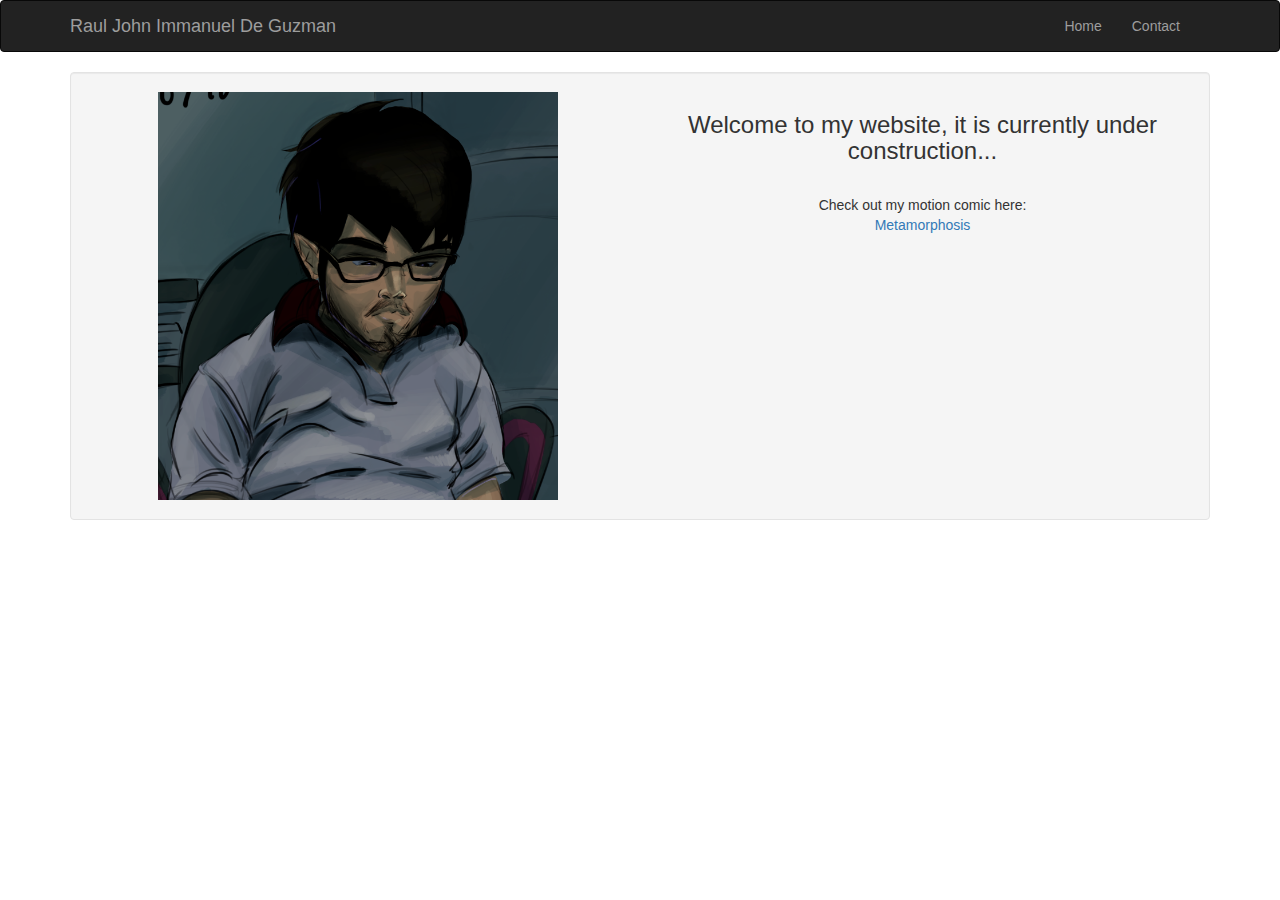
<file: index.html>
<!DOCTYPE html>
<html>
<head>
	<title>Home Page</title>

 	<!-- Latest compiled and minified CSS -->
	<link rel="stylesheet" href="https://maxcdn.bootstrapcdn.com/bootstrap/3.3.5/css/bootstrap.min.css">
	<!-- Bootstrap Files -->
	<!-- jQuery library -->
	<script src="https://ajax.googleapis.com/ajax/libs/jquery/1.11.3/jquery.min.js"></script>
	<!-- Latest compiled JavaScript -->
	<script src="https://maxcdn.bootstrapcdn.com/bootstrap/3.3.5/js/bootstrap.min.js"></script>

</head>


<body>
	
			<!-- This is the navigation bar: -->
			<div class="navbar navbar-default navbar-inverse">

					<div class="container">


						<!-- This contains the the title of the Page -->
						<div class="navbar-header pull-left">
							<a class="navbar-brand">Raul John Immanuel De Guzman</a>
							<button type="button" class="navbar-toggle" data-toggle="collapse" data-target="#example">
								<span class="icon-bar"></span>
								<span class="icon-bar"></span>
								<span class="icon-bar"></span>
							</button>
						</div>


						<div class="collapse navbar-collapse pull-right" id="example">
							<ul class="nav navbar-nav">
								<li><a href="index.html"> Home </a></li>
								
				
								<li>
									<!-- This opens up a modal containing contact details -->
									<a href="" data-toggle="modal" data-target="#ContactDetails"> Contact </a>
										<div class="modal fade" id="ContactDetails">
										<!-- You can adjust the size here -->
											<div class="modal-dialog modal-md">
												<div class="modal-content">
													<div class="model-header"> <button type="button" class="close" data-dismiss="modal">&times;</button>

													<h3 class="modal-title text-center"> My Contact Details</h3>
													</div>

													<div class="modal-body">
															
														<p class = "text-left"> <span class="badge">1 </span> <b> Email: </b> <a href="mailto:deguzraul@myvuw.ac.nz "> johnrafols777@yahoo.com </a> </p> 

														

													</div>

													<div class="modal-footer">
														<a href="" class="btn btn-default" data-dismiss="modal">Close</a>
													</div>
												</div>
											</div>
										</div>
									</li>
								</ul>
							</div>
						</div>
				</div>

 <!-- Header -->
    <header>
        <div class="container">
        	<div class="well">
	            <div class="row">
	                <div class="col-sm-6">
	                    <!-- This is my profile Picture -->
	                   	<img class="img-responsive" src="Images/selfportrait1.PNG" alt="No Img." style="width: 400px; margin: 0 auto">

	                </div>
	                <div class="col-sm-6">
	                     <h3 class="text-center"> Welcome to my website, it is currently under construction... </h3> <br>
	                     <p class="text-center"> Check out my motion comic here: <br> <a class="nav-link" href="metamorphosis/part1.html">Metamorphosis</a> </p>


	                </div>
	            </div>
	        </div>
        </div>
    </header>


	
</body>

</html>
</file>
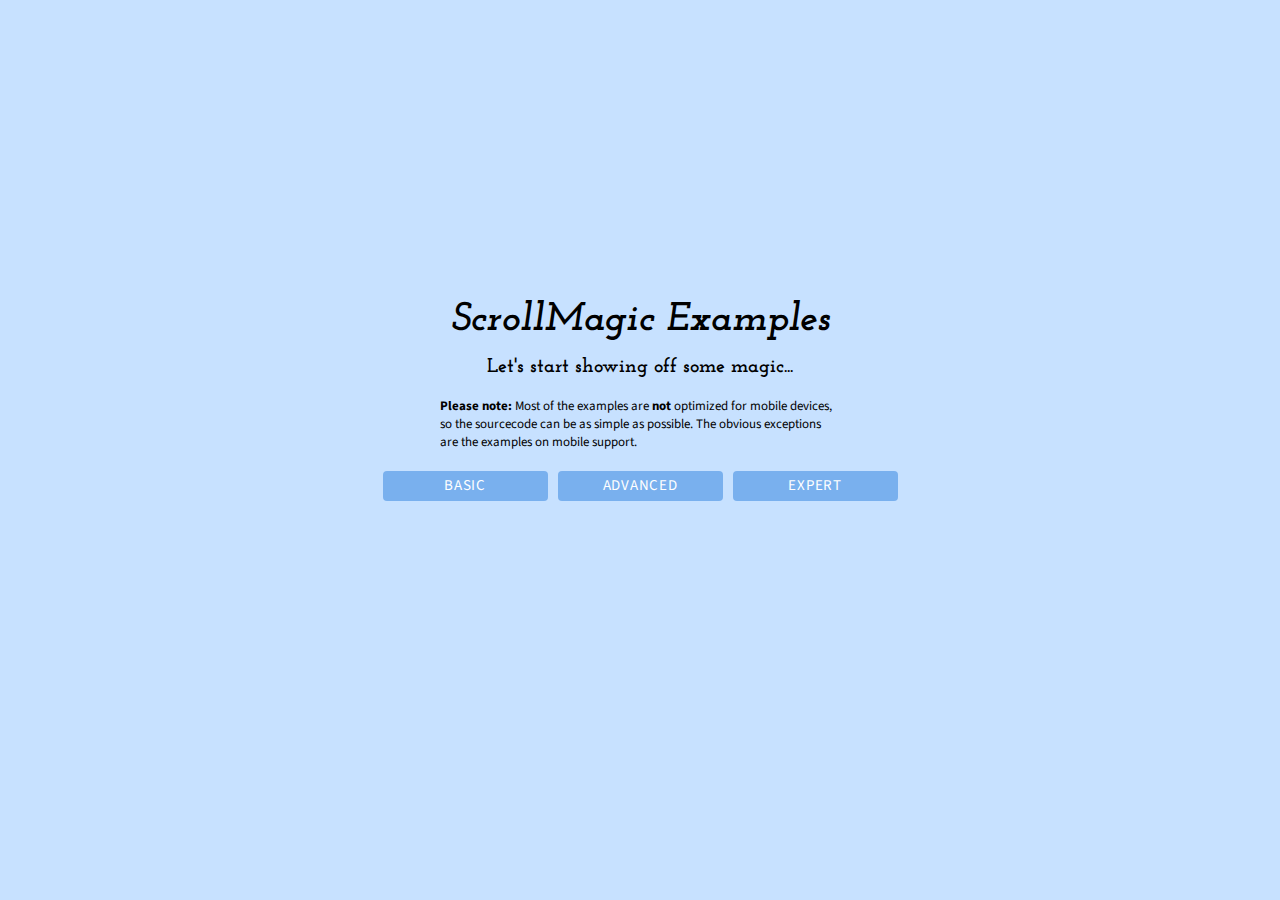
<file: scrollmagic/examples/index.html>
<!DOCTYPE html>
<html lang="en">
<head>
	<meta charset="utf-8"> 
	<meta http-equiv="X-UA-Compatible" content="IE=edge,chrome=1"> 
	<meta name="viewport" content="width=500" />
	<meta name="keywords" content="ScrollMagic, example, examples" />
	<meta name="author"	content="Jan Paepke (www.janpaepke.de)" />
	<title>Examples - ScrollMagic</title>

	<link href='http://fonts.googleapis.com/css?family=Source+Sans+Pro:300,400,700,400italic|Josefin+Slab:400,700italic' rel='stylesheet' type='text/css'>
	<link rel="stylesheet" href="../css/normalize.css" type="text/css">
	<link rel="stylesheet" href="../css/style.css" type="text/css">
	<link rel="stylesheet" href="../css/examples.css" type="text/css">
	<link rel="shortcut icon" href="../img/favicon.ico" type="image/x-icon">

	<script type="text/javascript" src="../js/lib/greensock/TweenMax.min.js"></script>
	<script type="text/javascript" src="../js/lib/jquery.min.js"></script>
	<script type="text/javascript" src="../js/examples.js"></script>
	<script type="text/javascript" src="../js/lib/highlight.pack.js"></script>
  	<script type="text/javascript" src="../js/lib/modernizr.custom.min.js"></script>
  	<script type="text/javascript" src="../scrollmagic/uncompressed/ScrollMagic.js"></script>
  	<script type="text/javascript" src="../scrollmagic/uncompressed/plugins/debug.addIndicators.js"></script>
</head>
<body>
	<div id="content-wrapper">
		<section id="titlechart" class="home">
			<div id="description">
				<h1>ScrollMagic Examples</h1>
				<h2>Let's start showing off some magic...</h2>
				<p>
					<b>Please note:</b> Most of the examples are <b>not</b> optimized for mobile devices, so the sourcecode can be as simple as possible. The obvious exceptions are the examples on mobile support.
				</p>
				<ul id="menu"></ul>
			</div>
		</section>
	</div>
	<script type="text/javascript" src="../js/tracking.js"></script>
</body>
</html>
</file>
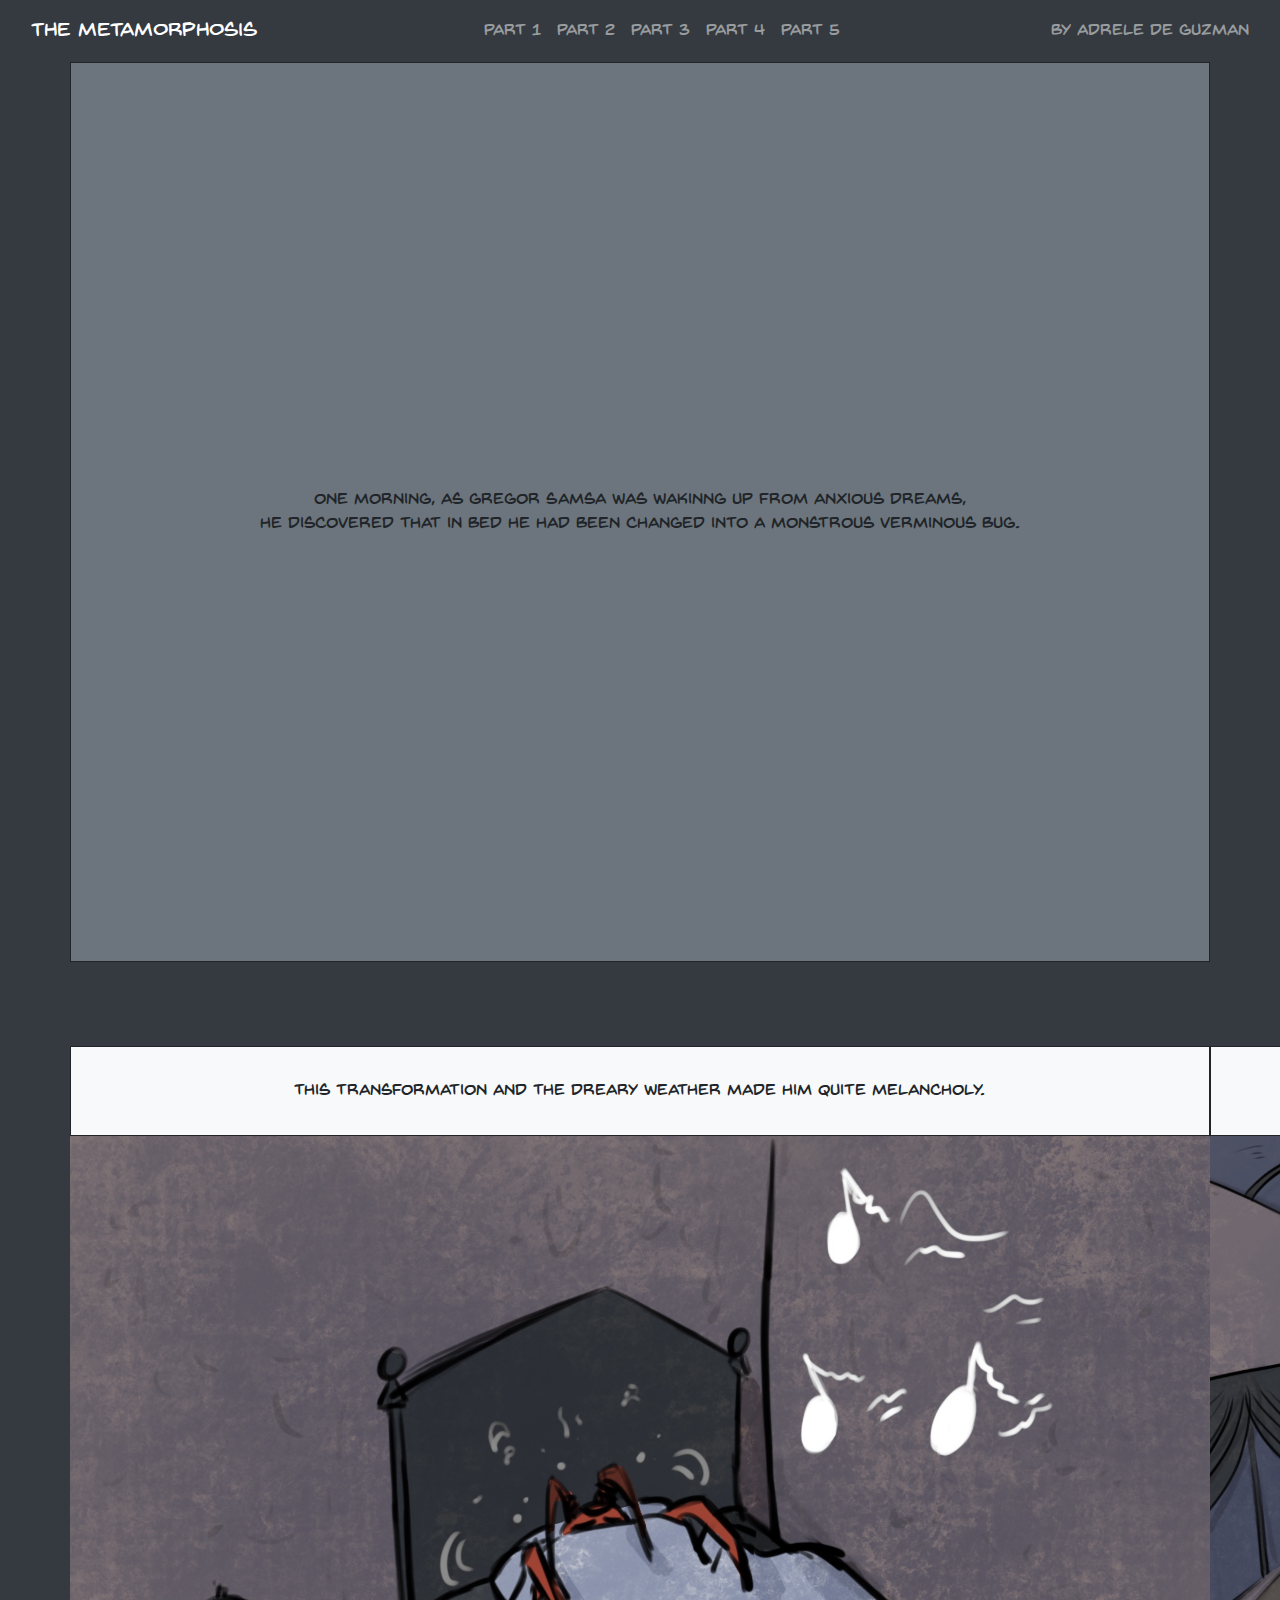
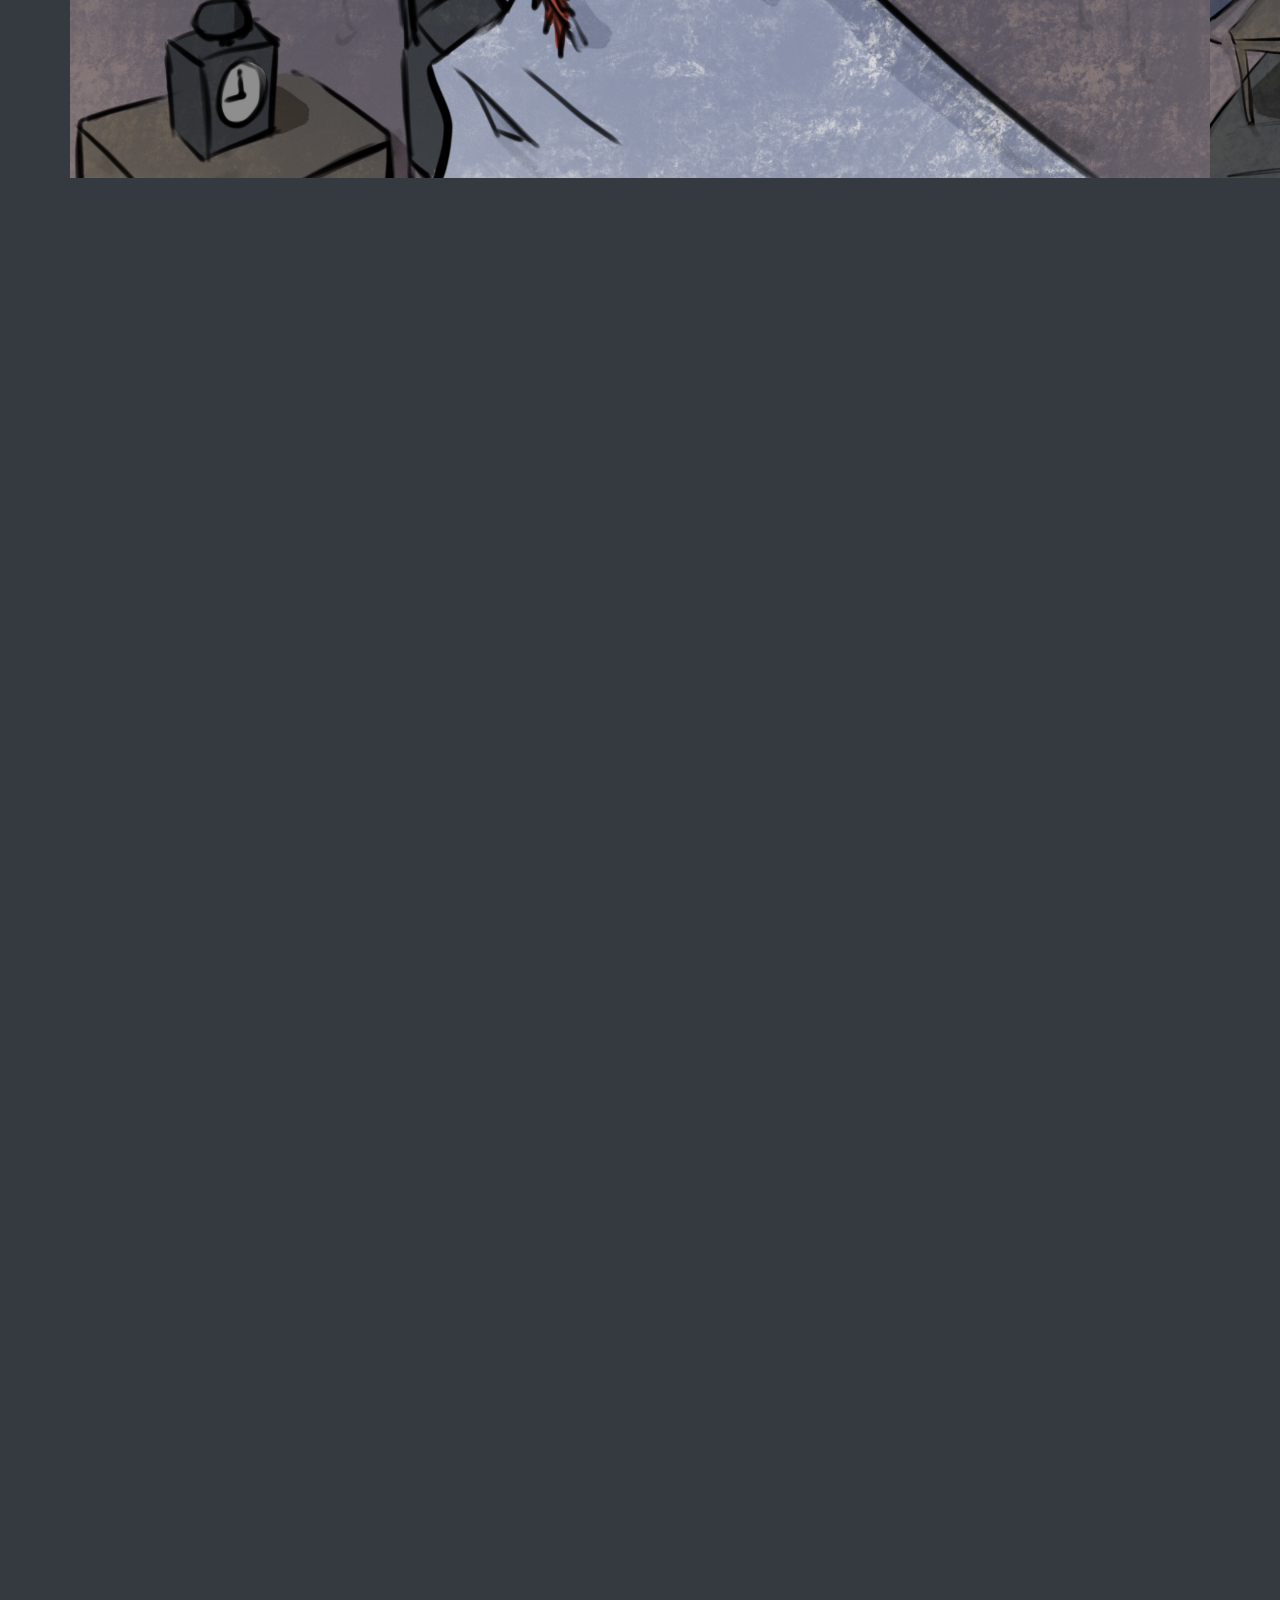
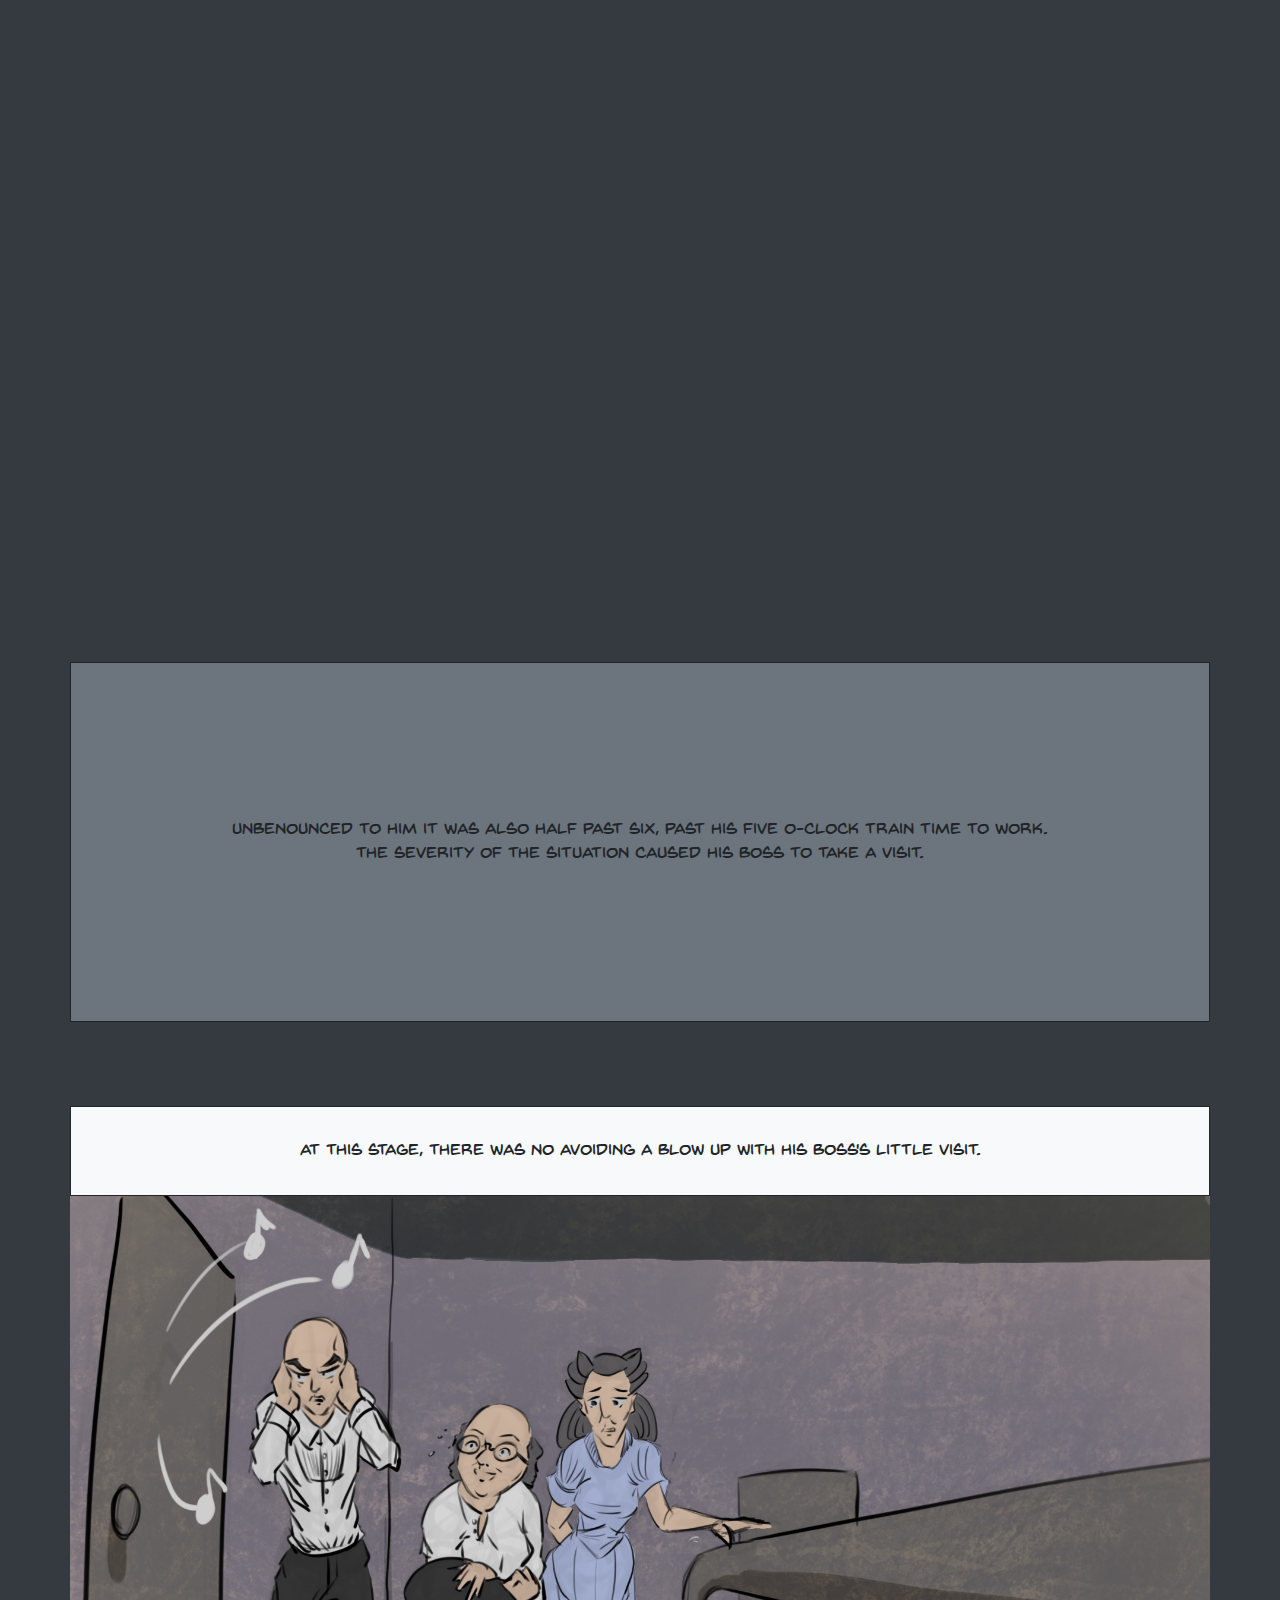
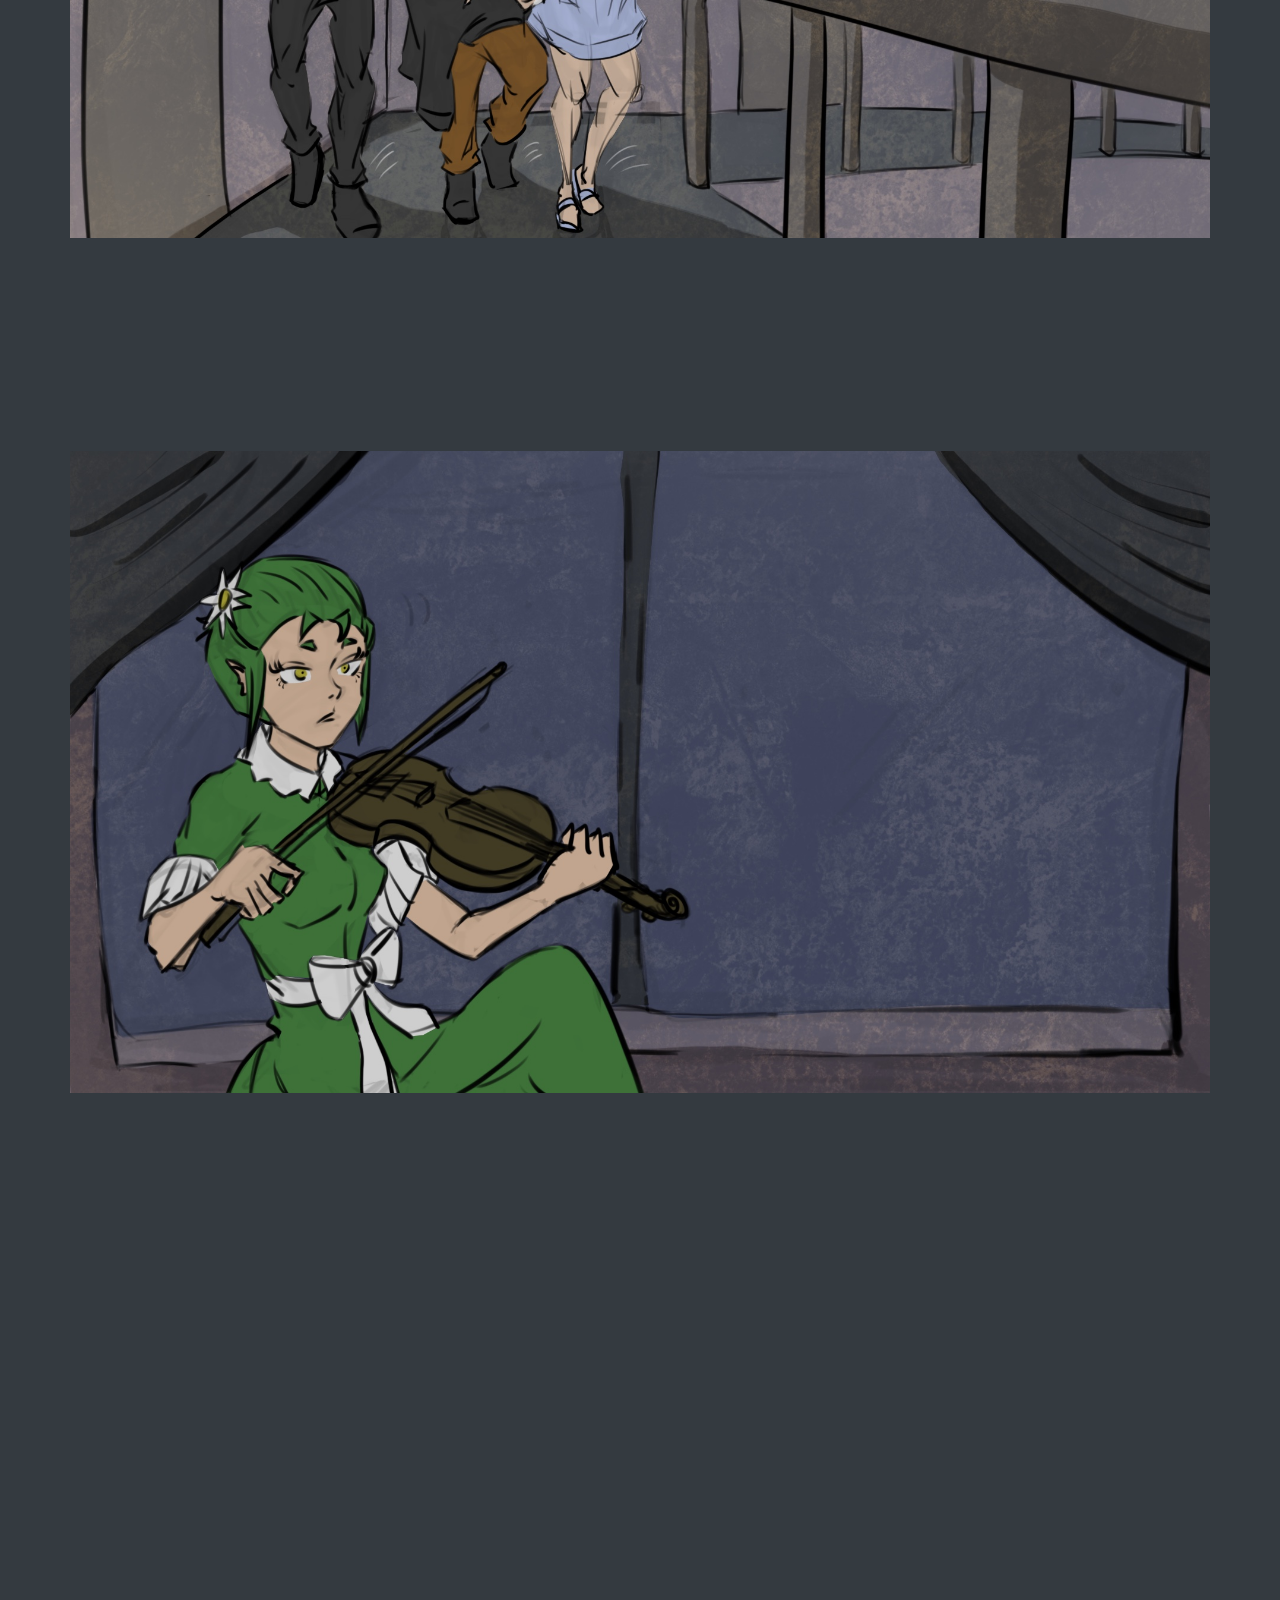
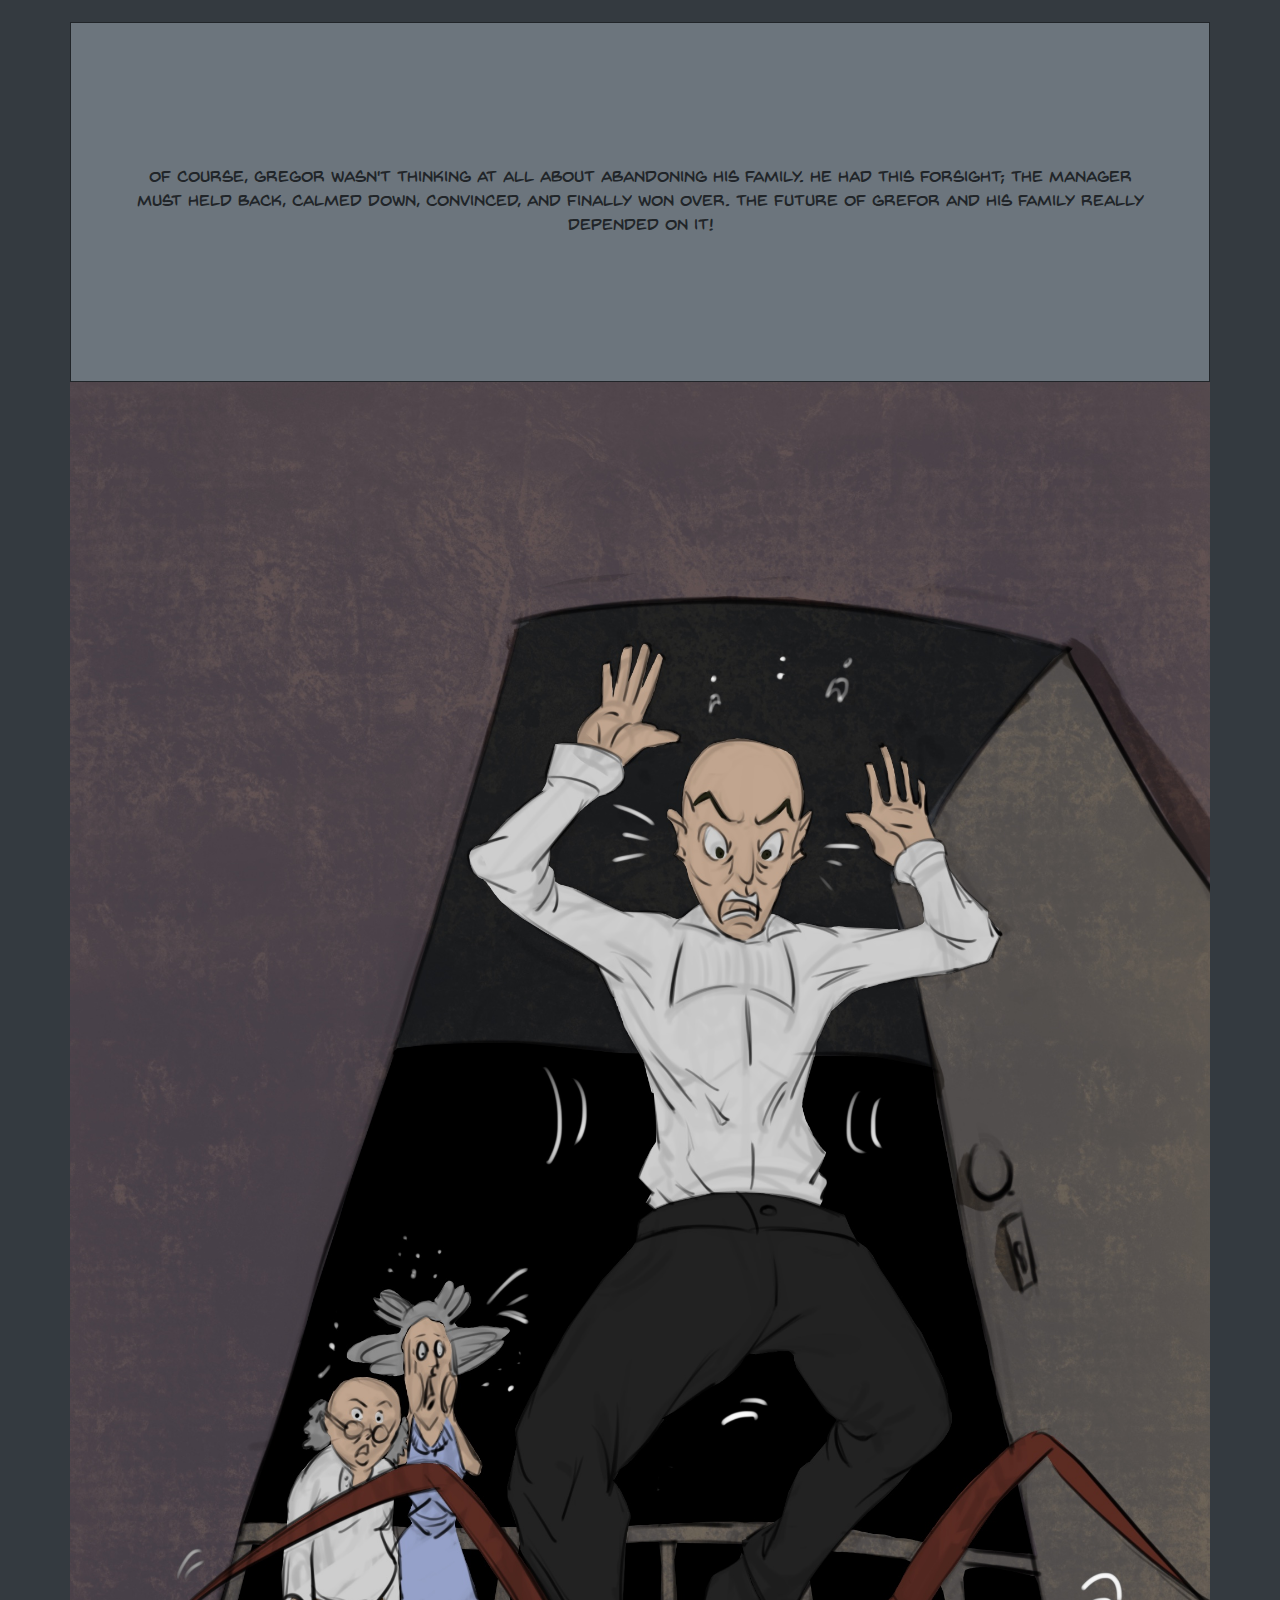
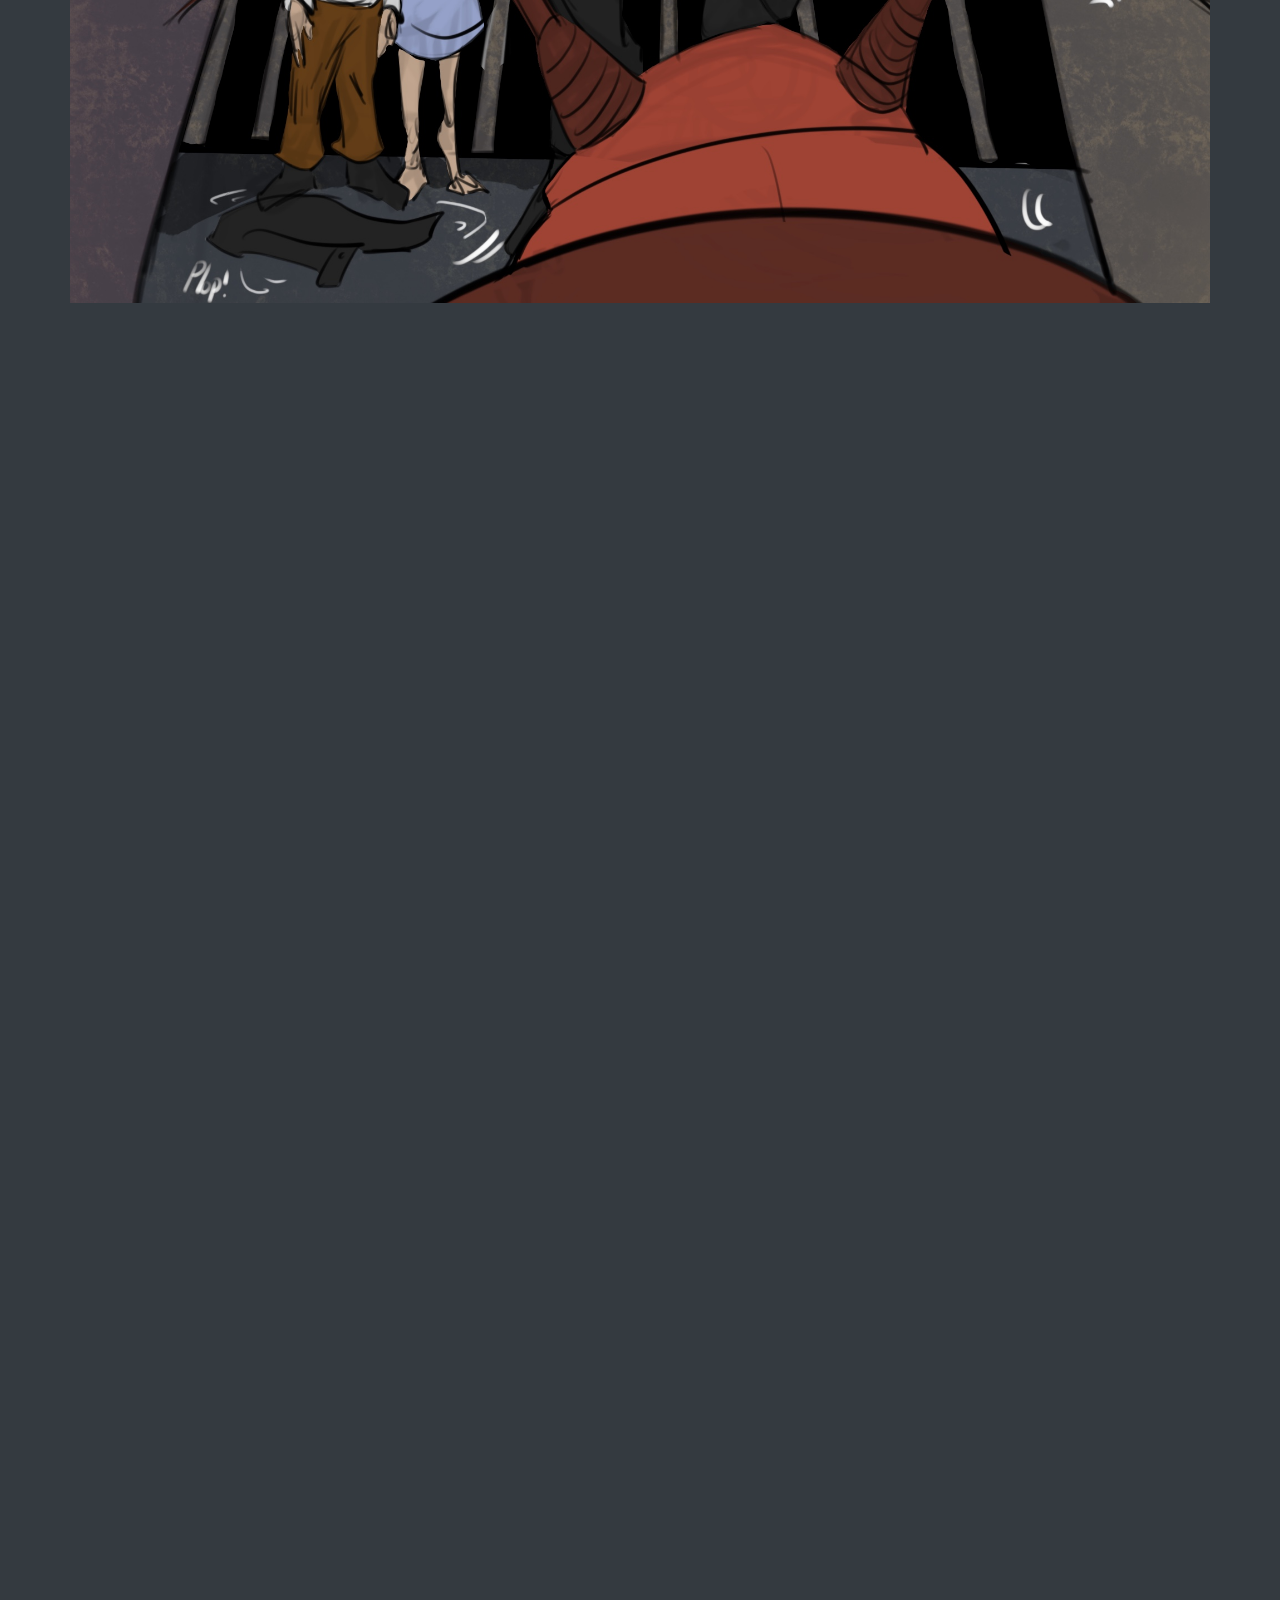
<file: part1.html>
<!DOCTYPE html>
<html>
<head>
	<title> Metamorphosis </title>
	<!-- Gonna have to review this...
		https://www.w3schools.com/bootstrap4/
	-->
	<link rel="stylesheet" type="text/css" href="css/bootstrap.min.css"> 
	<link rel="stylesheet" type="text/css" href="css/mycss.css"> 


	<script src="javascript/jquery-3.3.1.min.js"></script>
	<script src="javascript/popper.min.js" ></script>
	<script src = "javascript/bootstrap.min.js"></script>

	<!-- For Screen Movement -->
	<script src = "javascript/jquery.scrollpath.js"></script> 
	<!-- https://stackoverflow.com/questions/45969059/jquery-scrolling-vertical-horizontal -->


	<!-- For Slide Animations -->
	<script src = "javascript/ScrollMagic.min.js"></script>
    <script src="scrollmagic/js/lib/greensock/TweenMax.min.js"></script>
	<script type="text/javascript" src="scrollmagic/scrollmagic/minified/plugins/animation.gsap.min.js"></script>
	<script type="text/javascript" src="scrollmagic/scrollmagic/minified/plugins/debug.addIndicators.min.js"></script>
	<script type="text/javascript" src="scrollmagic/scrollmagic/minified/plugins/jquery.ScrollMagic.min.js"></script>
	<script type="text/javascript" src="scrollmagic/scrollmagic/minified/plugins/animation.velocity.min.js"></script>

	<script src = "javascript/mycode.js"></script>


</head>
<body class= "bg-dark">

<!-- All html is being generated here -->

<nav class="navbar navbar-expand-sm bg-dark navbar-dark" style="z-index: 99999">

   <div class="container-fluid">

	<span class="navbar-brand navbar-text text-white">
   	 	The Metamorphosis
    </span>
  <!-- Links -->
  <ul class="navbar-nav">
  	<li class="nav-item">
      <a class="nav-link" href="part1.html">Part 1</a>
    </li>
    <li class="nav-item">
      <a class="nav-link" href="part2.html">Part 2</a>
    </li>
    <li class="nav-item">
      <a class="nav-link" href="part3.html">Part 3</a>
    </li>
    <li class="nav-item">
      <a class="nav-link" href="part4.html">Part 4</a>
    </li>
    <li class="nav-item">
      <a class="nav-link" href="part5.html">Part 5</a>
    </li>
  </ul>

  <ul class="nav navbar-nav navbar-right" style="color: rgba(255,255,255,.5);">
    <li> By Adrele De Guzman</li>
  </ul>
</div>
</nav>


<div class="container h-100">


	<div class="row fullscreenPanel" id= "intro">
		<div class="col-md-12 align-self-center text-center">
			 One Morning, as Gregor Samsa was wakinng up from anxious dreams,
			 <br>
			 he discovered that in bed he had been changed into a monstrous verminous bug.
		</div>
	</div>

	<!--  -->


	<div class="row fullscreenPanel motionComicWrapper">
		<div class="horizontalMovement">
			<div class="horizontalSection d-flex flex-column justify-content-center align-items-center"">
				<span class="panelHeader bg-light"> 	
					This transformation and the dreary weather made him quite melancholy.
				</span>
				<img src="artwork/final/1.JPG" class="imgFullWidth">
			</div>
			<div class="horizontalSection d-flex flex-column justify-content-center align-items-center"">
				<span class="panelHeader bg-light"> 	
					That, together with his sister's insistance to practice the violin so early in the morning...
				</span>
			<img src="artwork/final/2.JPG" class="imgFullWidth">
			</div>
			<div class="horizontalSection d-flex flex-column justify-content-center align-items-center"">
				<span class="panelHeader bg-light"> 	
					All and all, Gregor really didn't feel particularly fresh and active that morning.
				</span>				<img src="artwork/final/3.JPG" class="imgFullWidth">
			</div>
		</div>
	</div>



	<div class="row expositionHeader">
		<div class="col-md-12 align-self-center text-center">
			Unbenounced to him it was also half past six, past his five o-clock train time to work. <br> The severity of the situation caused his boss to take a visit.
		</div>
	</div>



	<!--  -->


	<div class="row fullscreenPanel">
		<div class="d-flex flex-column justify-content-center align-items-center"">
			<span class="panelHeader bg-light"> 	
				At this stage, there was no avoiding a blow up with his boss's little visit.
			</span>
			<img src="artwork/final/4.JPG" class="imgFullWidth">
		</div>
	</div>

	<div class="row fullscreenPanel motionComicWrapper">
		<div class="d-flex flex-column justify-content-center align-items-center"">
			<img src="artwork/final/5.JPG" class="imgFullWidth">
		</div>
		<div class="overlappingMovement d-flex align-items-center">
				<img src="artwork/final/6.JPG" class="imgFullWidth">
		</div>
		<div class="overlappingMovement d-flex align-items-center">
				<img src="artwork/final/6.JPG" class="imgFullWidth">
		</div>
	</div>

	<div class="row expositionHeader">
		<div class="col-md-12 align-self-center text-center">
				Of course, Gregor wasn't thinking at all about abandoning his family. He had this forsight; the manager must held back, calmed down, convinced, and finally won over. The future of Grefor and his family really depended on it! 
		</div>
	</div>


	<div class="row" >
		<div class="d-flex flex-column justify-content-center align-items-center"">			
			<img src="artwork/final/7.JPG" class="imgFullWidth">
		</div>
	</div>




	<div class="row fullscreenPanel motionComicWrapper">

		<div class="backwardHorizontalMovement noOpacity">
		 	<div class="horizontalSection d-flex flex-column justify-content-center align-items-center"">
				<span class="panelHeader bg-light"> 
					She seemed to be bewildered for some reasons unknown to him.
				</span>
				<img src="artwork/final/10.JPG" class="imgFullWidth">
			</div>

			<div class="horizontalSection d-flex flex-column justify-content-center align-items-center"">
				<span class="panelHeader bg-light"> 	
					And as for his sister...
				</span>				<img src="artwork/final/9.JPG" class="imgFullWidth">
			</div>
			<div class="horizontalSection d-flex flex-column justify-content-center align-items-center"">
				<span class="panelHeader bg-light"> 	
					Unfortunately, the manager must have suspected something, because he made a leap down over a few stairs and disappeared.
				</span>				<img src="artwork/final/8.JPG" class="imgFullWidth">
			</div>
		</div>
	</div>


	<div class="row fullscreenPanel expositionHeader">
		<div class="col-md-12 align-self-center text-center" >
			After Grete's door was slammed shut, and it became awfully quite...
			 <a class="nav-link" href="part2.html">Part 2</a>
		</div>
	</div>


	<!--  -->



</div>





</body>
</html>
</file>
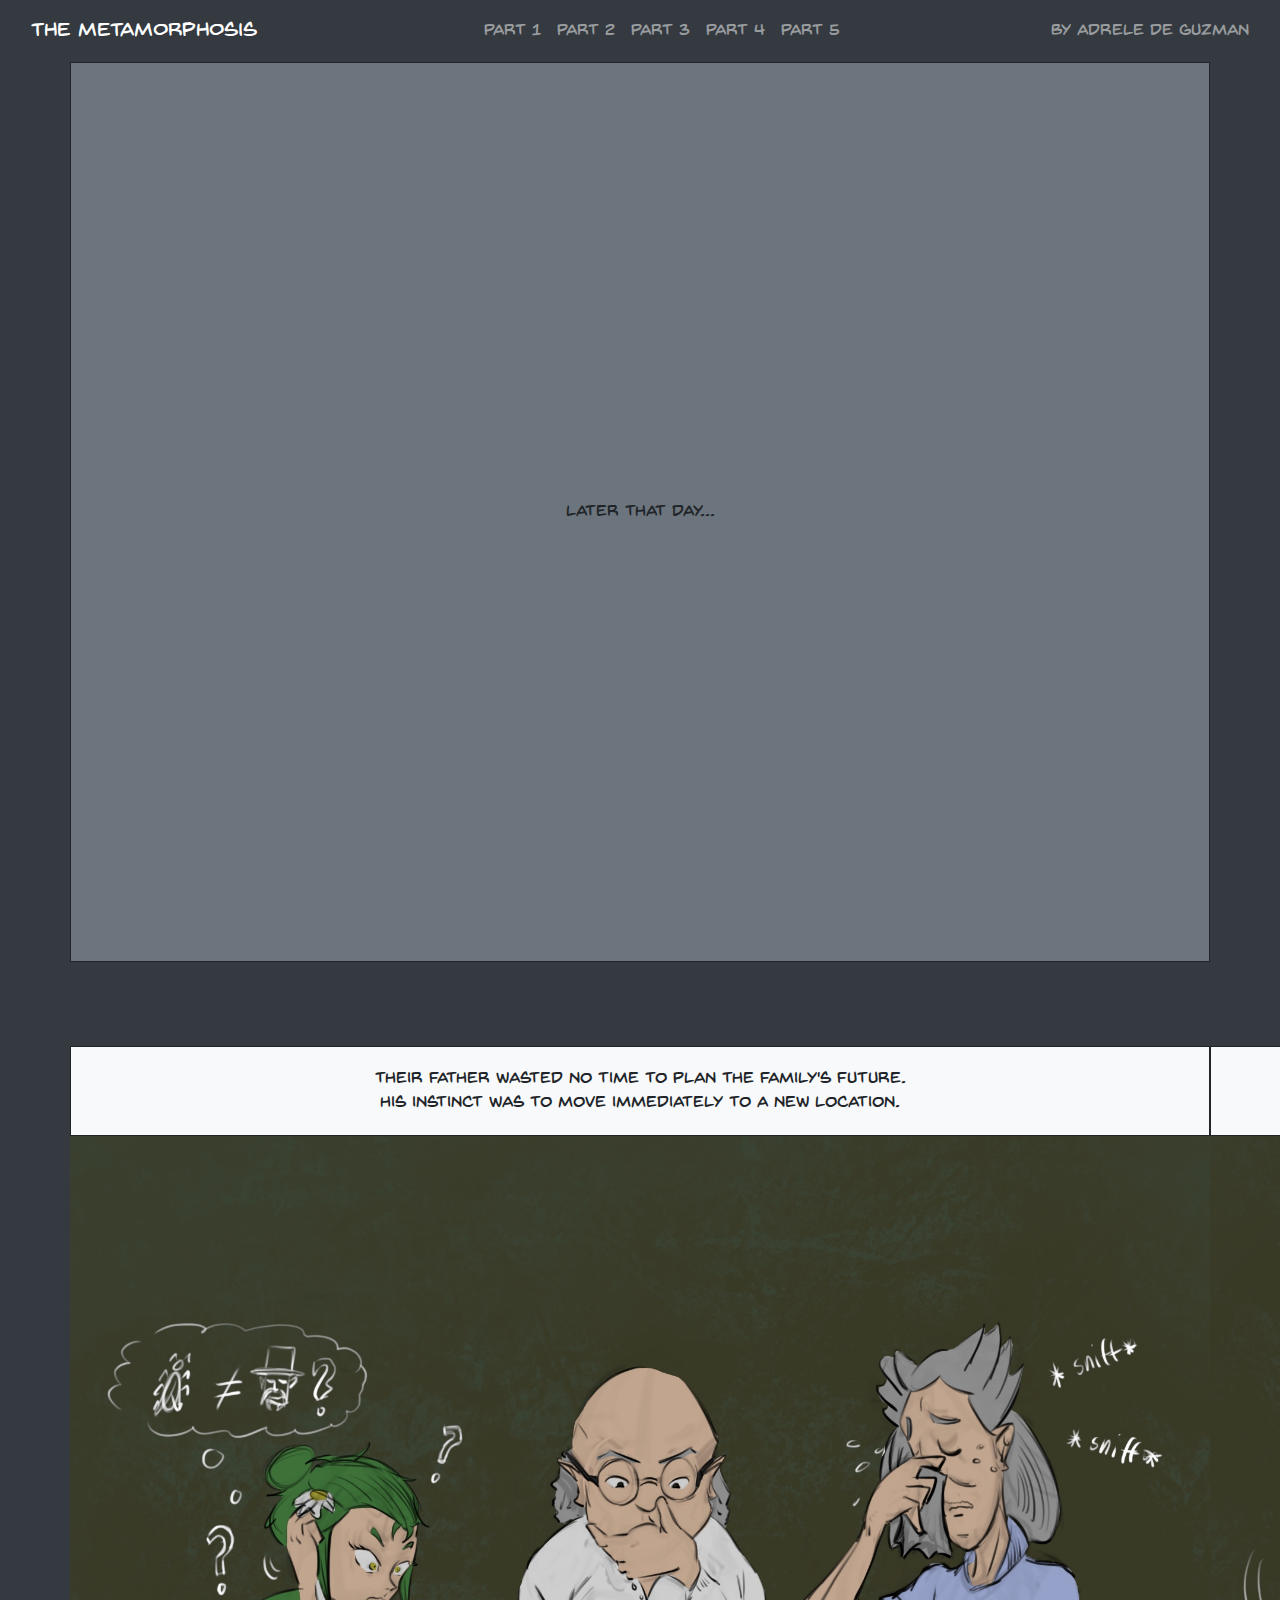
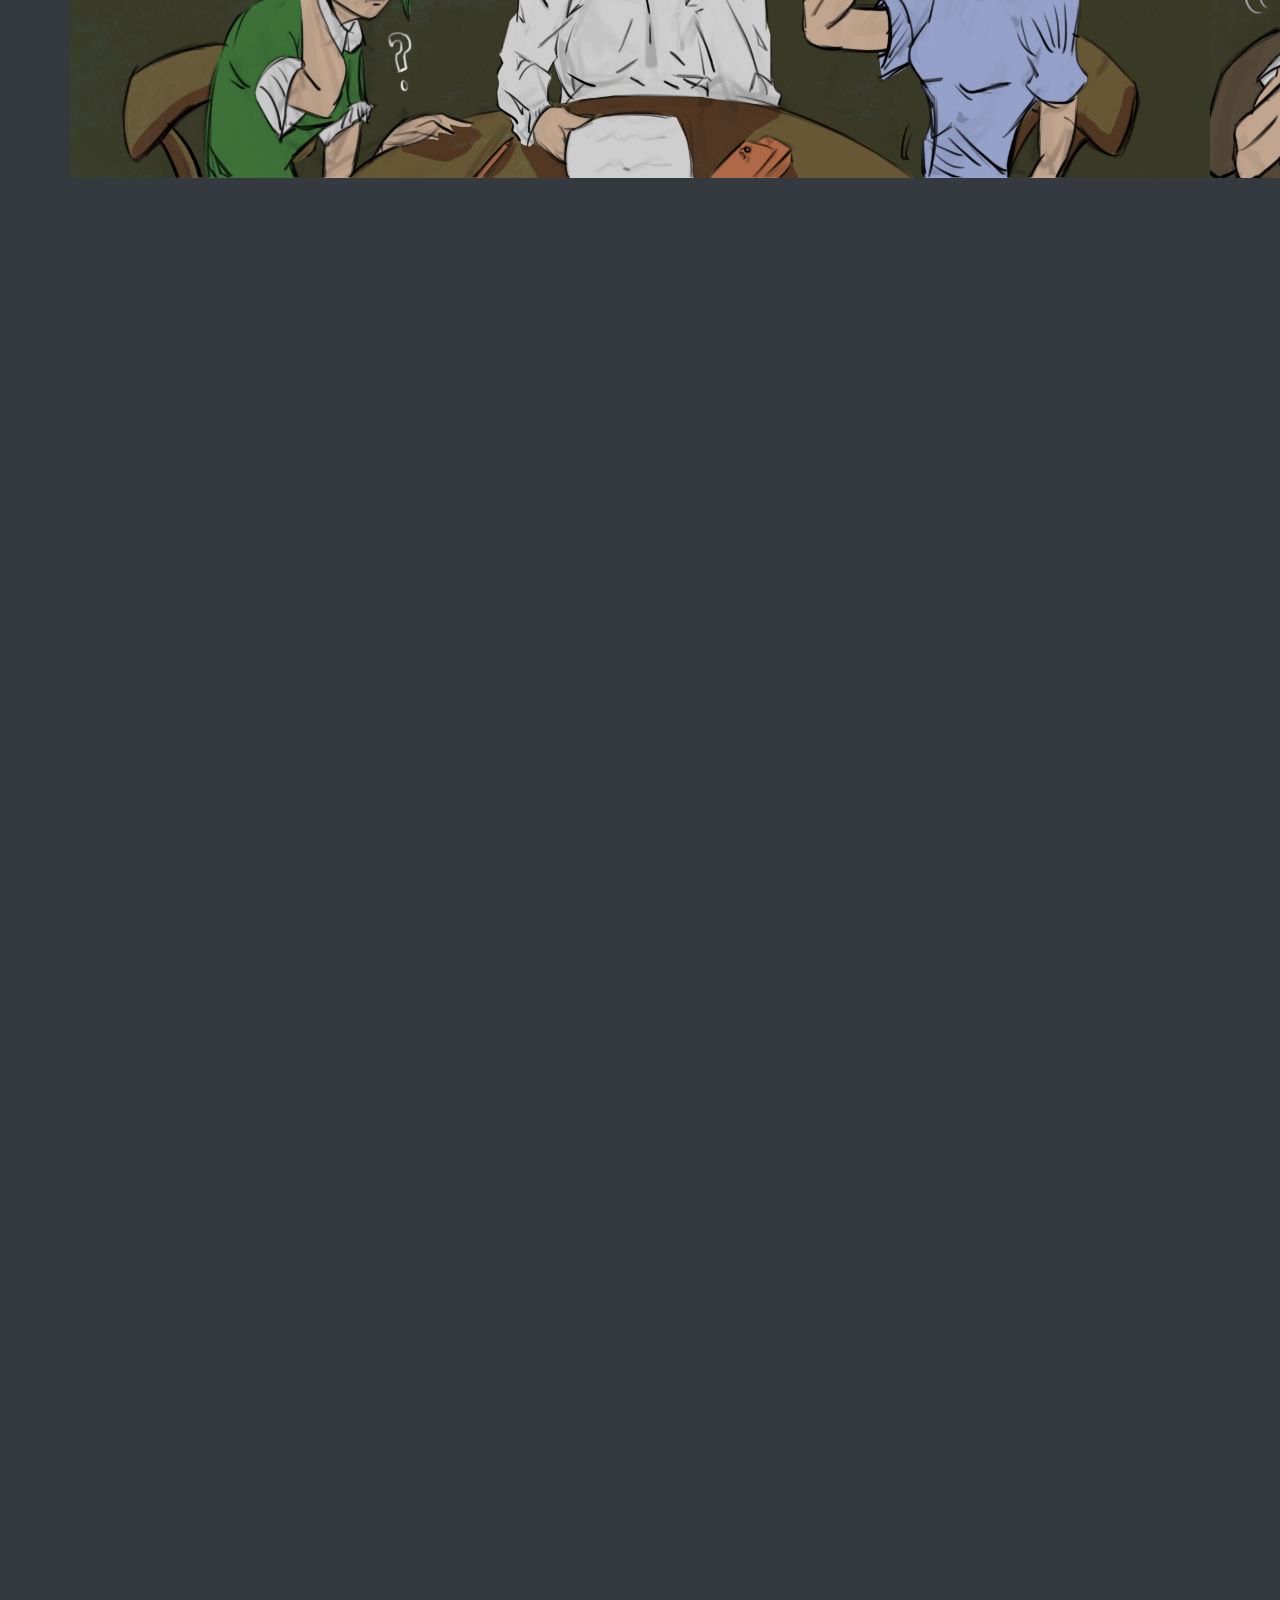
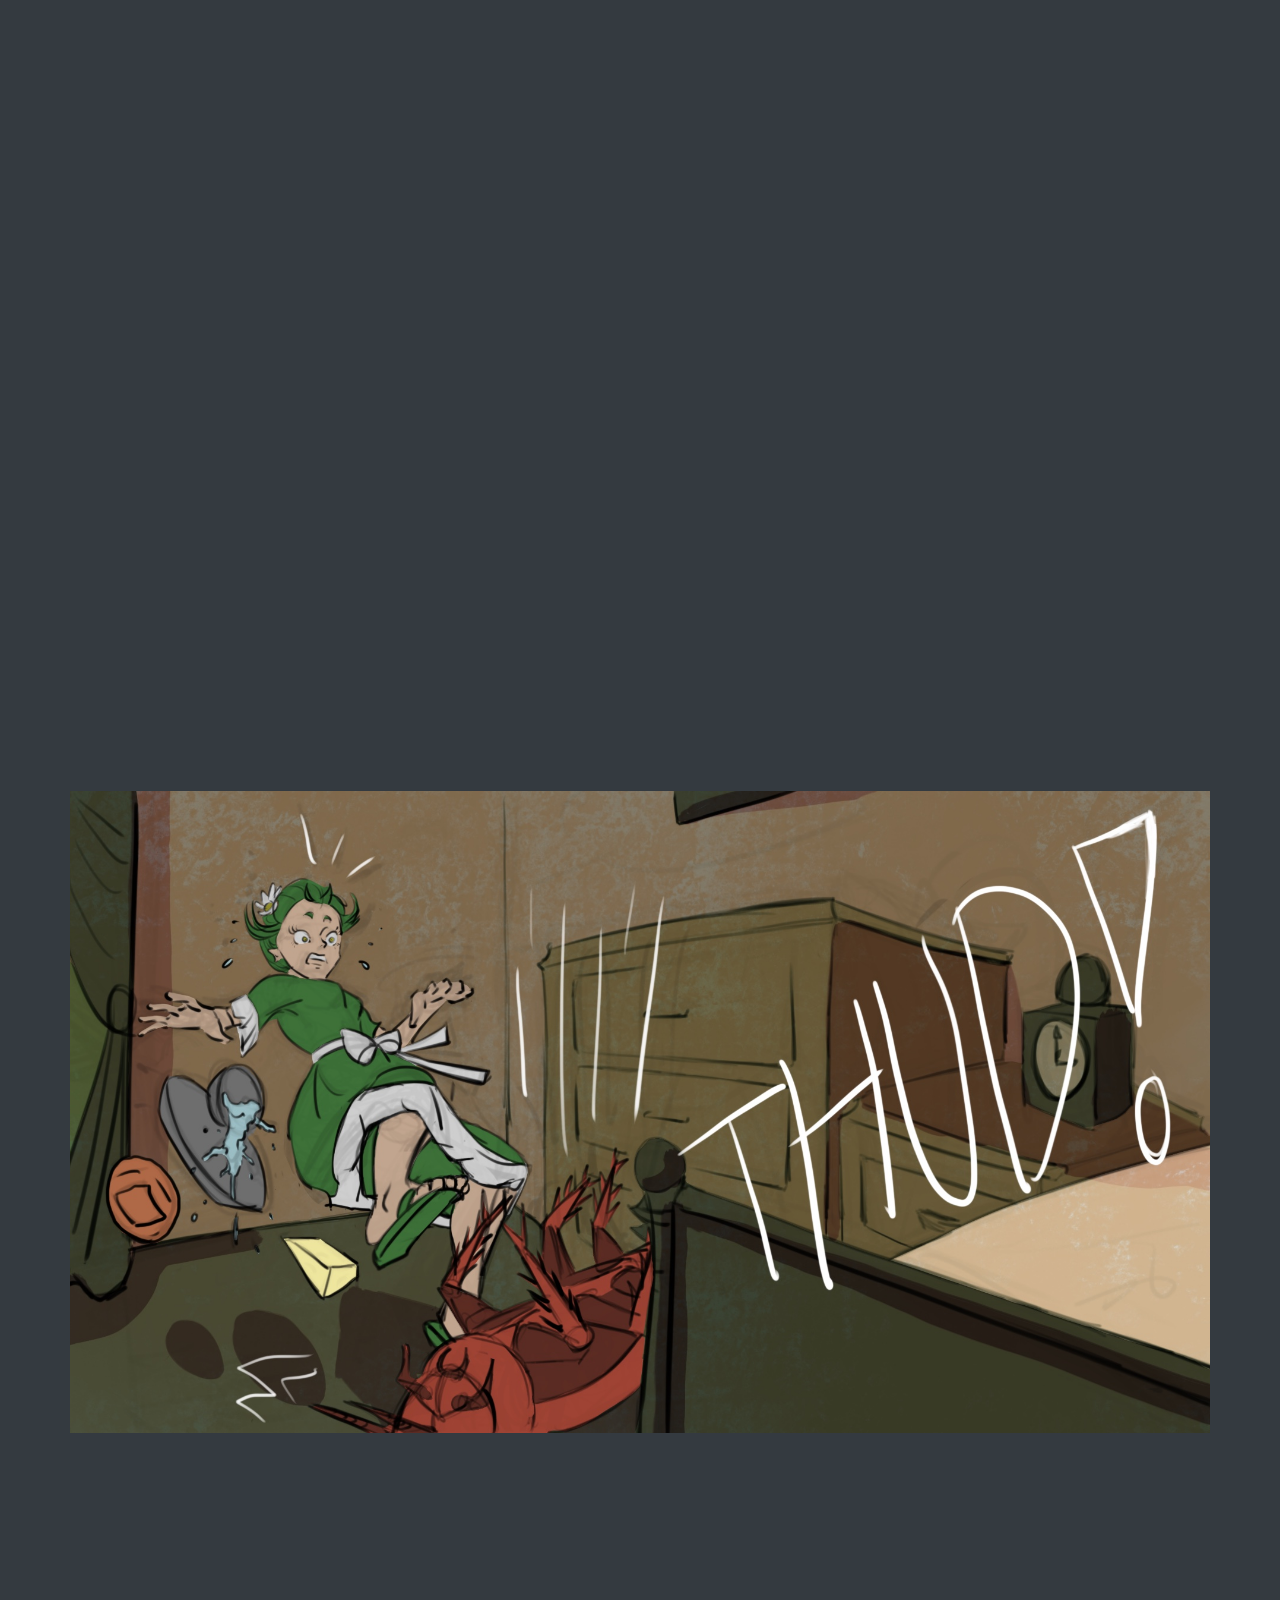
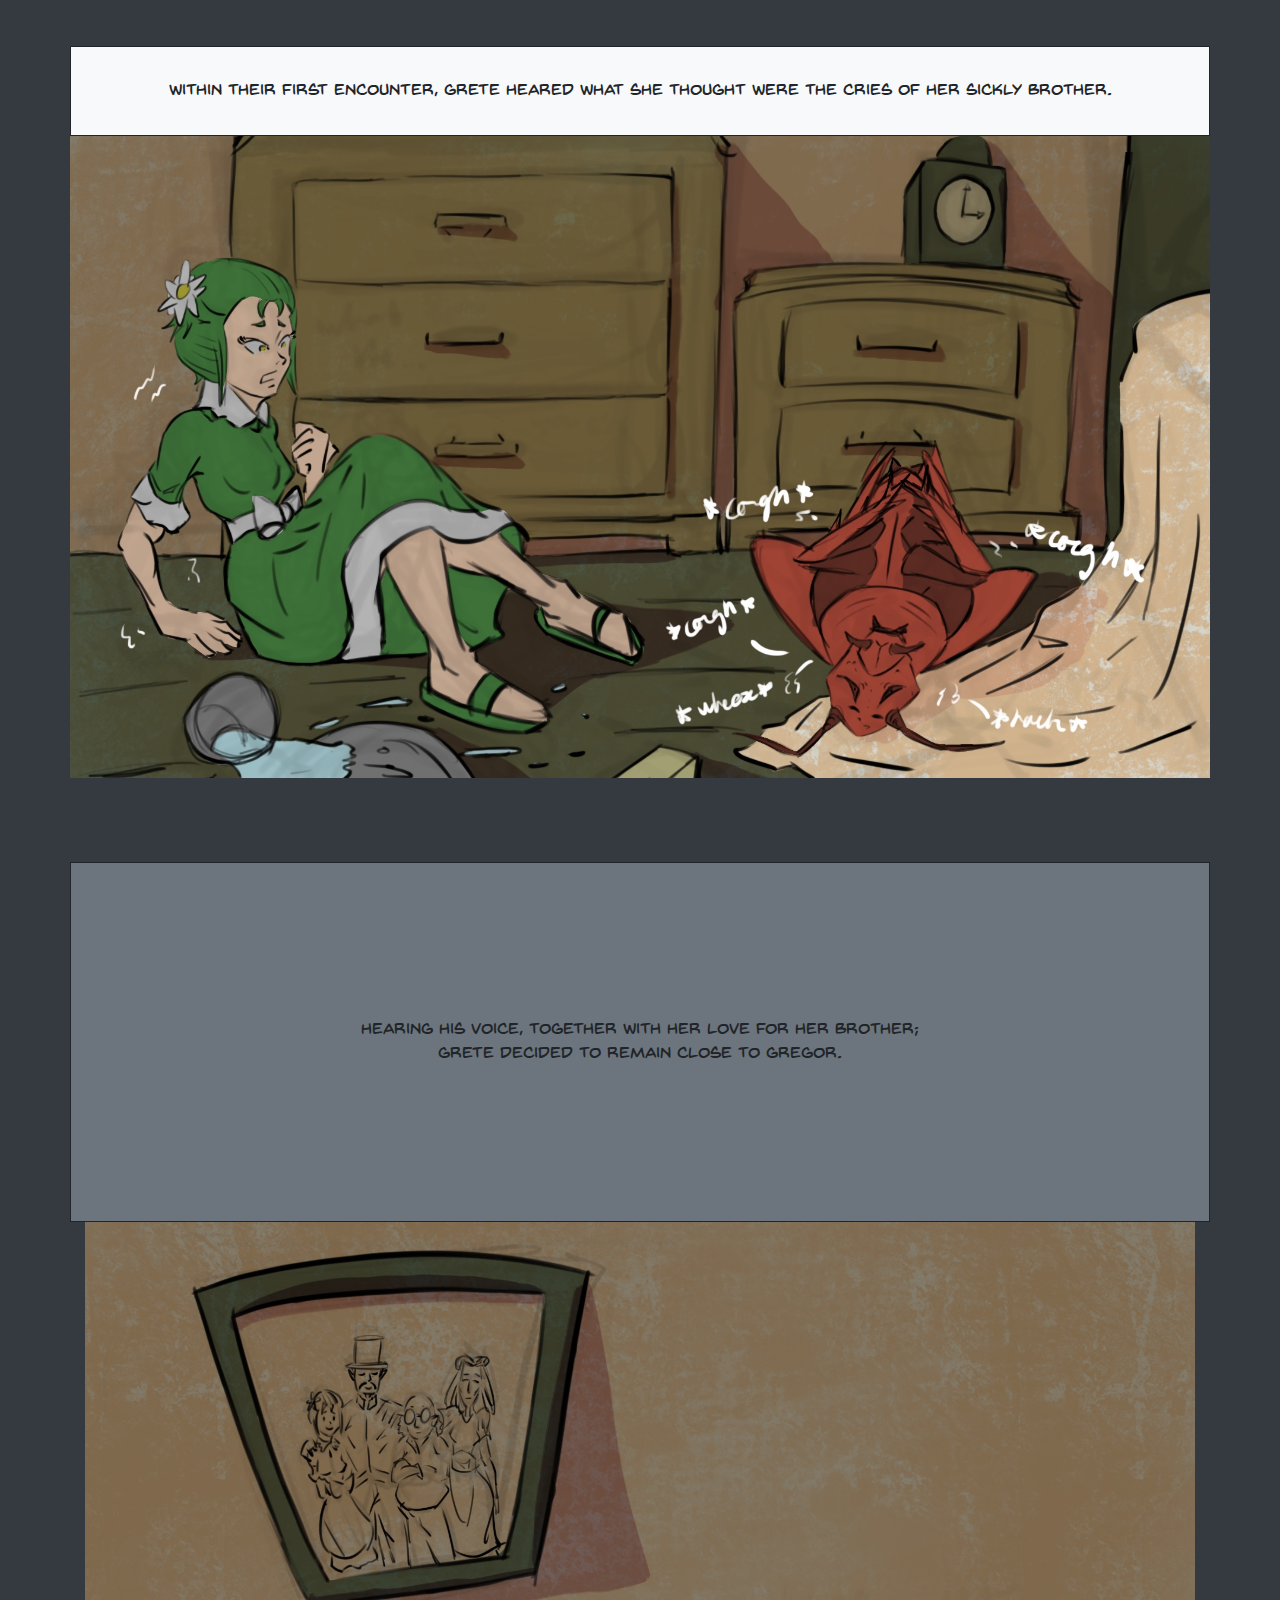
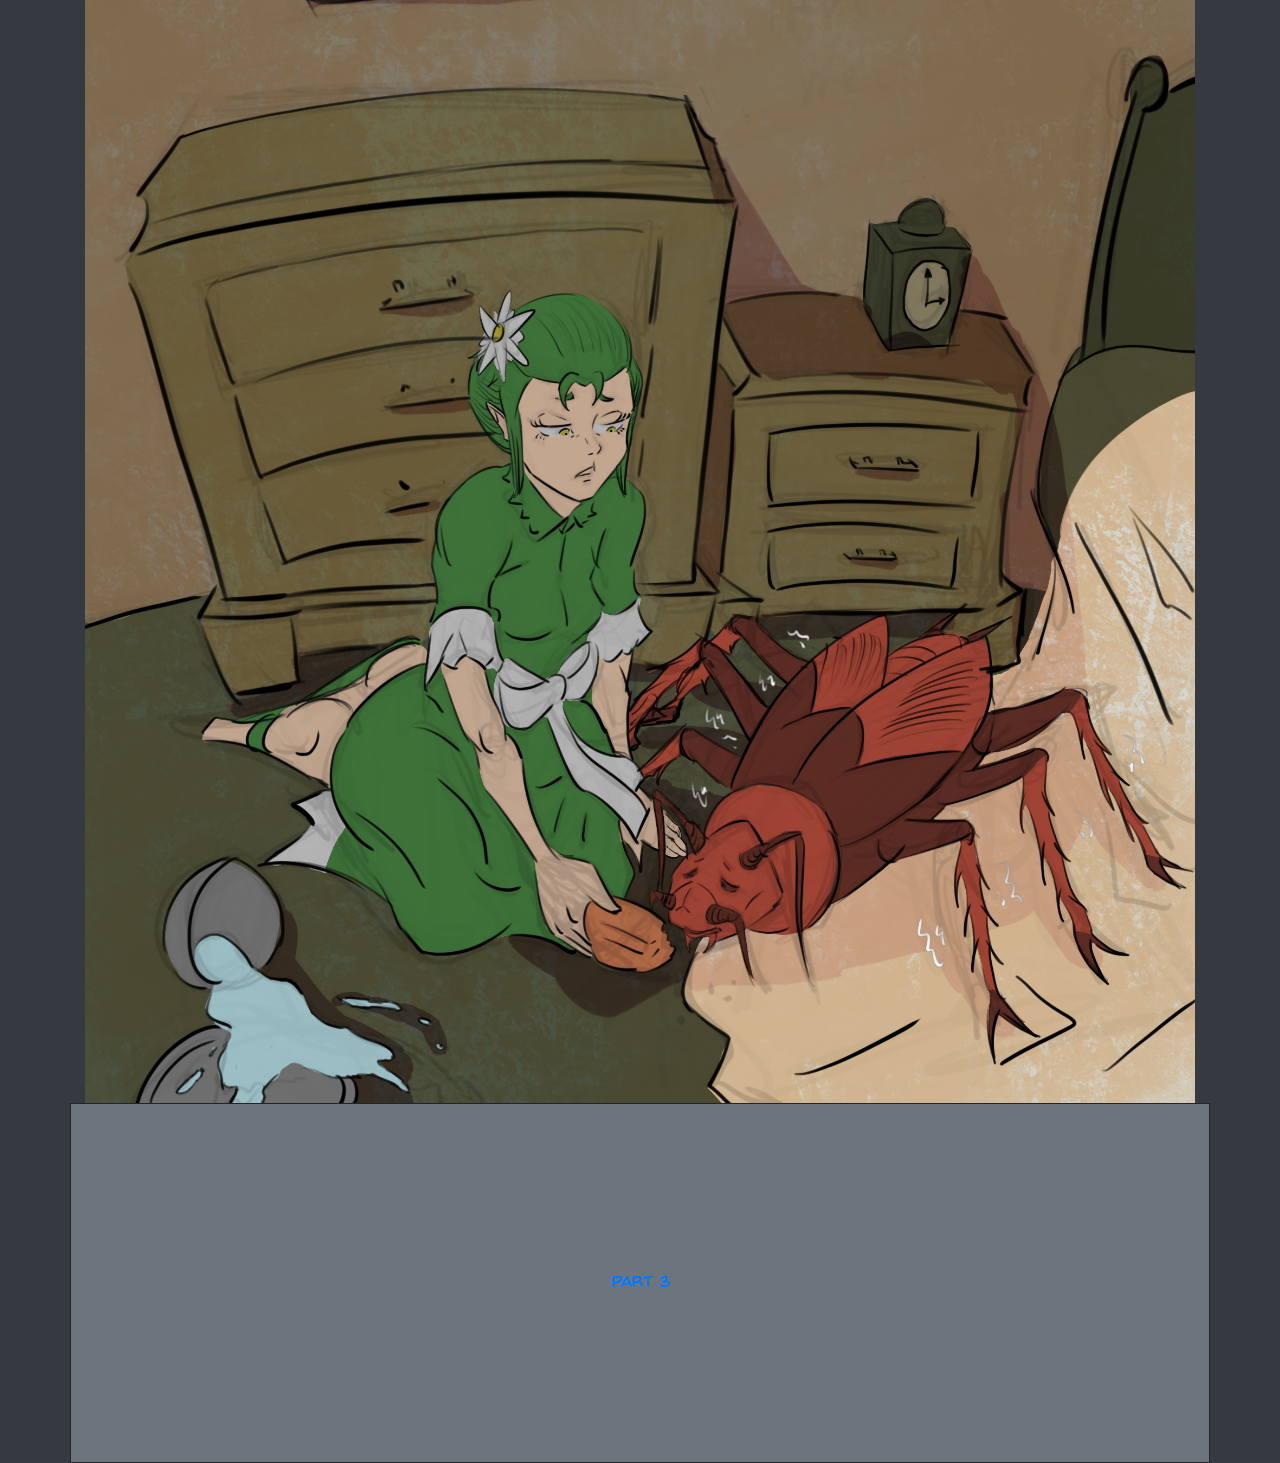
<file: part2.html>
<!DOCTYPE html>
<html>
<head>
	<title> Metamorphosis </title>
	<!-- Gonna have to review this...
		https://www.w3schools.com/bootstrap4/
	-->
	<link rel="stylesheet" type="text/css" href="css/bootstrap.min.css"> 
	<link rel="stylesheet" type="text/css" href="css/mycss.css"> 


	<script src="javascript/jquery-3.3.1.min.js"></script>
	<script src="javascript/popper.min.js" ></script>
	<script src = "javascript/bootstrap.min.js"></script>

	<!-- For Screen Movement -->
	<script src = "javascript/jquery.scrollpath.js"></script> 
	<!-- https://stackoverflow.com/questions/45969059/jquery-scrolling-vertical-horizontal -->


	<!-- For Slide Animations -->
	<script src = "javascript/ScrollMagic.min.js"></script>
    <script src="scrollmagic/js/lib/greensock/TweenMax.min.js"></script>
	<script type="text/javascript" src="scrollmagic/scrollmagic/minified/plugins/animation.gsap.min.js"></script>
	<script type="text/javascript" src="scrollmagic/scrollmagic/minified/plugins/debug.addIndicators.min.js"></script>
	<script type="text/javascript" src="scrollmagic/scrollmagic/minified/plugins/jquery.ScrollMagic.min.js"></script>
	<script type="text/javascript" src="scrollmagic/scrollmagic/minified/plugins/animation.velocity.min.js"></script>

	<script src = "javascript/mycode.js"></script>


</head>
<body class= "bg-dark">

<!-- All html is being generated here -->

<nav class="navbar navbar-expand-sm bg-dark navbar-dark" style="z-index: 99999">

   <div class="container-fluid">

	<span class="navbar-brand navbar-text text-white">
   	 	The Metamorphosis
    </span>
  <!-- Links -->
  <ul class="navbar-nav">
  	<li class="nav-item">
      <a class="nav-link" href="part1.html">Part 1</a>
    </li>
    <li class="nav-item">
      <a class="nav-link" href="part2.html">Part 2</a>
    </li>
    <li class="nav-item">
      <a class="nav-link" href="part3.html">Part 3</a>
    </li>
    <li class="nav-item">
      <a class="nav-link" href="part4.html">Part 4</a>
    </li>
    <li class="nav-item">
      <a class="nav-link" href="part5.html">Part 5</a>
    </li>
  </ul>

  <ul class="nav navbar-nav navbar-right" style="color: rgba(255,255,255,.5);">
    <li> By Adrele De Guzman</li>
  </ul>
</div>
</nav>



<div class="container h-100">


	<div class="row fullscreenPanel" id= "intro">
		<div class="col-md-12 align-self-center text-center">
			 Later that day...
		</div>
	</div>

	

	<!-- Long Image -->
<!-- 
	<div class="row fullscreenPanel motionComicWrapper">
		<div class="col-md-12 d-flex flex-column justify-content-center text-center " >
			<span class="panelHeader bg-light"> 	
				Soon after, the family needed to make new plans.
			</span>
			<img src="artwork/final/11.JPG" class="imgFullWidth">
		</div>
	</div>
 -->
	<div class="row fullscreenPanel motionComicWrapper">
		
		<div class="horizontalMovement">
			<div class="horizontalSection d-flex flex-column justify-content-center align-items-center">
				<span class="panelHeader bg-light"> 	
					Their father wasted no time to plan the family's future. <br>
					His instinct was to move immediately to a new location.
				</span>
				<img src="artwork/final/11.JPG" class="imgFullWidth">
			</div>
			<div class="horizontalSection d-flex flex-column justify-content-center align-items-center">
				<span class="panelHeader bg-light"> 	
					This of course meaned abandoning Gregor to rot away in his room. <br>
					Since the mother was too fragile for anything, it was up to Grete to debate on the situation.
				</span>
				<img src="artwork/final/12.JPG" class="imgFullWidth">
			</div>
		</div>

		
		<div class="upwardMovement d-flex flex-column-reverse justify-content-center">
				<span class="panelHeader bg-light" style="height: 120px;"> 	
					Eventually, Grete convinced her parents that she was to take care of her brother until his recovery.
				</span>
			<div class="upwardSection d-flex flex-column justify-content-center align-items-center">
				<span class="panelHeader bg-light" style="height: 120px;"> 	
					That morning she brought him several of his favorite foods.
				</span>
				<img src="artwork/final/13.JPG" class="imgFullWidth">
			</div>
			<div class="upwardSection d-flex flex-column justify-content-center align-items-center">
				<span class="panelHeader bg-light" style="height: 120px;"> 	
					Certainly she would not have wanted Gregor to starve to death!
				</span>
				<img src="artwork/final/14.JPG" class="imgFullWidth">
			</div>
			
		</div>

		<!-- Can only handle one image at a time... -->


		<div class="overlappingMovement d-flex align-items-center">
				<img src="artwork/final/15.JPG" class="imgFullWidth">
		</div>
		<div class="overlappingMovement d-flex align-items-center">
				<img src="artwork/final/16.JPG" class="imgFullWidth">
		</div>
		<div class="overlappingMovement d-flex align-items-center">
				<img src="artwork/final/16.JPG" class="imgFullWidth">
		</div>

		
	</div>


	<div class="row fullscreenPanel">
		<div class="d-flex flex-column justify-content-center align-items-center"">
		
			<img src="artwork/final/17.JPG" class="imgFullWidth">
		</div>
	</div>

	<div class="row fullscreenPanel">
		<div class="d-flex flex-column justify-content-center align-items-center"">
			<span class="panelHeader bg-light"> 	
				Within their first encounter, Grete heared what she thought were the cries of her sickly brother.
			</span>
			<img src="artwork/final/18.JPG" class="imgFullWidth">
		</div>
	</div>
		


	<div class="row expositionHeader">
		<div class="col-md-12 align-self-center text-center">
			Hearing his voice, together with her love for her brother; <br>
			Grete decided to remain close to Gregor.
		</div>
	</div>



	<!-- Long Image -->
	<div class="row">
		<div class="col-md-12 d-flex flex-column justify-content-center text-center " >
			<img src="artwork/final/19.JPG" class="imgFullWidth">
		</div>
	</div>




	<div class="row fullscreenPanel expositionHeader">
		<div class="col-md-12 align-self-center text-center" >
			 <a class="nav-link" href="part3.html">Part 3</a>
		</div>
	</div>

</div>





</body>
</html>
</file>
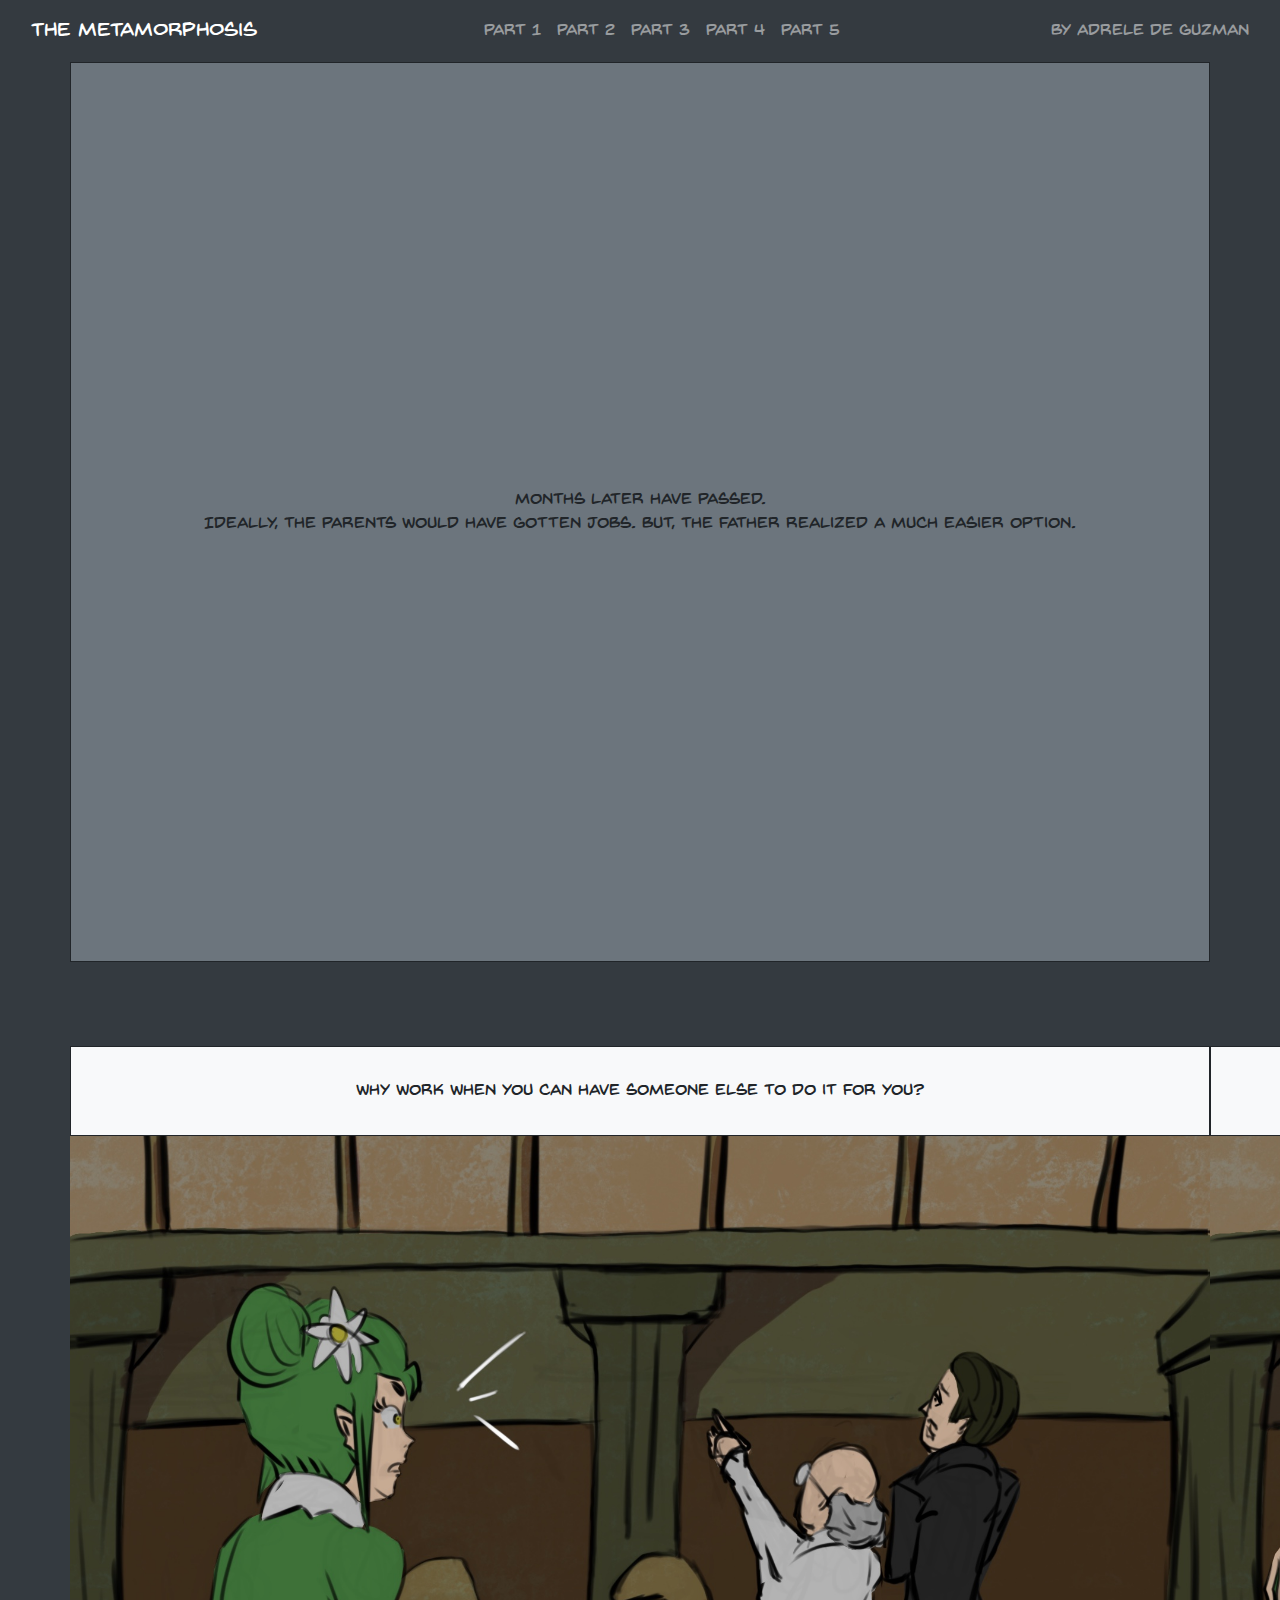
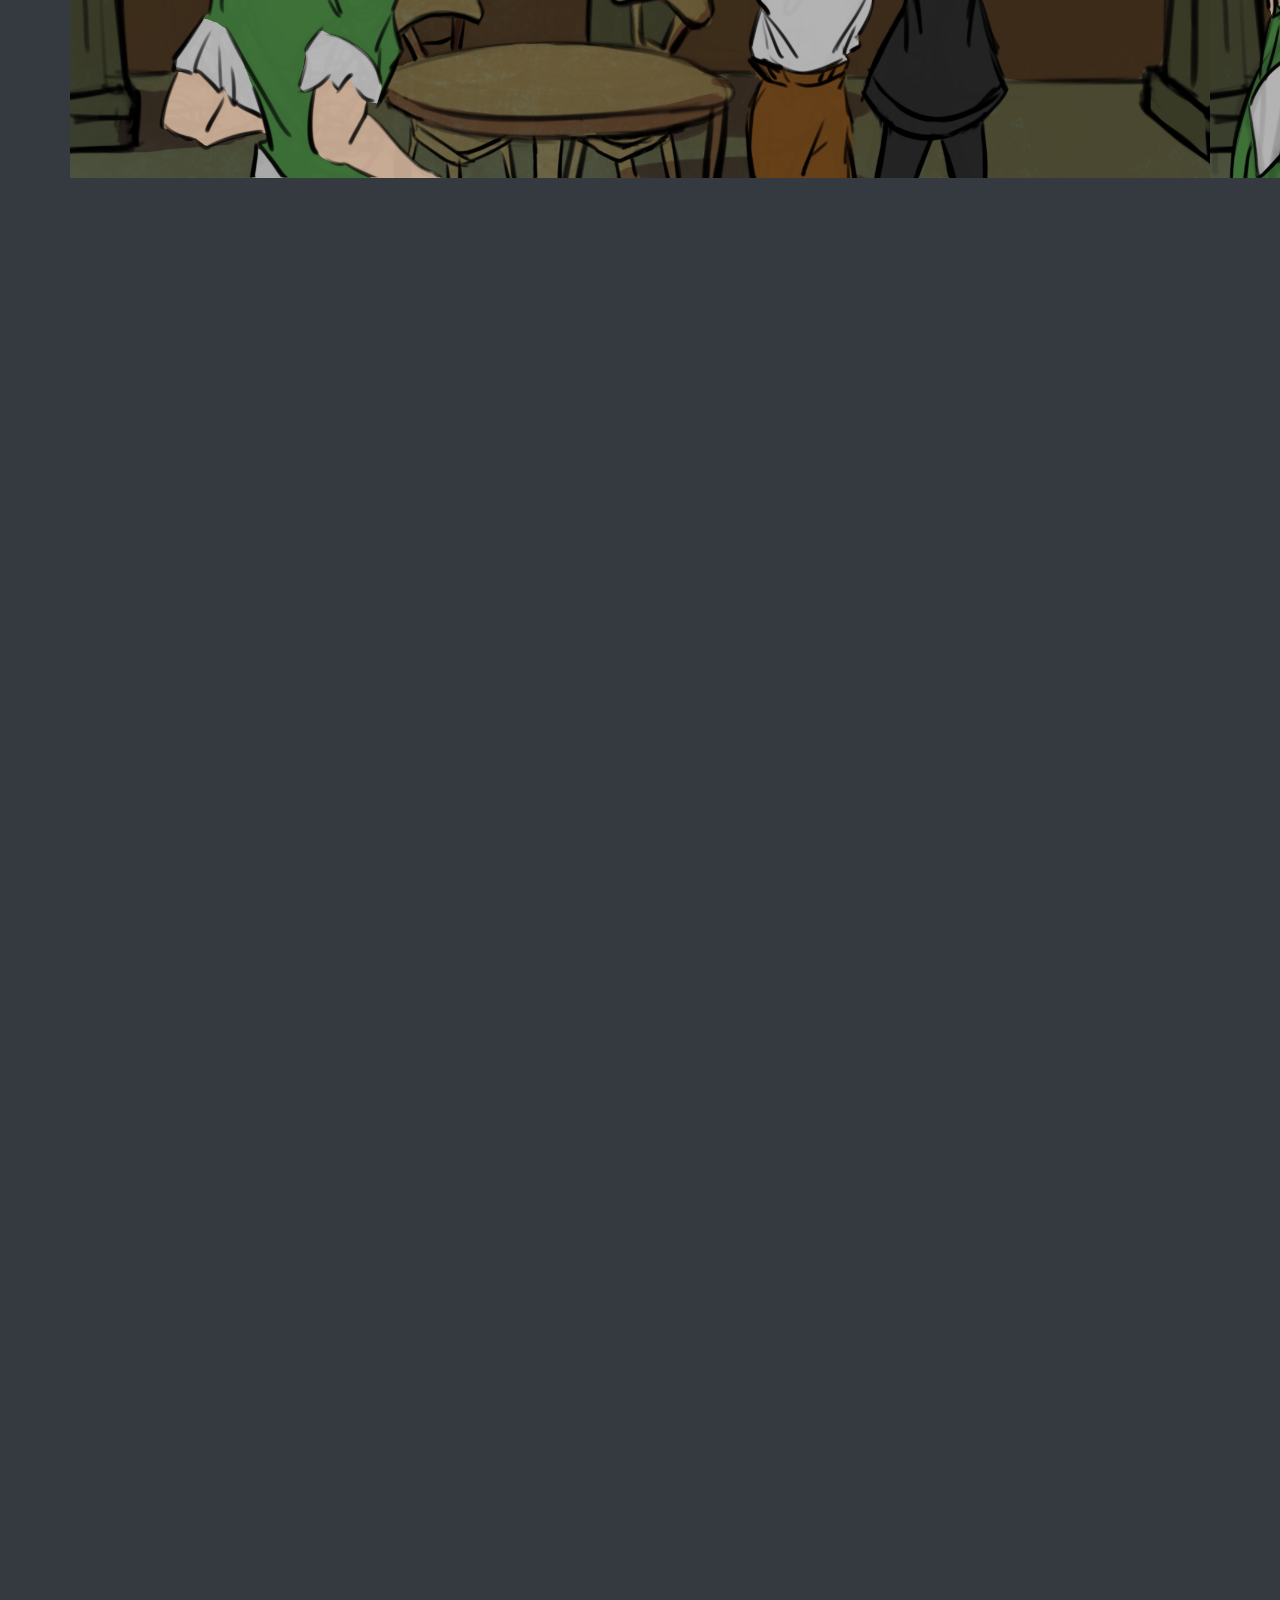
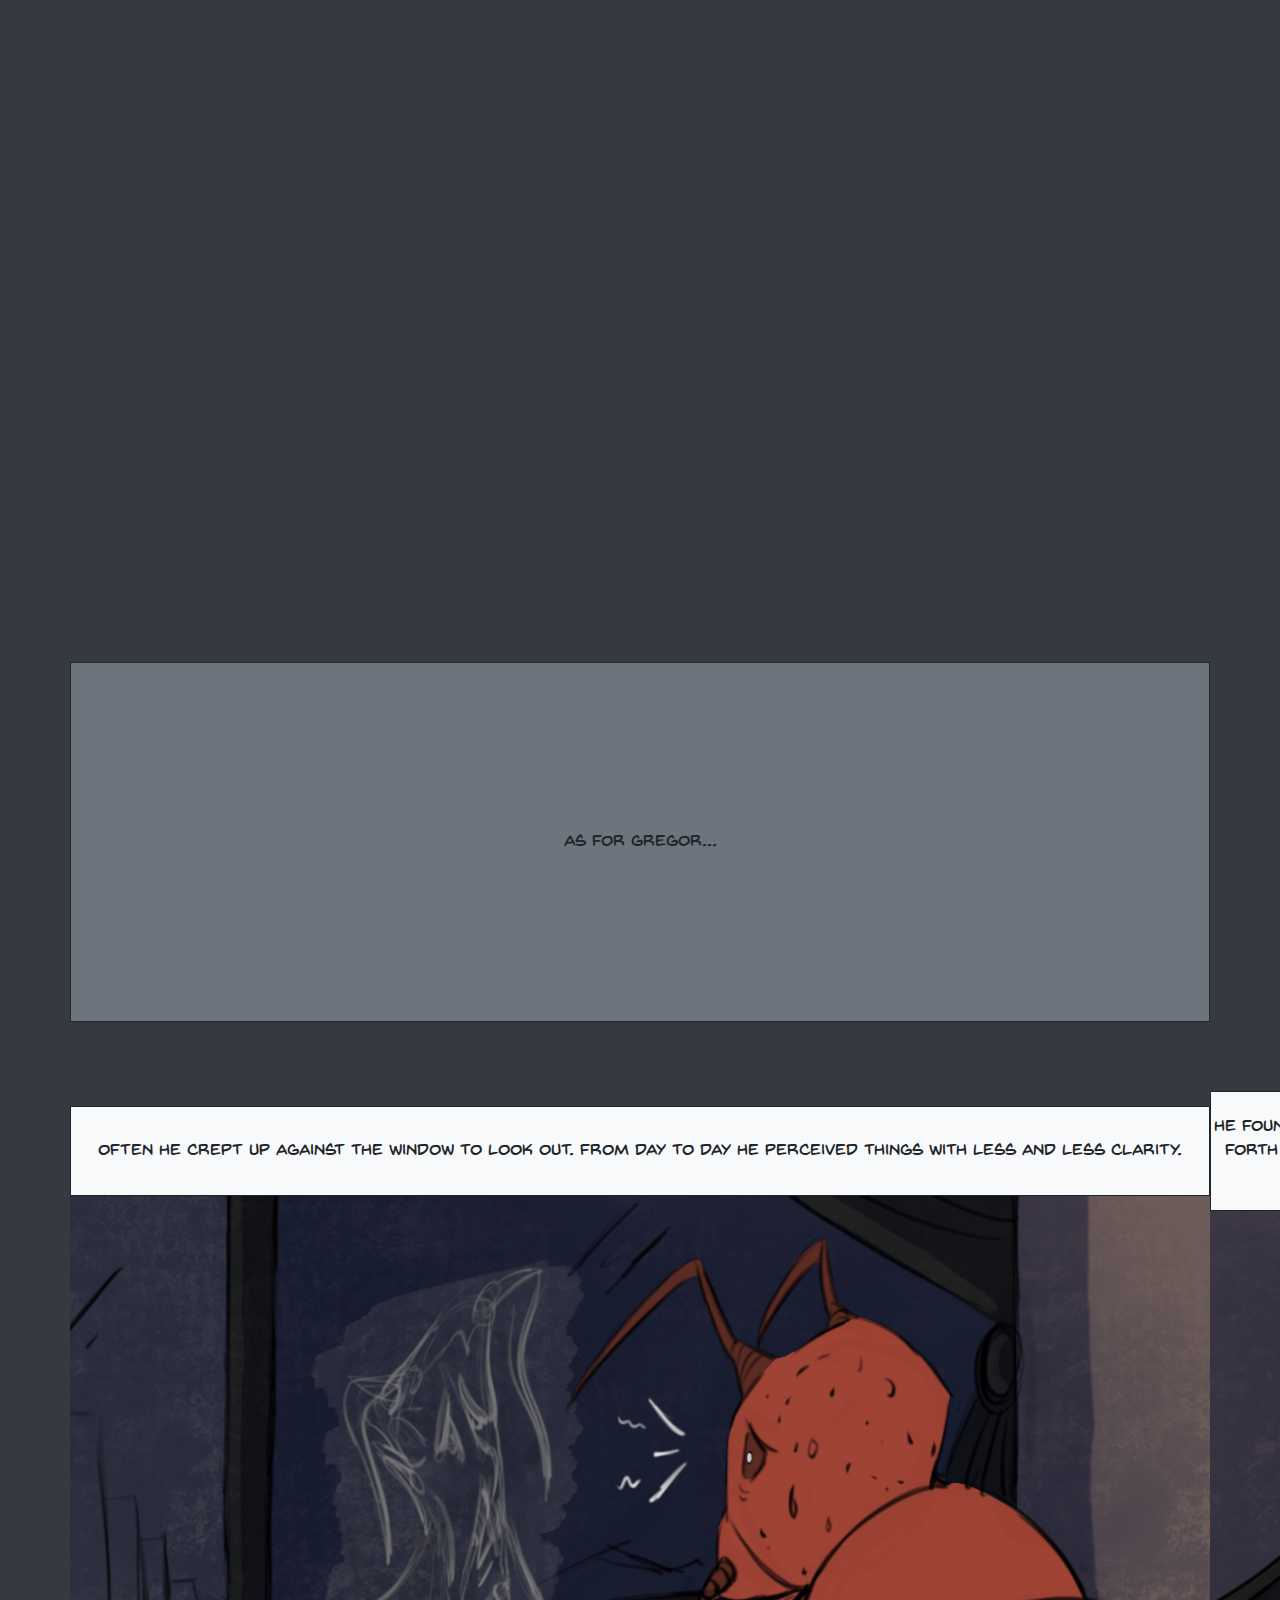
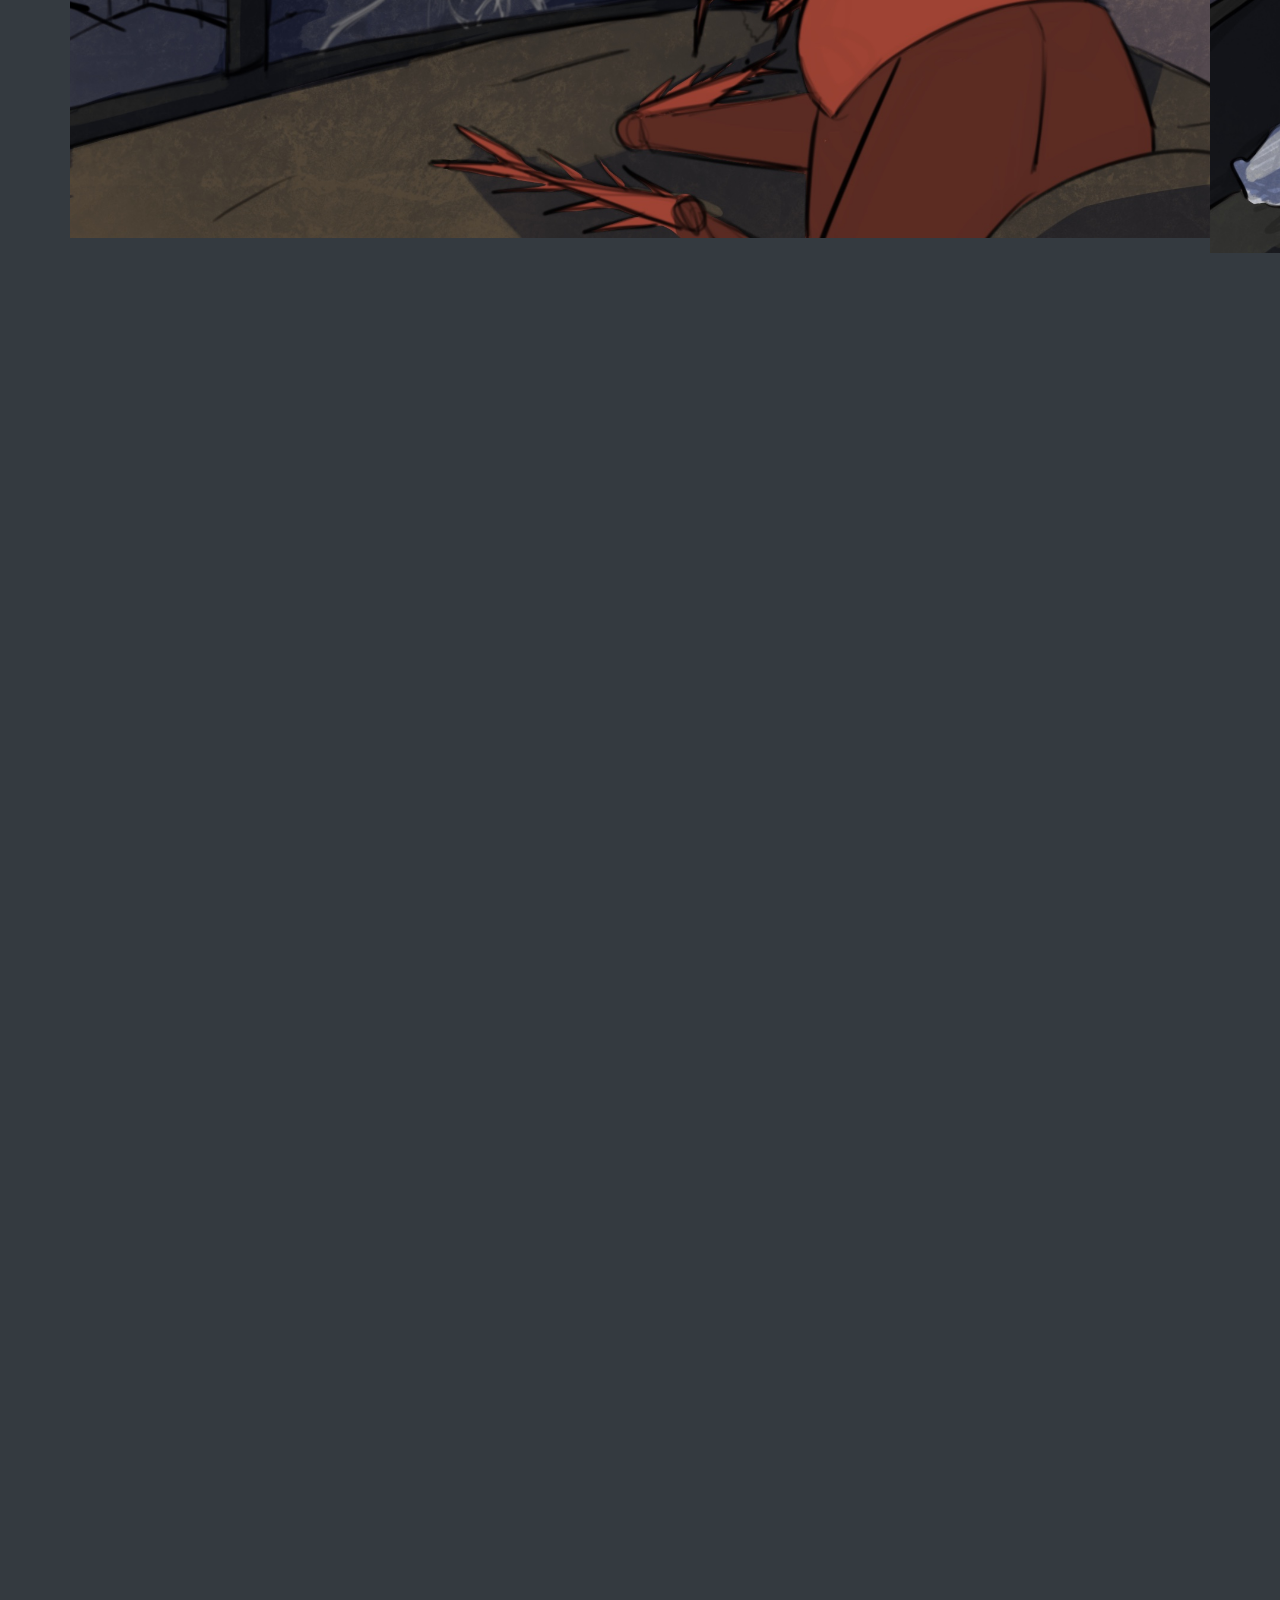
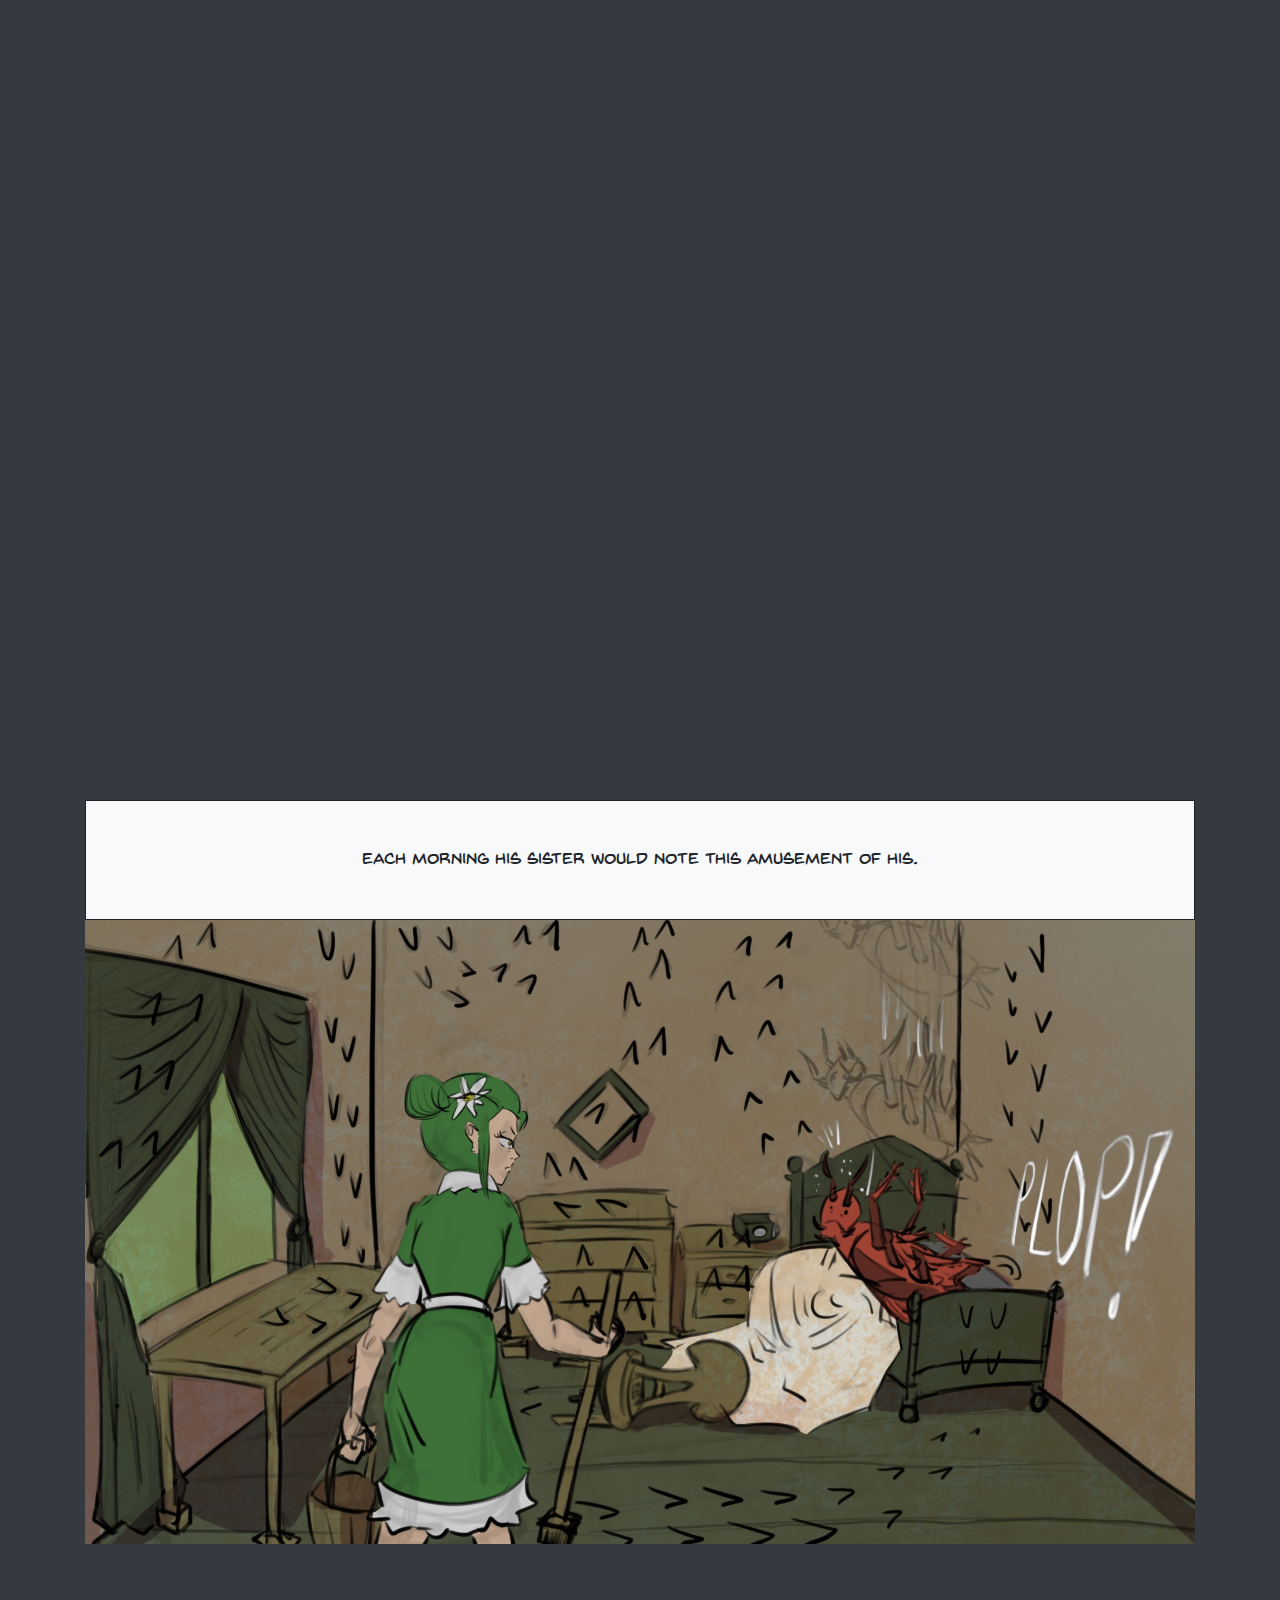
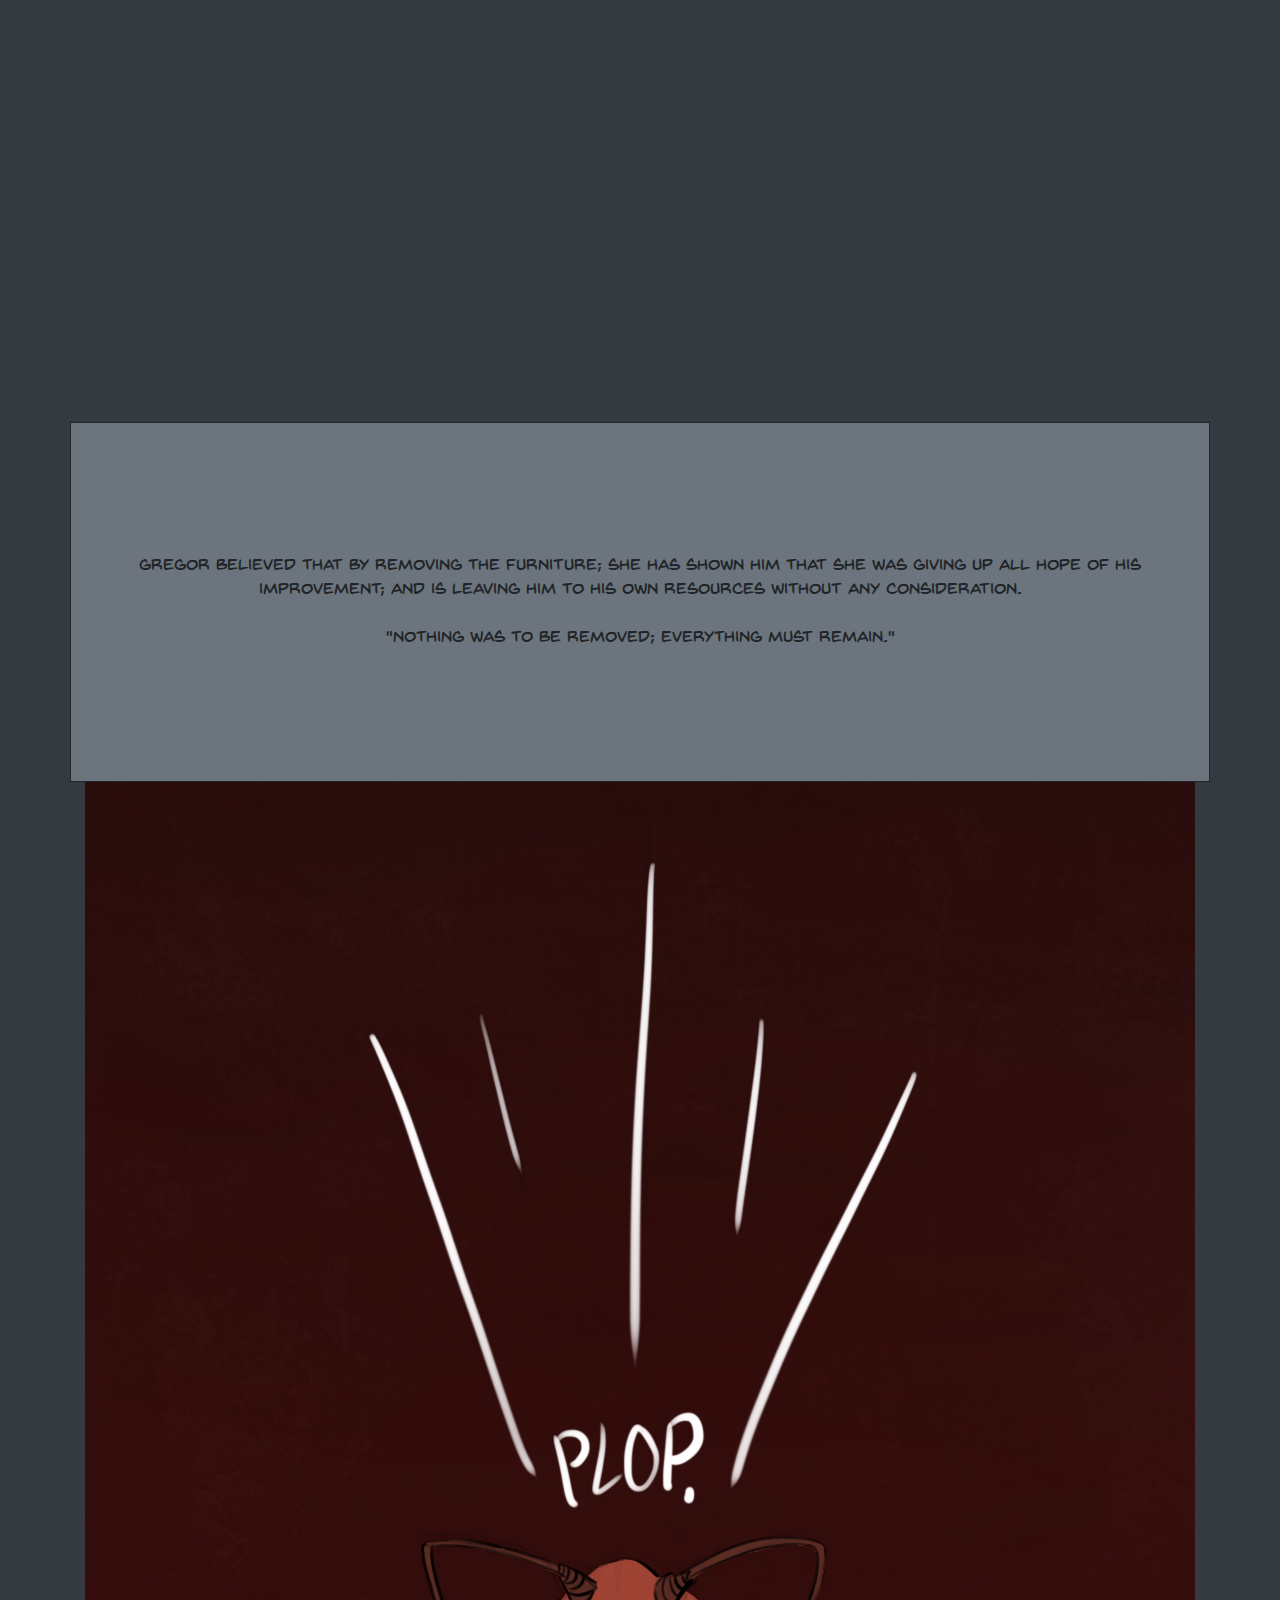
<file: part3.html>
<!DOCTYPE html>
<html>
<head>
	<title> Metamorphosis </title>
	<!-- Gonna have to review this...
		https://www.w3schools.com/bootstrap4/
	-->
	<link rel="stylesheet" type="text/css" href="css/bootstrap.min.css"> 
	<link rel="stylesheet" type="text/css" href="css/mycss.css"> 


	<script src="javascript/jquery-3.3.1.min.js"></script>
	<script src="javascript/popper.min.js" ></script>
	<script src = "javascript/bootstrap.min.js"></script>

	<!-- For Screen Movement -->
	<script src = "javascript/jquery.scrollpath.js"></script> 
	<!-- https://stackoverflow.com/questions/45969059/jquery-scrolling-vertical-horizontal -->


	<!-- For Slide Animations -->
	<script src = "javascript/ScrollMagic.min.js"></script>
    <script src="scrollmagic/js/lib/greensock/TweenMax.min.js"></script>
	<script type="text/javascript" src="scrollmagic/scrollmagic/minified/plugins/animation.gsap.min.js"></script>
	<script type="text/javascript" src="scrollmagic/scrollmagic/minified/plugins/debug.addIndicators.min.js"></script>
	<script type="text/javascript" src="scrollmagic/scrollmagic/minified/plugins/jquery.ScrollMagic.min.js"></script>
	<script type="text/javascript" src="scrollmagic/scrollmagic/minified/plugins/animation.velocity.min.js"></script>

	<script src = "javascript/mycode.js"></script>


</head>
<body class= "bg-dark">

<!-- All html is being generated here -->

<nav class="navbar navbar-expand-sm bg-dark navbar-dark" style="z-index: 99999">

   <div class="container-fluid">

	<span class="navbar-brand navbar-text text-white">
   	 	The Metamorphosis
    </span>
  <!-- Links -->
  <ul class="navbar-nav">
  	<li class="nav-item">
      <a class="nav-link" href="part1.html">Part 1</a>
    </li>
    <li class="nav-item">
      <a class="nav-link" href="part2.html">Part 2</a>
    </li>
    <li class="nav-item">
      <a class="nav-link" href="part3.html">Part 3</a>
    </li>
    <li class="nav-item">
      <a class="nav-link" href="part4.html">Part 4</a>
    </li>
    <li class="nav-item">
      <a class="nav-link" href="part5.html">Part 5</a>
    </li>
  </ul>

  <ul class="nav navbar-nav navbar-right" style="color: rgba(255,255,255,.5);">
    <li> By Adrele De Guzman</li>
  </ul>
</div>
</nav>



<div class="container h-100">


	<div class="row fullscreenPanel" id= "intro">
		<div class="col-md-12 align-self-center text-center">
			 Months later have passed. 
			 <br> 
			 Ideally, the parents would have gotten jobs.
			 But, the father realized a much easier option.

		</div>
	</div>


	<!--  -->
	<div class="row fullscreenPanel motionComicWrapper">
		<div class="horizontalMovement">

			<div class="horizontalSection d-flex flex-column justify-content-center align-items-center"">
				<span class="panelHeader bg-light"> 	
					Why work when you can have someone else to do it for you?
				</span>
				<img src="artwork/final/20.JPG" class="imgFullWidth">
			</div>

			<div class="horizontalSection d-flex flex-column justify-content-center align-items-center"">
				<span class="panelHeader bg-light"> 	
					Of course it wasn't an ideal situation.
				</span>
					<img src="artwork/final/21.JPG" class="imgFullWidth">
			</div>
			<div class="horizontalSection d-flex flex-column justify-content-center align-items-center"">
				<span class="panelHeader bg-light"> 	
					To top it all off, the lodger wasn't a lovely man.
				</span>
						<img src="artwork/final/22.JPG" class="imgFullWidth">
			</div>			
		</div>
	</div>



	<div class="row fullscreenPanel expositionHeader">
		<div class="col-md-12 align-self-center text-center" >
			As for Gregor...
		</div>
	</div>


	<div class="row fullscreenPanel motionComicWrapper">

		<div class="horizontalMovement">
			<div class="horizontalSection d-flex flex-column justify-content-center align-items-center">
				<span class="panelHeader bg-light"> Often he crept up against the window to look out. From day to day he perceived things with less and less clarity.
				</span>
				<img src="artwork/final/23.JPG" class="imgFullWidth">
			</div>
			<div class="horizontalSection d-flex flex-column justify-content-center align-items-center">
				<span class="panelHeader bg-light" style="height: 120px;"> 	
					He found it difficult to bear lying quitely during the night. So for diversion he acquired the habit of crawling back and forth across the walls and ceiling. The experience was quite different from lying on the floor. It was easier from him to breathe.
 
				</span>
				<img src="artwork/final/24.JPG" class="imgFullWidth">
				<!-- <span class="panelHeader bg-light" style="height: 120px;"> 	
					The experience was quite different from lying on the floor. It was easier from him to breathe.
				</span> -->
			</div>

		</div>

	</div>


	<div class="row fullscreenPanel motionComicWrapper">			
		<div class="col-md-12 d-flex flex-column justify-content-center text-center">
			<span class="panelHeader bg-light" style="height: 120px;"> 	
				<!-- His sister noticed immediately his new amusement. -->
					Each morning his sister would note this amusement of his.

			</span>
			<img src="artwork/final/25.JPG" class="imgFullWidth">
		</div>

		<div class="col-md-12 overlappingMovement d-flex flex-column justify-content-center text-center">
			<span class="panelHeader bg-light" style="height: 120px;"> 	
			For as he crept around he left behind here and there traces of his sticky stuff.
			</span>
			<img src="artwork/final/26.JPG" class="imgFullWidth">
		</div>

		<div class="col-md-12 overlappingMovement d-flex flex-column justify-content-center text-center">
			<span class="panelHeader bg-light" style="height: 120px;"> 	
				One night, she got the idea of making Gregor's creeping around as easy as possible <br>
				She thought of removing the furniture in his room which got in the way.
			</span>
			<img src="artwork/final/27.JPG" class="imgFullWidth">
		</div>

		<div class="backwardHorizontalMovement noOpacity">
		 	<div class="horizontalSection d-flex flex-column justify-content-center align-items-center"">
		 		<span class="panelHeader bg-light" style="height: 120px;"> 	
					As Grete removed furniture one by one, 
					<br> she did not realize that Gregor was watching the whole time. <br> 
				</span>
				<img src="artwork/final/29.JPG" class="imgFullWidth">
			</div>

		 	<div class="horizontalSection d-flex flex-column justify-content-center align-items-center"">
				<span class="panelHeader bg-light" style="height: 120px;"> 	
					Of course a 17 year old girl was in no position to move heavy furniture by herself.
					<br> ...How unfortunate of a position to be in.
				</span>
				<img src="artwork/final/28.JPG" class="imgFullWidth">
			</div>
		 	<div class="horizontalSection d-flex flex-column justify-content-center align-items-center"">
				<span class="panelHeader bg-light" style="height: 120px;"> 	
					That night, Grete waited until she heard no signs of Gregor's anthics.
				</span>
				<img src="artwork/final/27-2.JPG" class="imgFullWidth">
			</div>
		</div>


		
	</div>


	<!-- <div class="row fullscreenPanel" id= "intro">
		<div class="col-md-12 align-self-center text-center">
			 Nothing was to be removed; everything must remain.
		</div>
	</div> -->
	<div class="row expositionHeader">
		<div class="col-md-12 align-self-center text-center">
			Gregor believed that by removing the furniture; she has shown him that she was giving up all hope of his improvement; and is leaving him to his own resources without any consideration.
			<br> <br>
			 "Nothing was to be removed; everything must remain."
		</div>
	</div>




	<div class="row">
		<div class="col-md-12 d-flex flex-column justify-content-center text-center " >
				<img src="artwork/final/30.JPG" class="imgFullWidth">
		</div>
	</div>


	<div class="row fullscreenPanel motionComicWrapper">

		<div class="overlappingMovement d-flex align-items-center">
			<img src="artwork/final/31-0.JPG" class="imgFullWidth">
		</div>
		<div class="overlappingMovement d-flex align-items-center">
				<img src="artwork/final/31.JPG" class="imgFullWidth">
		</div>

		<div class="overlappingMovement d-flex align-items-center">
			<img src="artwork/final/31.JPG" class="imgFullWidth">
		</div>

		<div class="overlappingMovement d-flex align-items-center">
				<img src="artwork/final/32.JPG" class="imgFullWidth">
		</div>
		<div class="overlappingMovement d-flex align-items-center">
				<img src="artwork/final/32.JPG" class="imgFullWidth">
		</div>
		<!-- <div class="overlappingMovement  d-flex align-items-center">
					<img src="artwork/final/32.JPG" class="imgFullWidth">
		</div> -->
	</div>

	<div class="row">
		<div class="col-md-12 d-flex flex-column justify-content-center text-center " >
			<img src="artwork/final/33.JPG" class="imgFullWidth">
		</div>
	</div>

	<div class="row fullscreenPanel expositionHeader">
		<div class="col-md-12 align-self-center text-center" >
			 Certainly a general disaster would break over at any moment.
			 <a class="nav-link" href="part4.html">Part 4</a>
		</div>
	</div>


</div>





</body>
</html>
</file>
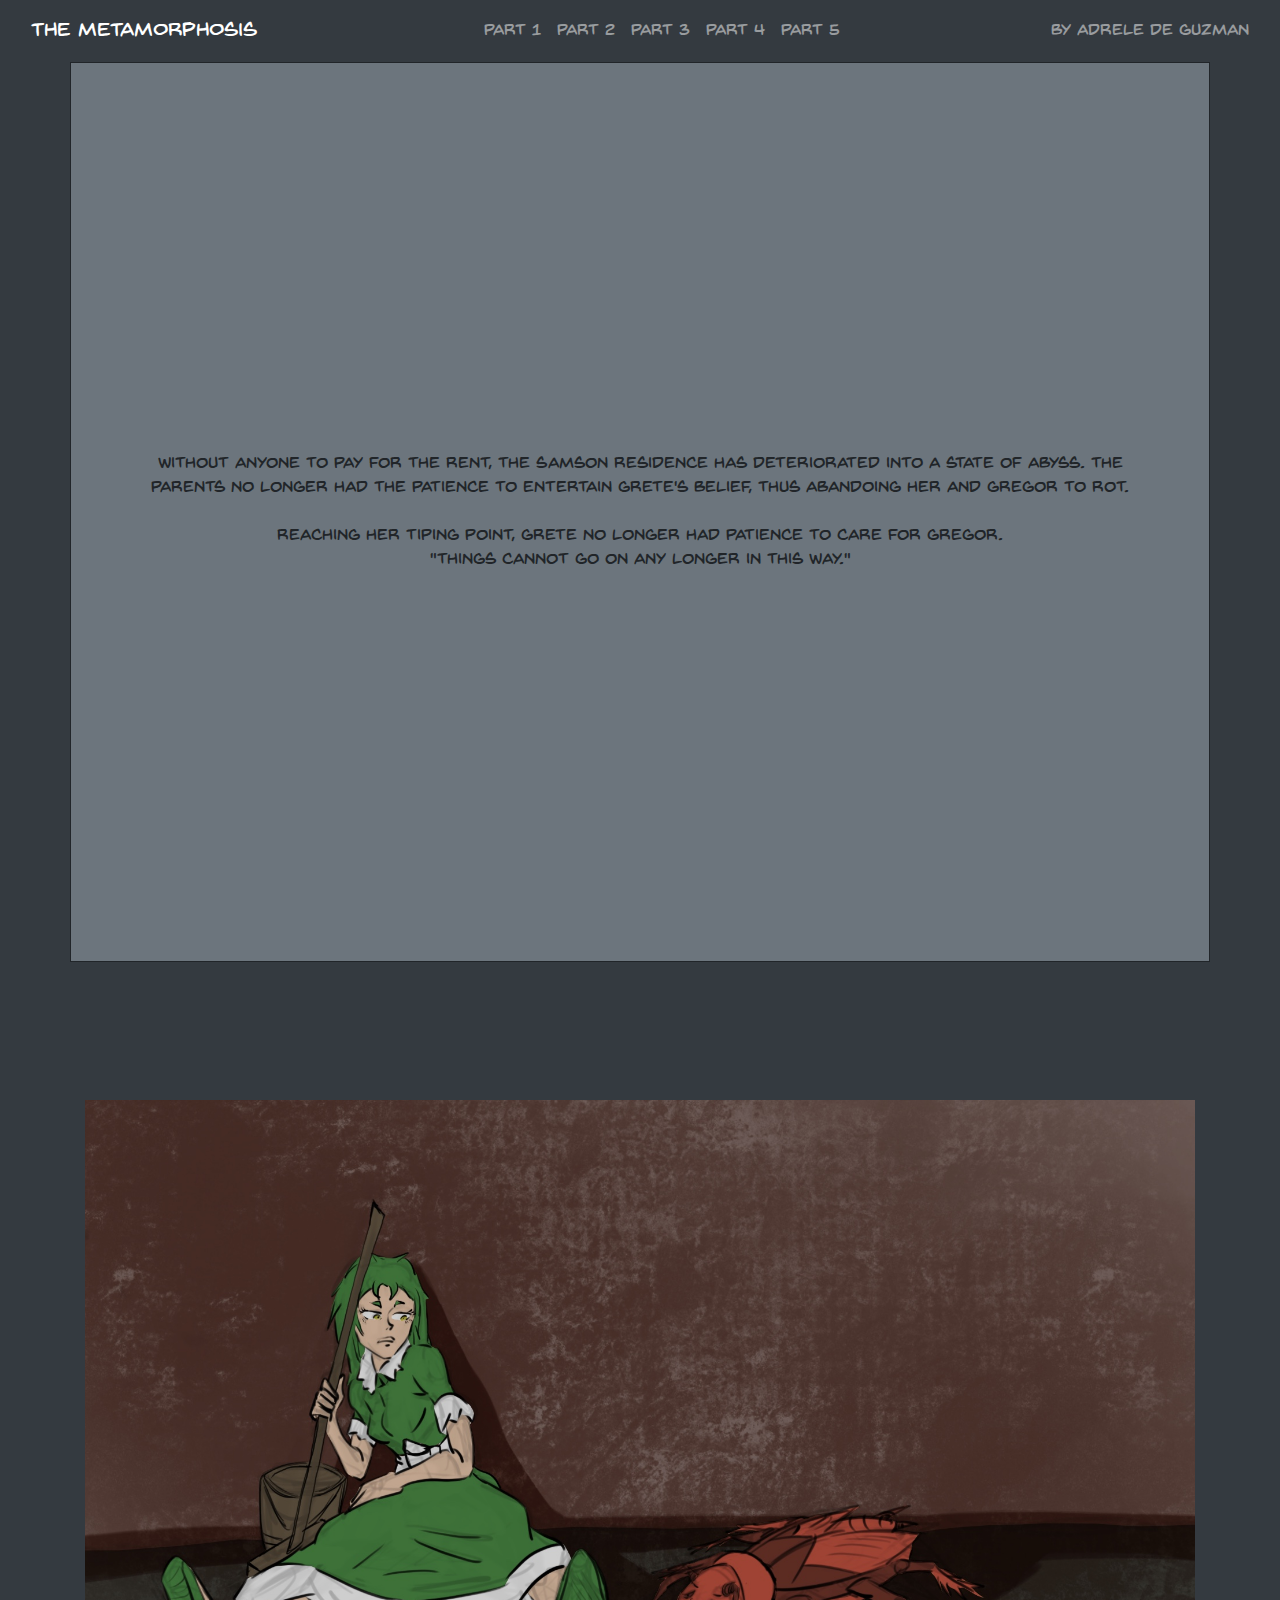
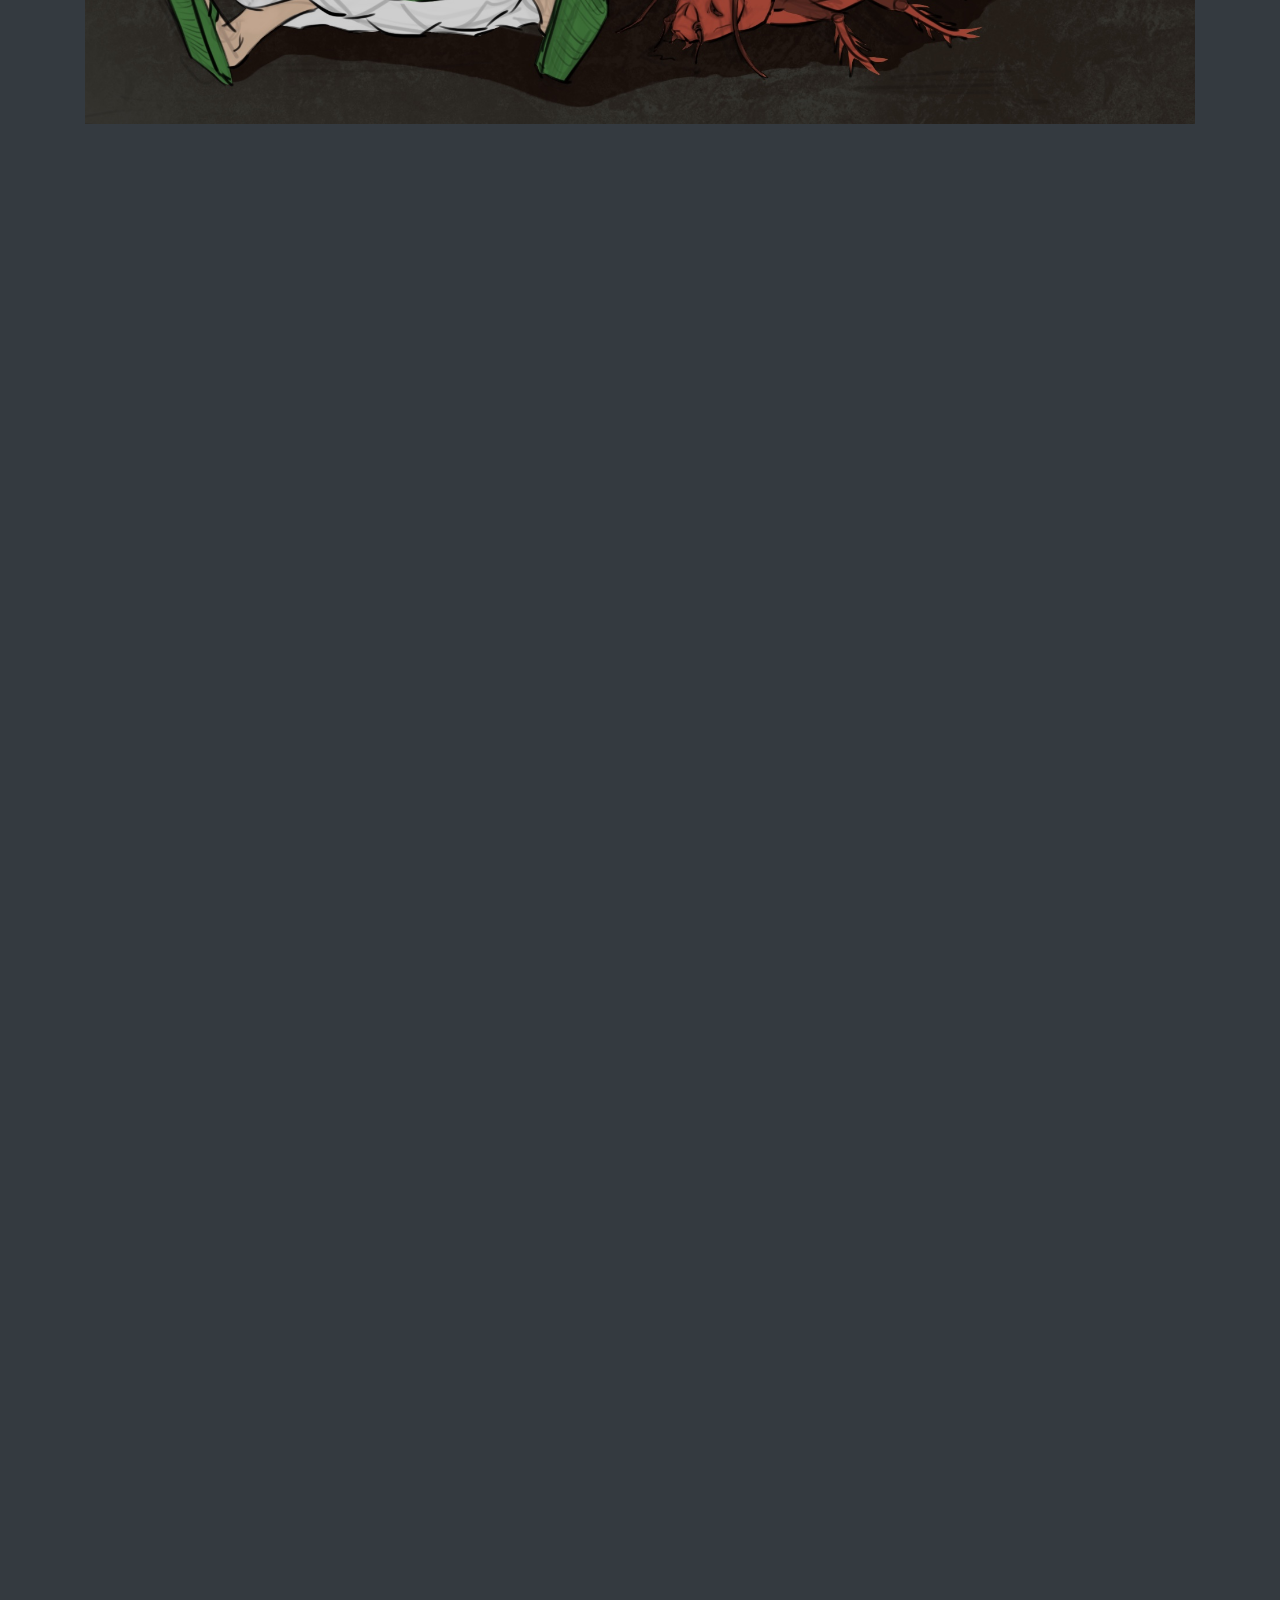
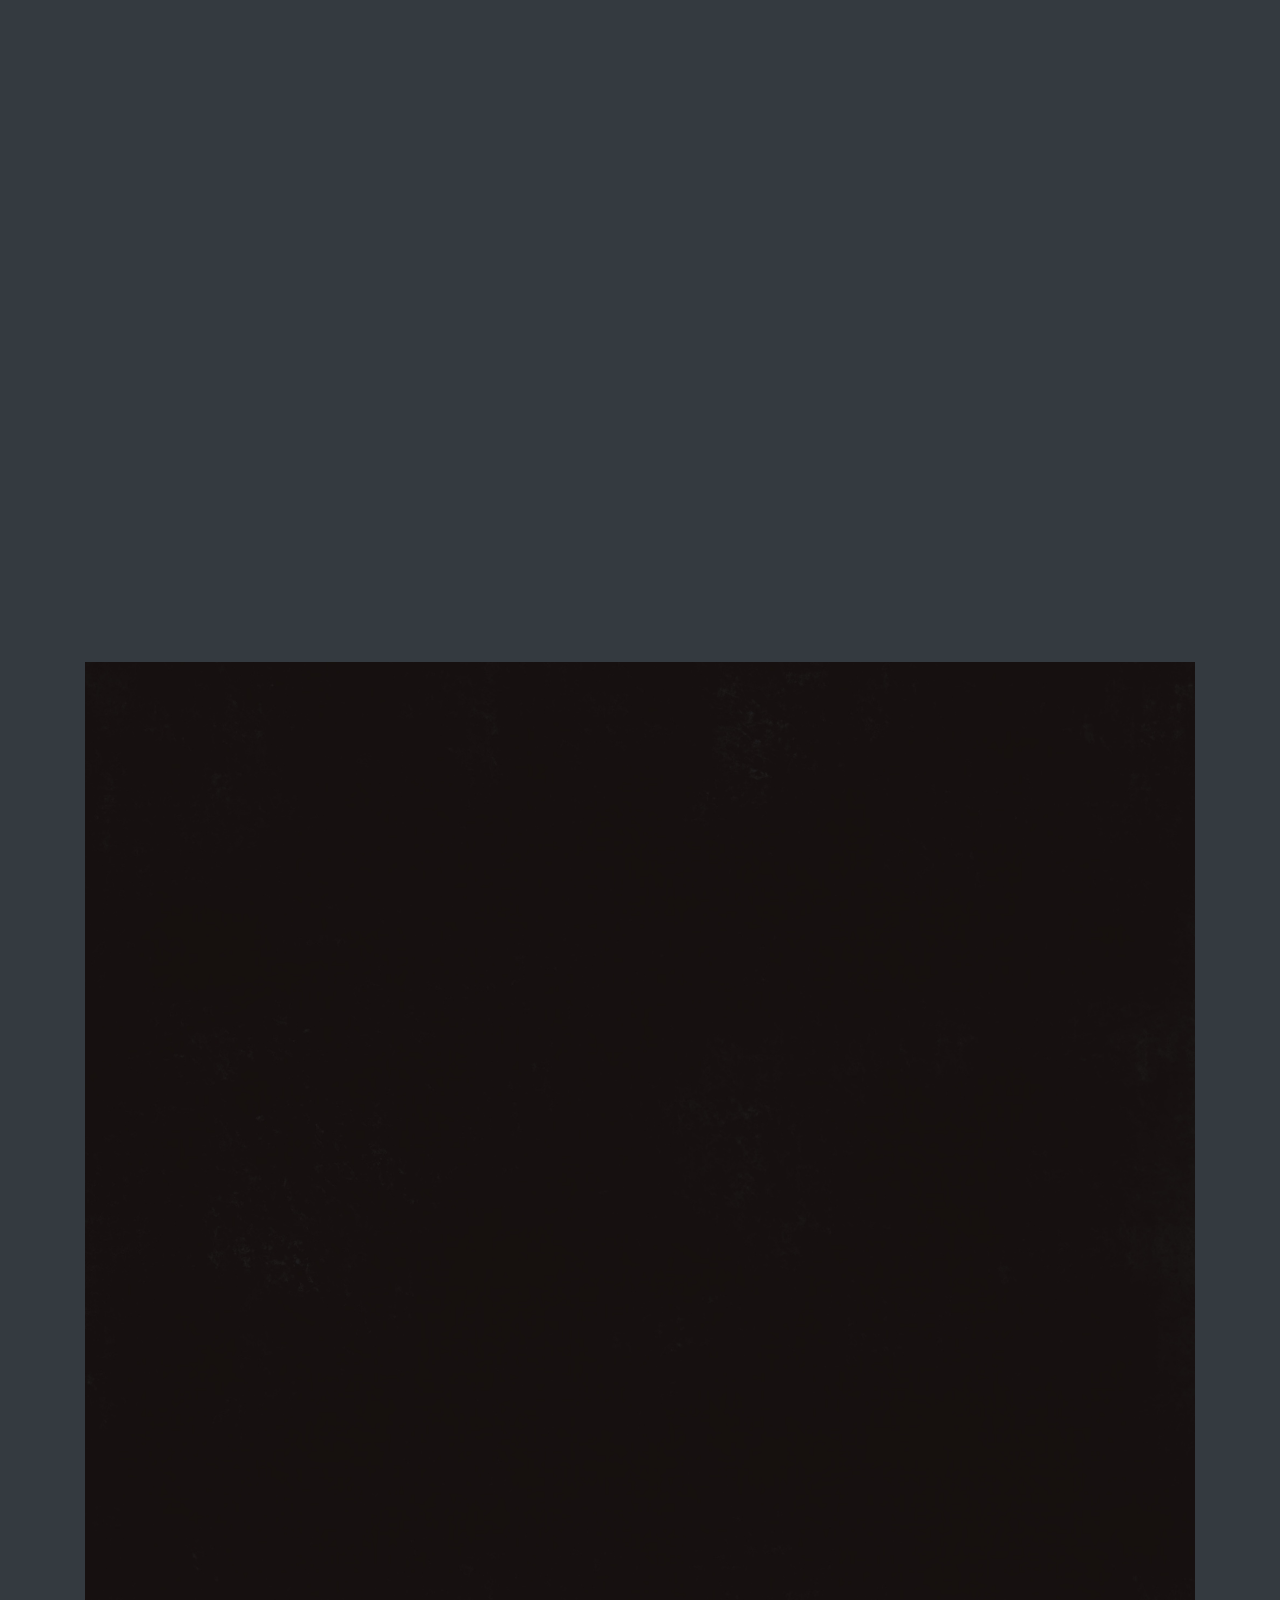
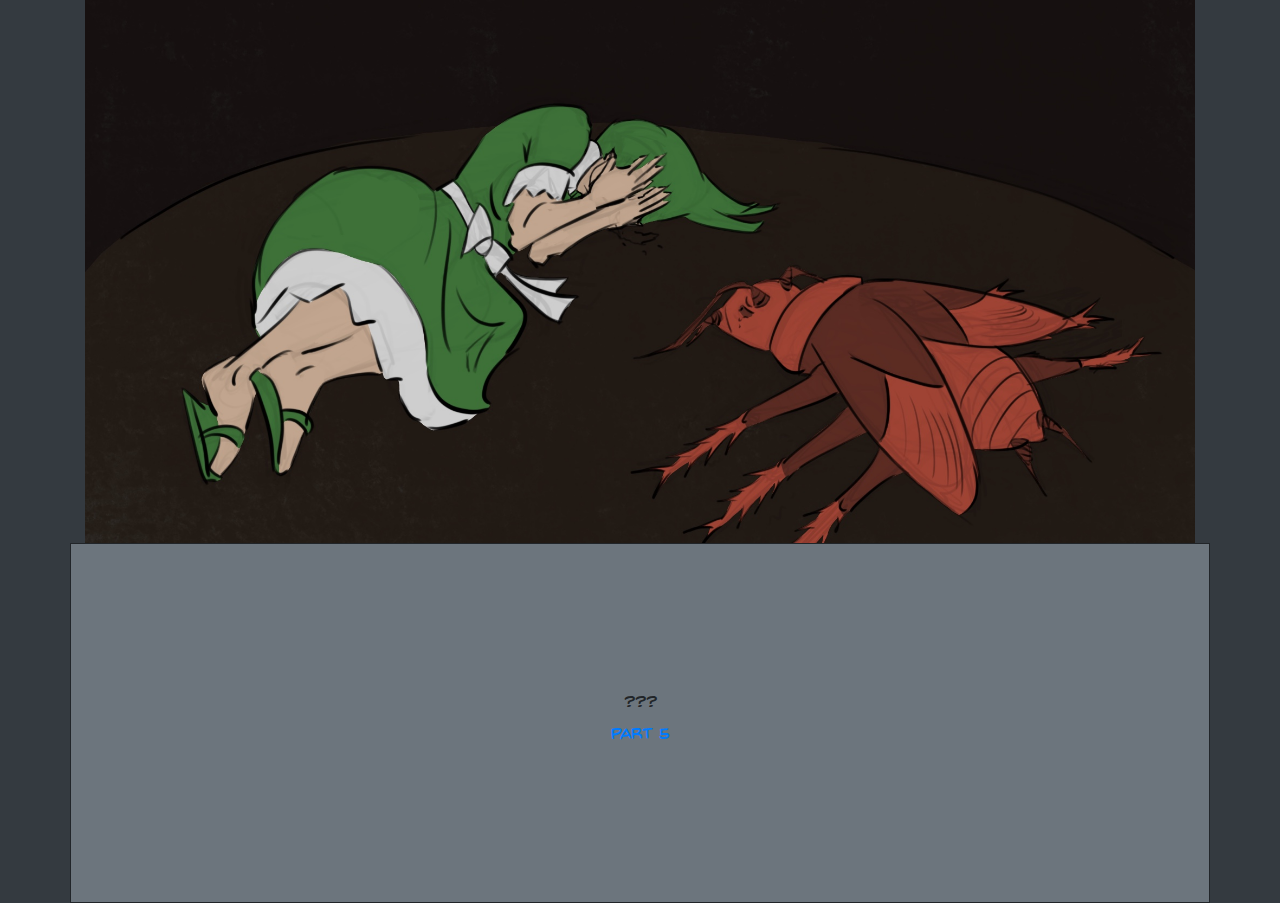
<file: part4.html>
<!DOCTYPE html>
<html>
<head>
	<title> Metamorphosis </title>
	<!-- Gonna have to review this...
		https://www.w3schools.com/bootstrap4/
	-->
	<link rel="stylesheet" type="text/css" href="css/bootstrap.min.css"> 
	<link rel="stylesheet" type="text/css" href="css/mycss.css"> 


	<script src="javascript/jquery-3.3.1.min.js"></script>
	<script src="javascript/popper.min.js" ></script>
	<script src = "javascript/bootstrap.min.js"></script>

	<!-- For Screen Movement -->
	<script src = "javascript/jquery.scrollpath.js"></script> 
	<!-- https://stackoverflow.com/questions/45969059/jquery-scrolling-vertical-horizontal -->


	<!-- For Slide Animations -->
	<script src = "javascript/ScrollMagic.min.js"></script>
    <script src="scrollmagic/js/lib/greensock/TweenMax.min.js"></script>
	<script type="text/javascript" src="scrollmagic/scrollmagic/minified/plugins/animation.gsap.min.js"></script>
	<script type="text/javascript" src="scrollmagic/scrollmagic/minified/plugins/debug.addIndicators.min.js"></script>
	<script type="text/javascript" src="scrollmagic/scrollmagic/minified/plugins/jquery.ScrollMagic.min.js"></script>
	<script type="text/javascript" src="scrollmagic/scrollmagic/minified/plugins/animation.velocity.min.js"></script>

	<script src = "javascript/mycode.js"></script>


</head>
<body class= "bg-dark">

<!-- All html is being generated here -->
<nav class="navbar navbar-expand-sm bg-dark navbar-dark" style="z-index: 99999">

   <div class="container-fluid">

	<span class="navbar-brand navbar-text text-white">
   	 	The Metamorphosis
    </span>
  <!-- Links -->
  <ul class="navbar-nav">
  	<li class="nav-item">
      <a class="nav-link" href="part1.html">Part 1</a>
    </li>
    <li class="nav-item">
      <a class="nav-link" href="part2.html">Part 2</a>
    </li>
    <li class="nav-item">
      <a class="nav-link" href="part3.html">Part 3</a>
    </li>
    <li class="nav-item">
      <a class="nav-link" href="part4.html">Part 4</a>
    </li>
    <li class="nav-item">
      <a class="nav-link" href="part5.html">Part 5</a>
    </li>
  </ul>

  <ul class="nav navbar-nav navbar-right" style="color: rgba(255,255,255,.5);">
    <li> By Adrele De Guzman</li>
  </ul>
</div>
</nav>


<div class="container h-100">


	<div class="row fullscreenPanel" id= "intro">
		<div class="col-md-12 align-self-center text-center" style="padding:50px">

			Without anyone to pay for the rent, the Samson residence has deteriorated into a state of abyss. 
			The parents no longer had the patience to entertain Grete's belief, thus abandoing her and Gregor to rot.
			<br> <br>

			Reaching her tiping point, Grete no longer had patience to care for Gregor.
			<br>
			"Things cannot go on any longer in this way."
			<br>
		</div>
	</div>

	<!--  -->
	<div class="row fullscreenPanel motionComicWrapper">
		<div class="col-md-12 d-flex flex-column justify-content-center text-center " >
			<img src="artwork/final/34.JPG" class="imgFullWidth">
		</div>

		<div class="overlappingMovement d-flex align-items-center">
				<img src="artwork/final/35.JPG" class="imgFullWidth">
		</div>
		<div class="overlappingMovement  d-flex align-items-center">
					<img src="artwork/final/36.JPG" class="imgFullWidth">
		</div>
		<!-- delay -->
		<!-- <div class="overlappingMovement d-flex flex-column justify-content-center text-center">
			<span class="panelHeader bg-light" style="height: 120px;"> 	
				It then hit her, she could only hear the cries of her brother.
			</span>						
			<img src="artwork/final/37.JPG" class="imgFullWidth">
		</div> -->

		<div class="overlappingMovement d-flex align-items-center">				
			<img src="artwork/final/37.JPG" class="imgFullWidth">
		</div>

		<div class="overlappingMovement d-flex align-items-center">				
			<img src="artwork/final/38.JPG" class="imgFullWidth">
		</div>

		<div class="overlappingMovement d-flex flex-column justify-content-center text-center">
			<!-- <span class="panelHeader bg-light" style="height: 120px;"> 	
				Then her care has been holding her back.
			</span>		 -->					
			<img src="artwork/final/39.JPG" class="imgFullWidth">
		</div>
		<div class="overlappingMovement  d-flex align-items-center">
					<img src="artwork/final/39.JPG" class="imgFullWidth">
		</div>
		
	</div>

	<div class="row">
		<div class="col-md-12 d-flex flex-column justify-content-center text-center " >
				<img src="artwork/final/40.JPG" class="imgFullWidth">
		</div>
	</div>


	<div class="row fullscreenPanel expositionHeader">
		<div class="col-md-12 align-self-center text-center" >
			 ???
			 <a class="nav-link" href="part5.html">Part 5</a>
		</div>
	</div>

	<!-- <div class="row">
		<div class="col-md-12 d-flex flex-column justify-content-center text-center " >
				<img src="artwork/final/42.JPG" class="imgFullWidth">
		</div>
	</div>

	<div class="row fullscreenPanel motionComicWrapper">
		<div class="col-md-12 d-flex flex-column justify-content-center text-center " >
			<img src="artwork/final/43.JPG" class="imgFullWidth">
		</div>

		<div class="overlappingMovement d-flex align-items-center">
				<img src="artwork/final/44.JPG" class="imgFullWidth">
		</div>
		<div class="overlappingMovement  d-flex align-items-center">
					<img src="artwork/final/45.JPG" class="imgFullWidth">
		</div>
		<div class="overlappingMovement  d-flex align-items-center">
					<img src="artwork/final/43.JPG" class="imgFullWidth">
		</div>
		<div class="overlappingMovement  d-flex align-items-center">
					<img src="artwork/final/44.JPG" class="imgFullWidth">
		</div>
		<div class="overlappingMovement  d-flex align-items-center">
					<img src="artwork/final/45.JPG" class="imgFullWidth">
		</div>
			<div class="overlappingMovement  d-flex align-items-center">
					<img src="artwork/final/45.JPG" class="imgFullWidth">
		</div>
	</div>

	<div class="row fullscreenPanel expositionHeader">
		<div class="col-md-12 align-self-center text-center" >
			 "...Gregor, you"
			 <a class="nav-link" href="chapter3.html">Chapter 3</a>
		</div>
	</div> -->


</div>





</body>
</html>
</file>
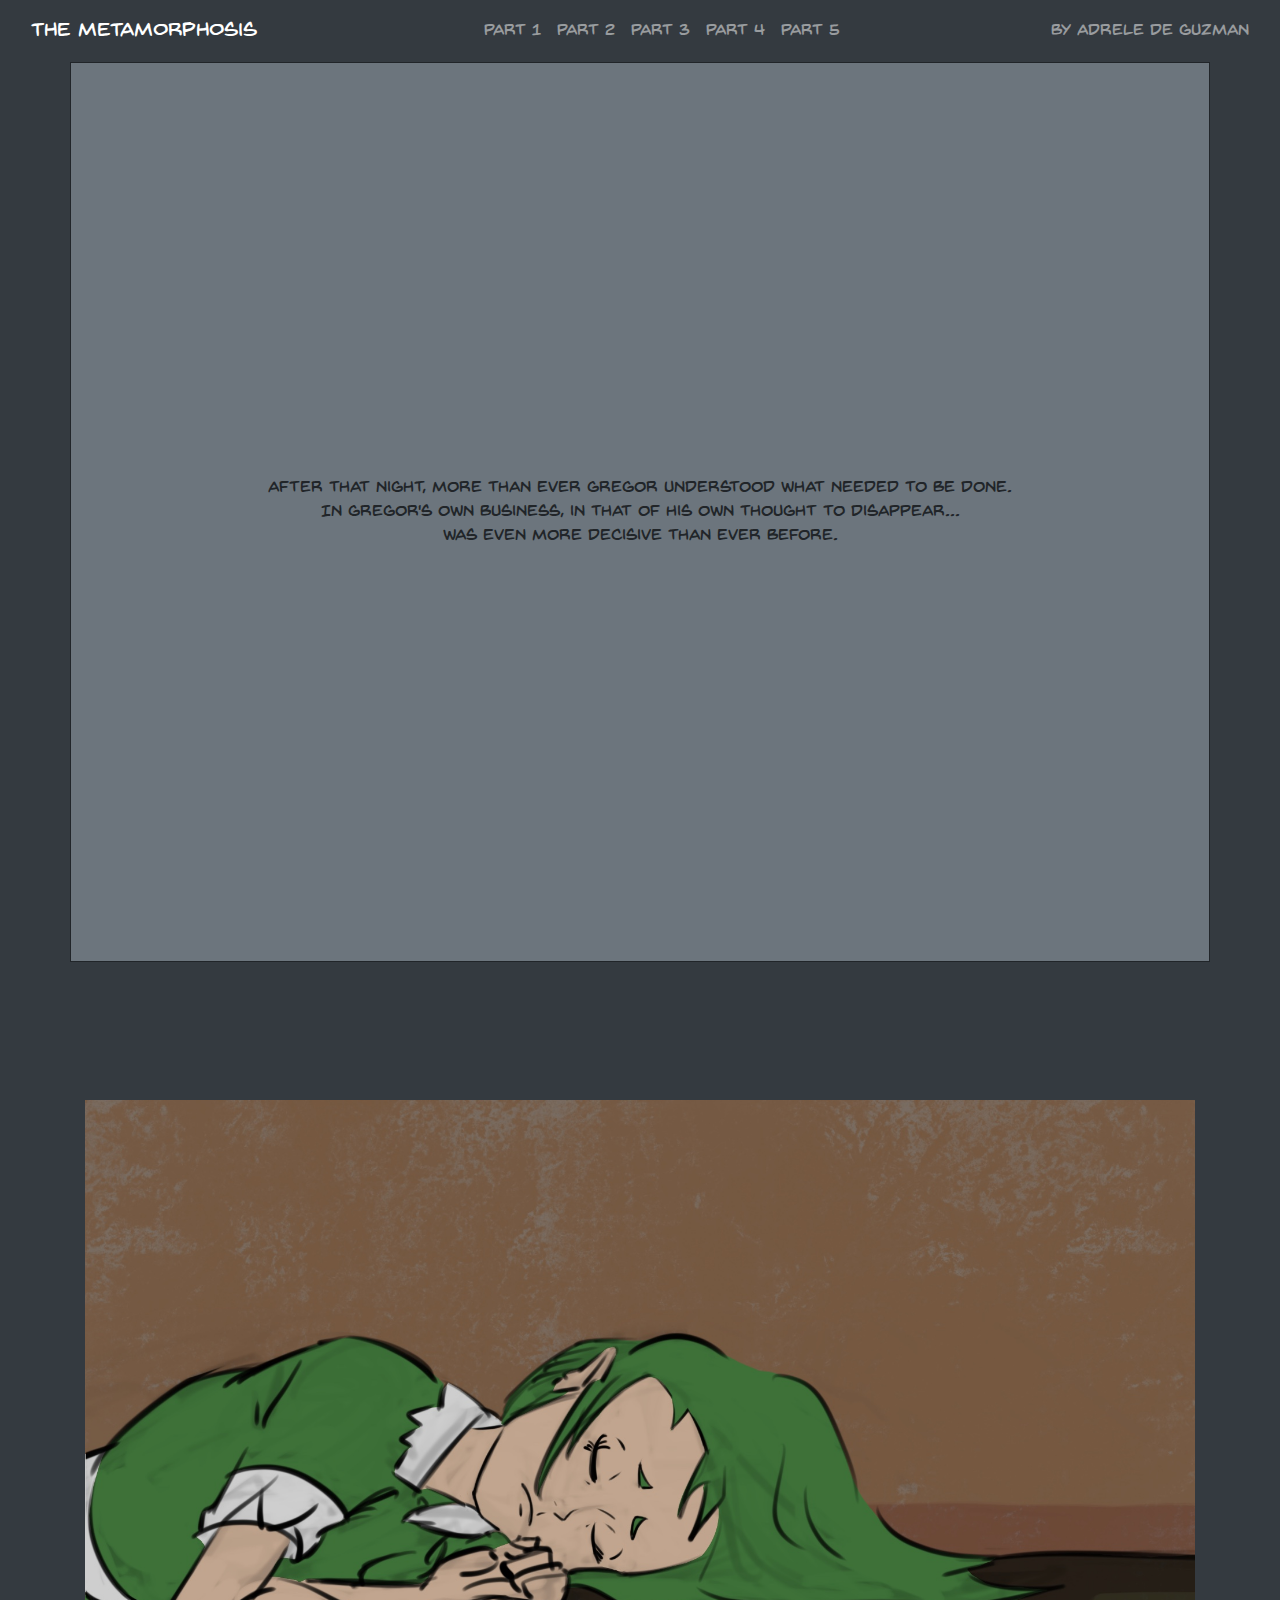
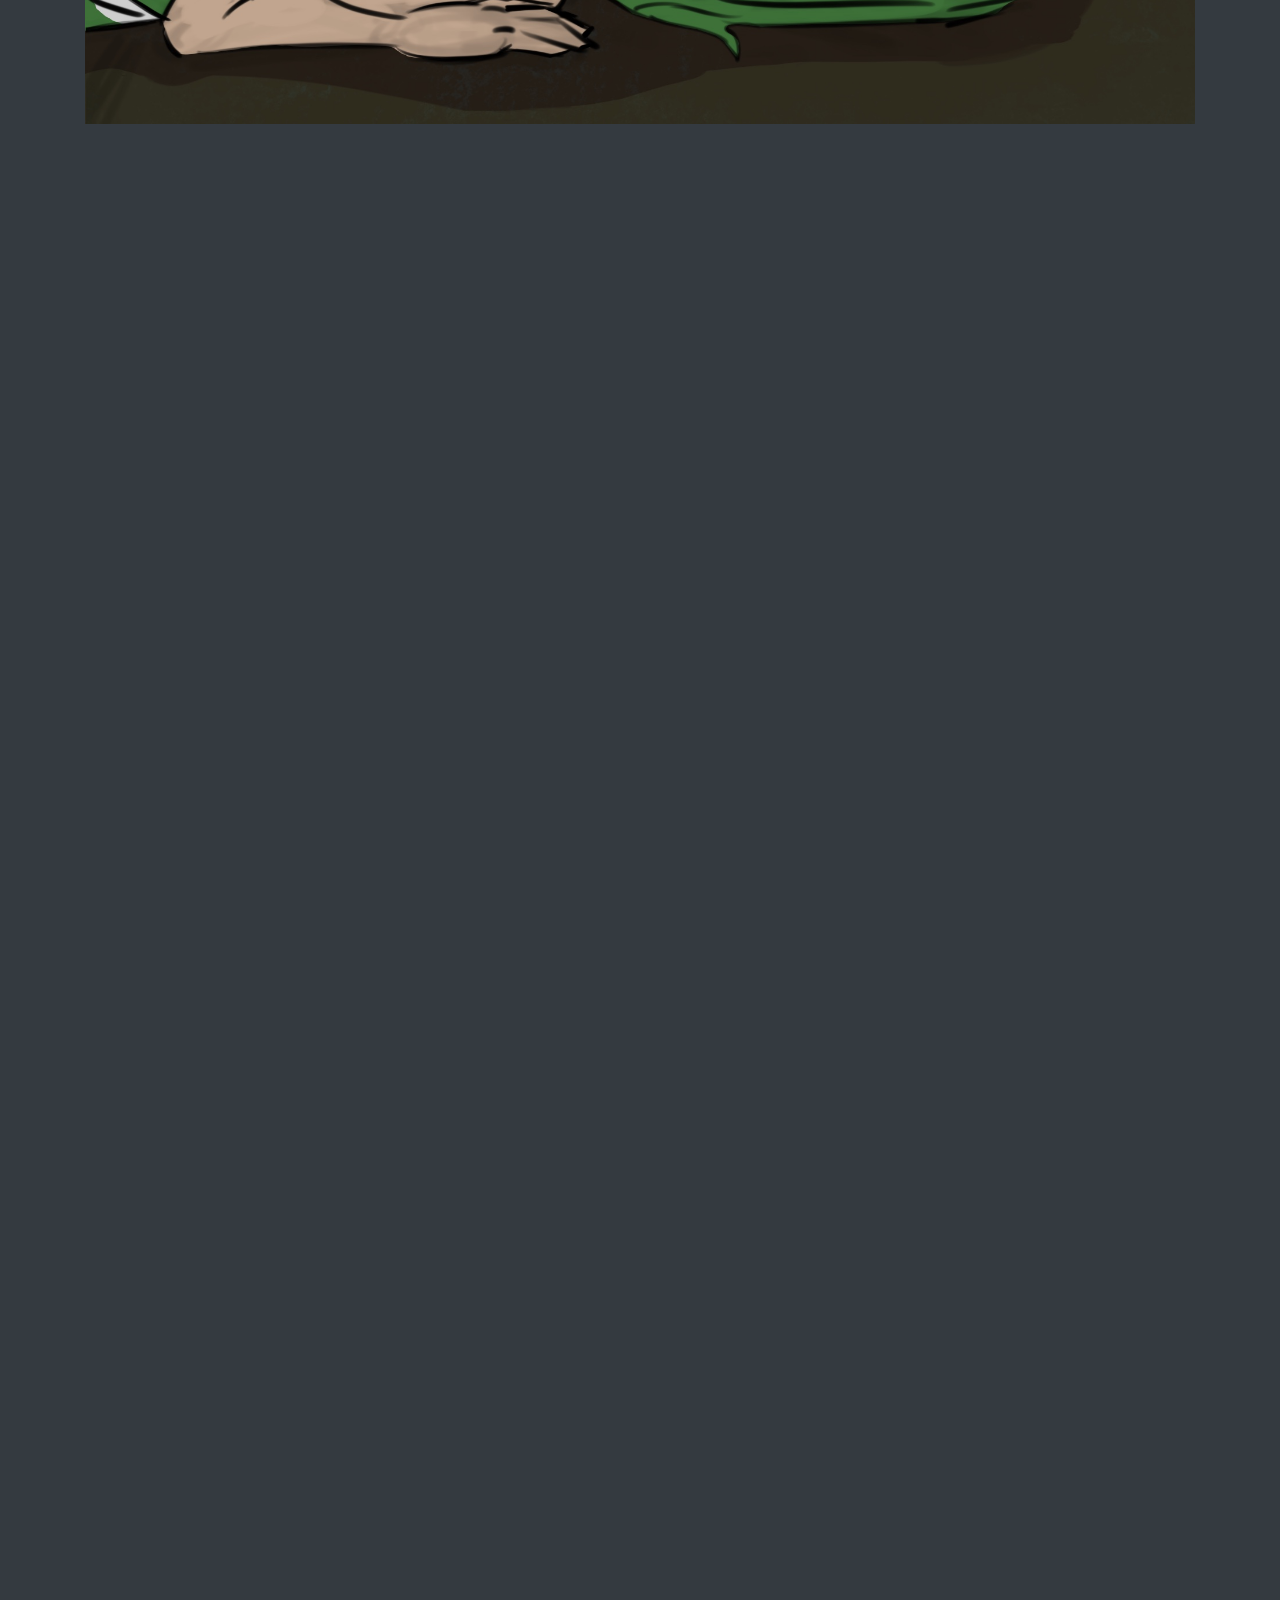
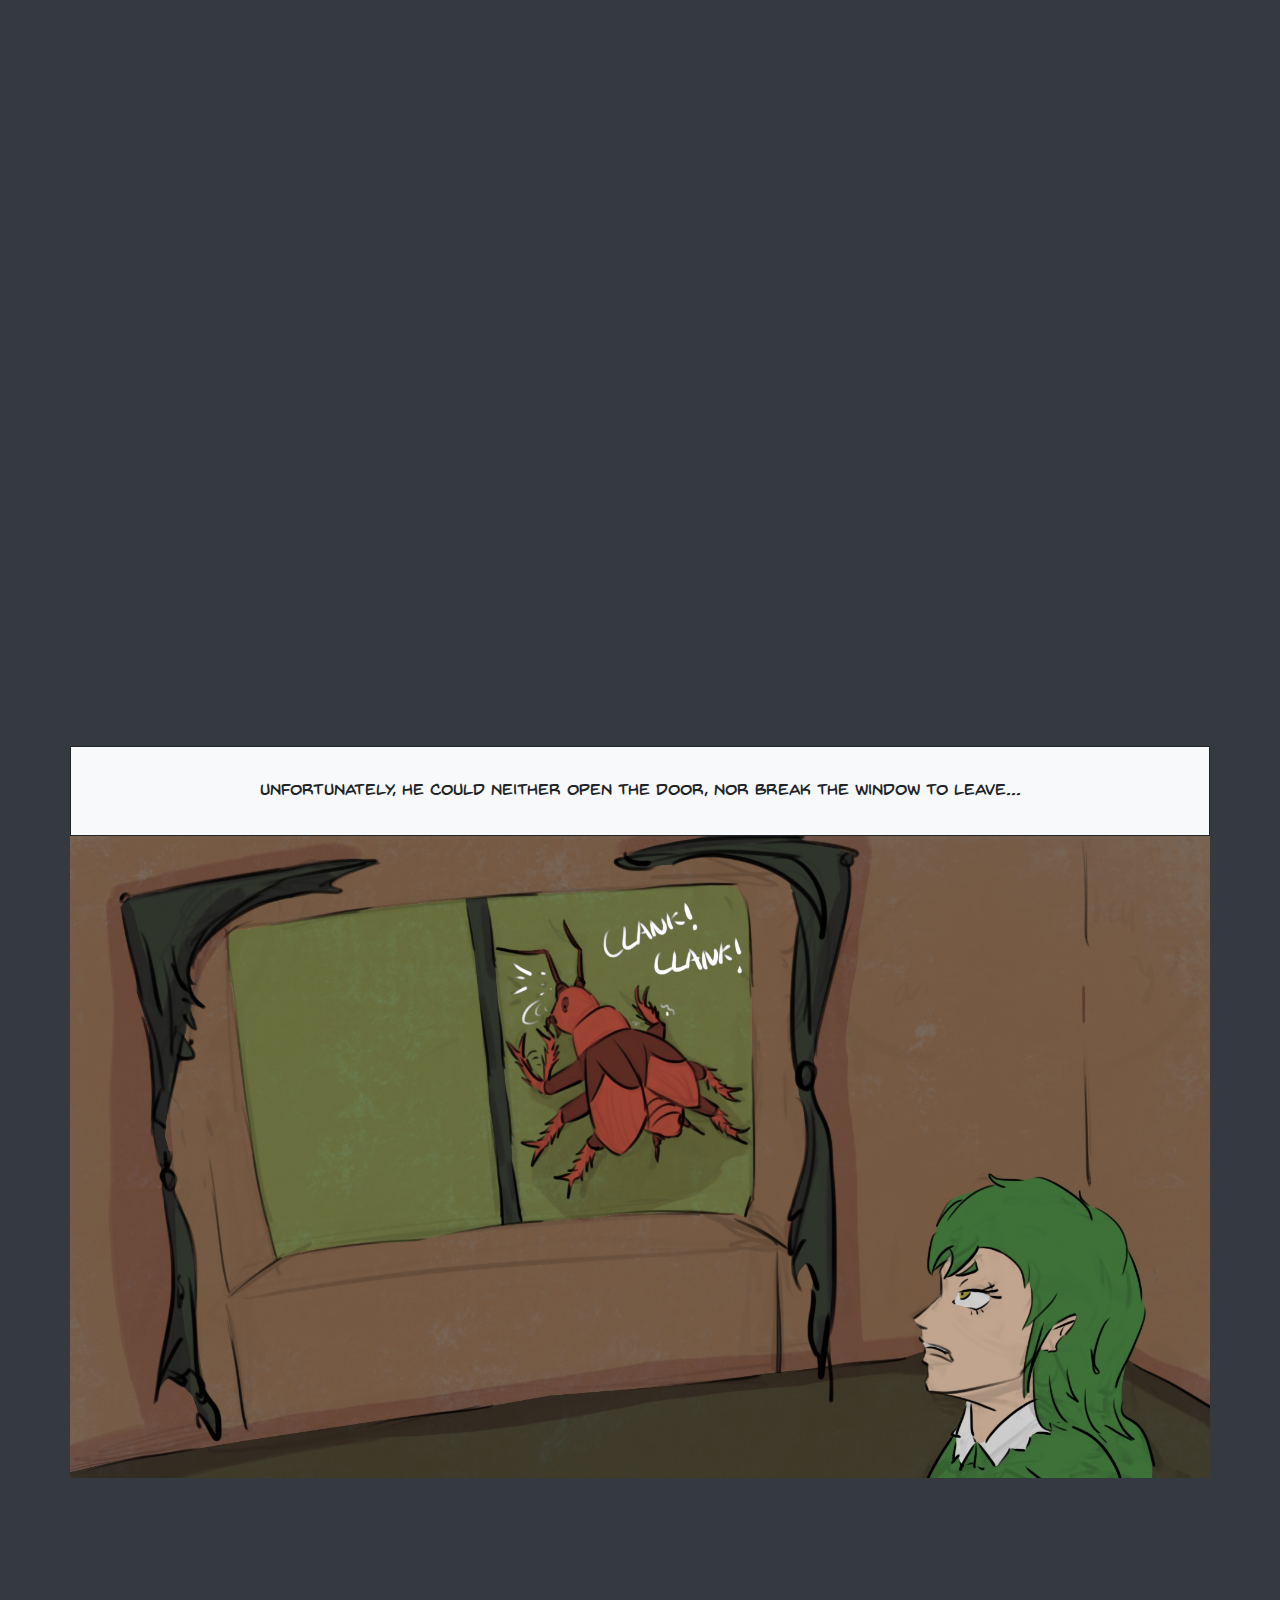
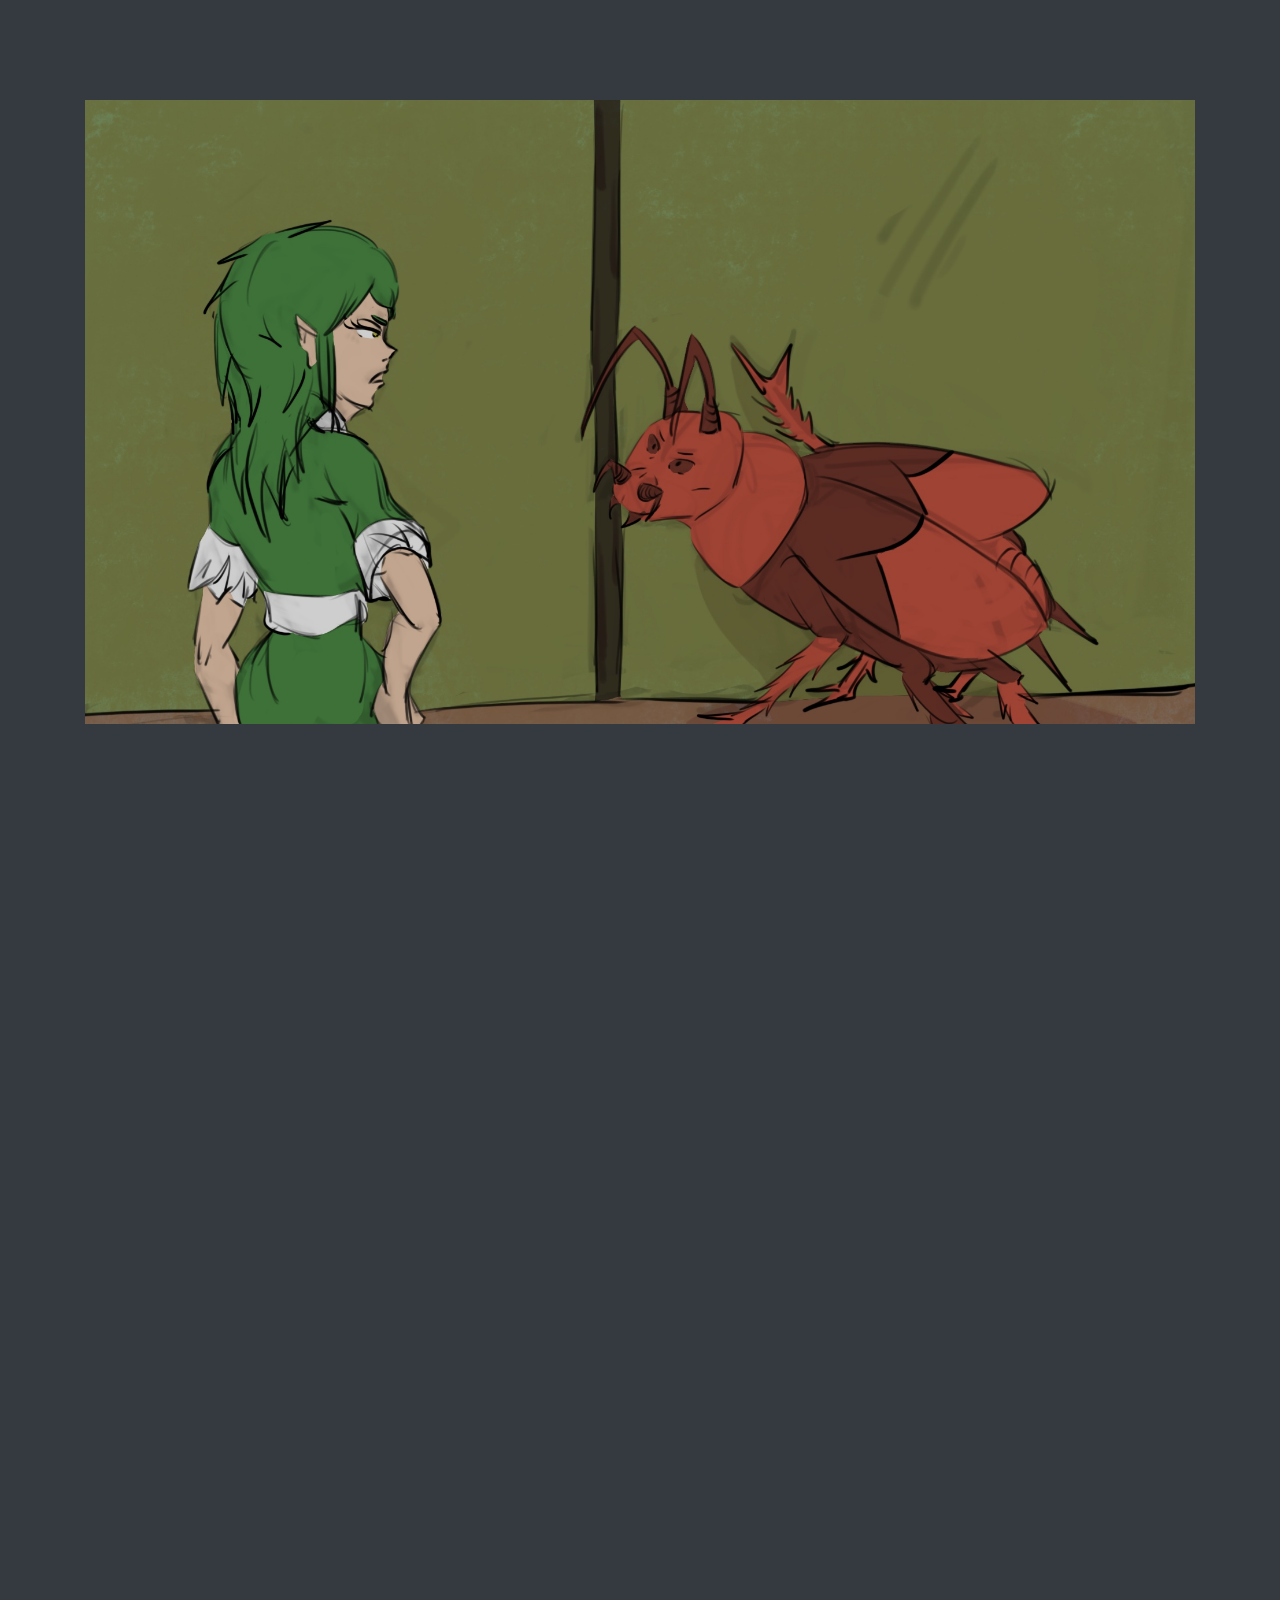
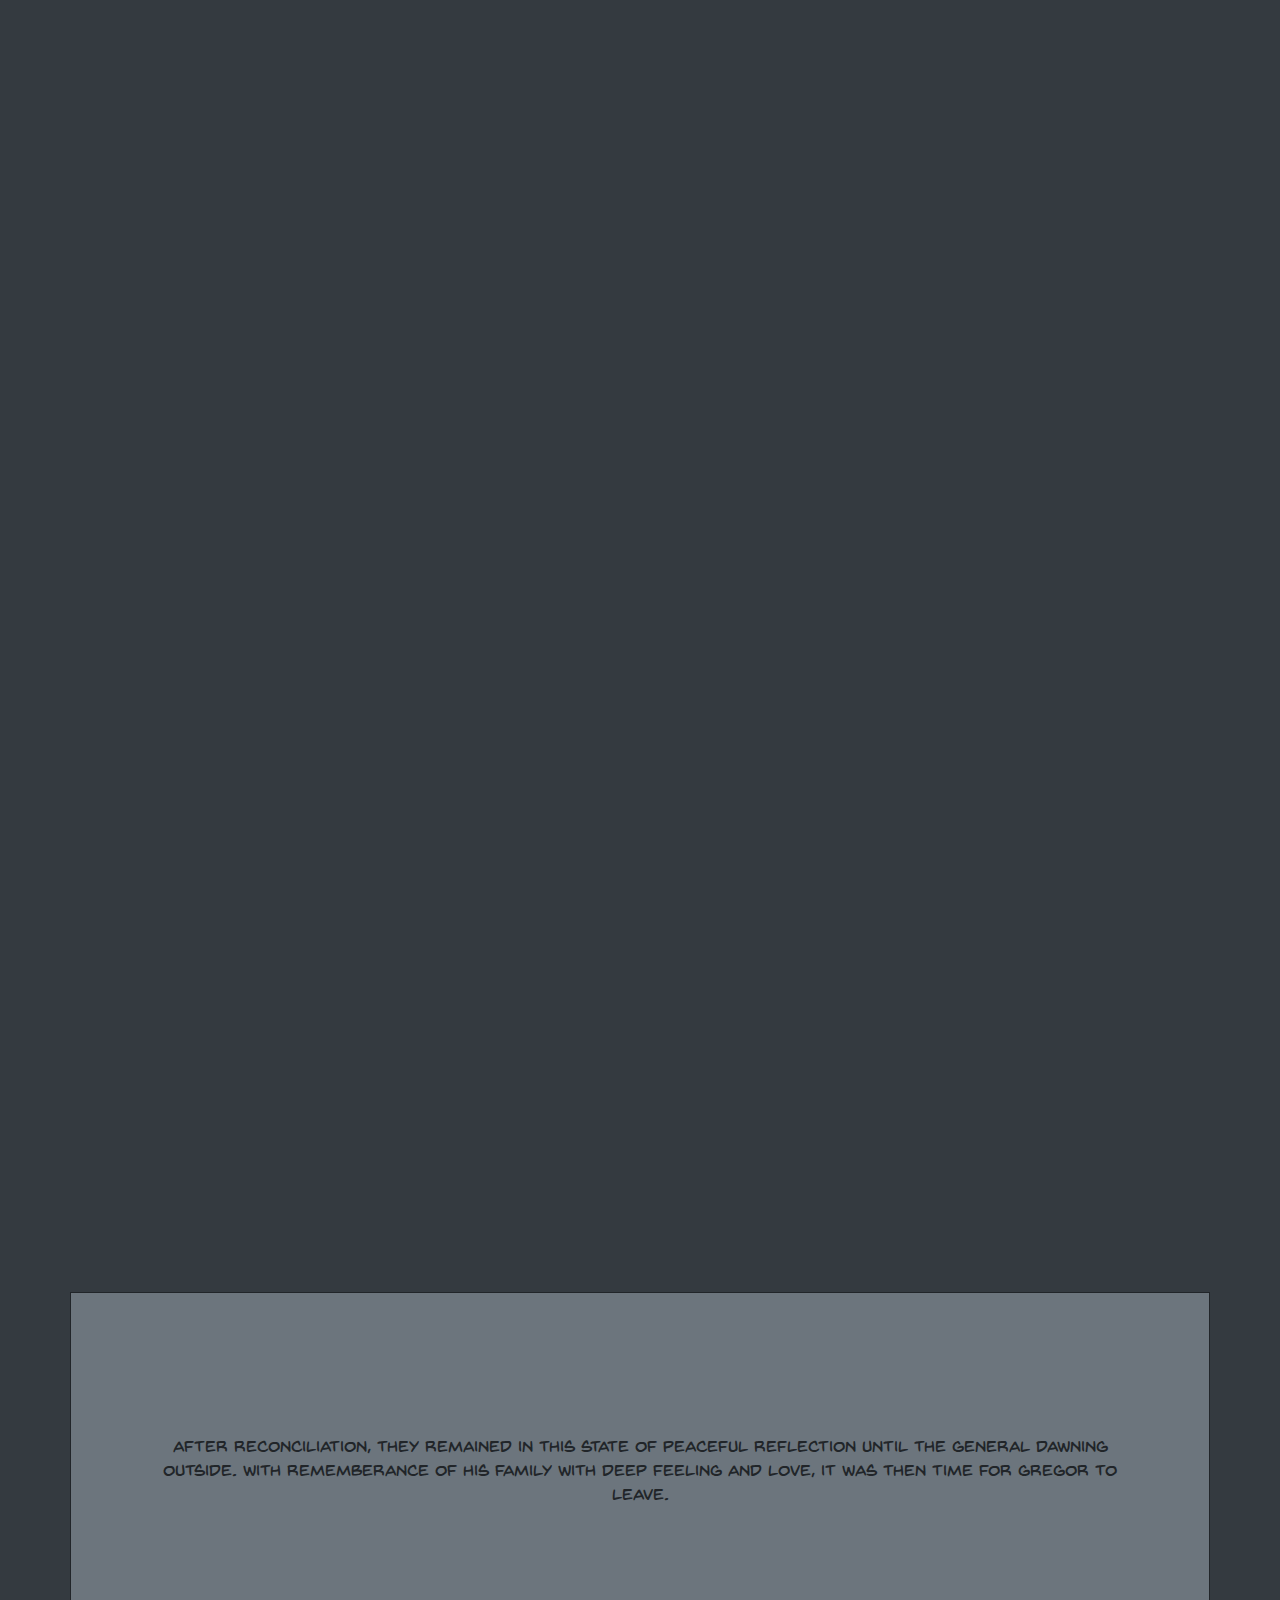
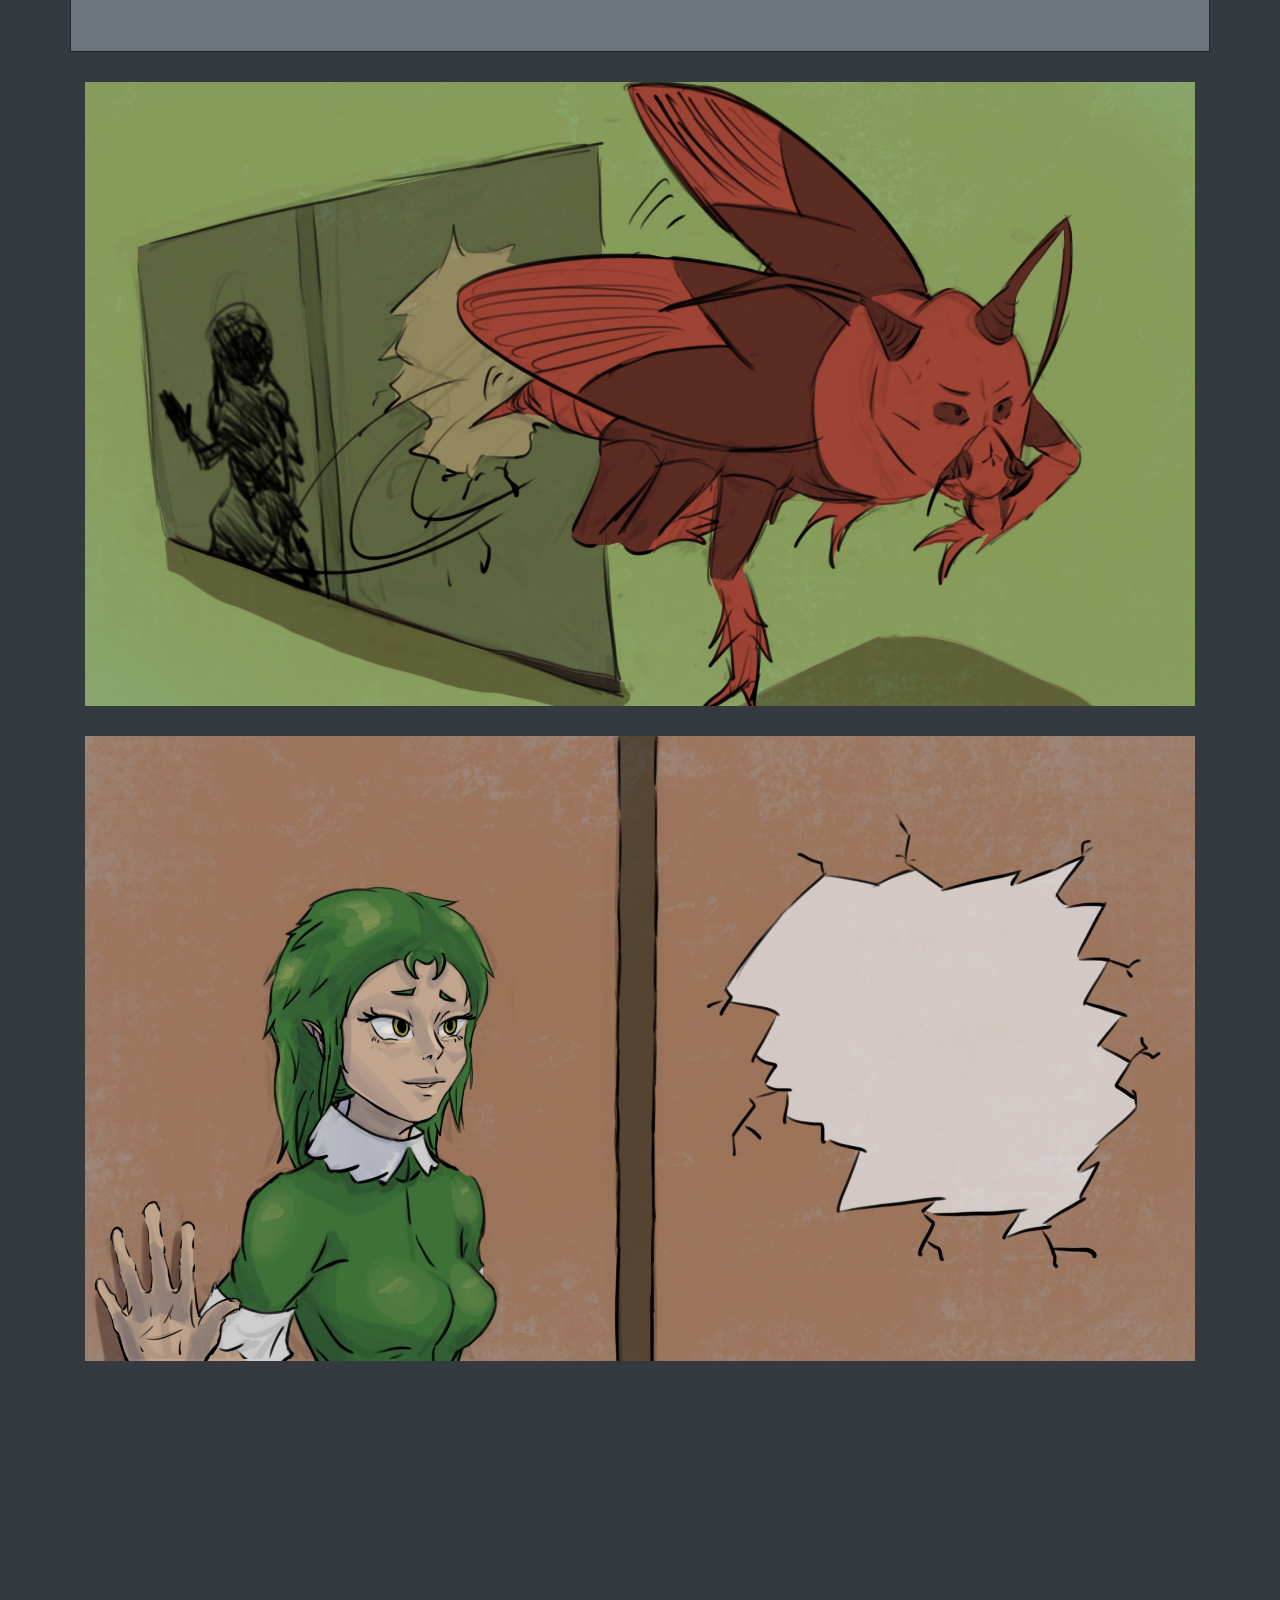
<file: part5.html>
<!DOCTYPE html>
<html>
<head>
	<title> Metamorphosis </title>
	<!-- Gonna have to review this...
		https://www.w3schools.com/bootstrap4/
	-->
	<link rel="stylesheet" type="text/css" href="css/bootstrap.min.css"> 
	<link rel="stylesheet" type="text/css" href="css/mycss.css"> 


	<script src="javascript/jquery-3.3.1.min.js"></script>
	<script src="javascript/popper.min.js" ></script>
	<script src = "javascript/bootstrap.min.js"></script>

	<!-- For Screen Movement -->
	<script src = "javascript/jquery.scrollpath.js"></script> 
	<!-- https://stackoverflow.com/questions/45969059/jquery-scrolling-vertical-horizontal -->


	<!-- For Slide Animations -->
	<script src = "javascript/ScrollMagic.min.js"></script>
    <script src="scrollmagic/js/lib/greensock/TweenMax.min.js"></script>
	<script type="text/javascript" src="scrollmagic/scrollmagic/minified/plugins/animation.gsap.min.js"></script>
	<script type="text/javascript" src="scrollmagic/scrollmagic/minified/plugins/debug.addIndicators.min.js"></script>
	<script type="text/javascript" src="scrollmagic/scrollmagic/minified/plugins/jquery.ScrollMagic.min.js"></script>
	<script type="text/javascript" src="scrollmagic/scrollmagic/minified/plugins/animation.velocity.min.js"></script>

	<script src = "javascript/mycode.js"></script>


</head>
<body class= "bg-dark">

<!-- All html is being generated here -->

<nav class="navbar navbar-expand-sm bg-dark navbar-dark" style="z-index: 99999">

   <div class="container-fluid">

	<span class="navbar-brand navbar-text text-white">
   	 	The Metamorphosis
    </span>
  <!-- Links -->
  <ul class="navbar-nav">
  	<li class="nav-item">
      <a class="nav-link" href="part1.html">Part 1</a>
    </li>
    <li class="nav-item">
      <a class="nav-link" href="part2.html">Part 2</a>
    </li>
    <li class="nav-item">
      <a class="nav-link" href="part3.html">Part 3</a>
    </li>
    <li class="nav-item">
      <a class="nav-link" href="part4.html">Part 4</a>
    </li>
    <li class="nav-item">
      <a class="nav-link" href="part5.html">Part 5</a>
    </li>
  </ul>

  <ul class="nav navbar-nav navbar-right" style="color: rgba(255,255,255,.5);">
    <li> By Adrele De Guzman</li>
  </ul>
</div>
</nav>



<div class="container h-100">


	<div class="row fullscreenPanel" id= "intro">
		<div class="col-md-12 align-self-center text-center">
			After that night, more than ever Gregor understood what needed to be done.
			<br>
			In Gregor's own business, in that of his own thought to disappear... <br>
			Was even more decisive than ever before.
		</div>
	</div>

	<!--  -->
	<div class="row fullscreenPanel motionComicWrapper">
		<div class="col-md-12 d-flex flex-column justify-content-center text-center " >
			<img src="artwork/final/41-1.JPG" class="imgFullWidth">
		</div>

		<div class="overlappingMovement d-flex align-items-center">
				<img src="artwork/final/41-2.JPG" class="imgFullWidth">
		</div>

		<div class="overlappingMovement d-flex align-items-center">
				<img src="artwork/final/41-3.JPG" class="imgFullWidth">
		</div>

		<div class="overlappingMovement d-flex align-items-center">
				<img src="artwork/final/41-3.JPG" class="imgFullWidth">
		</div>

	</div>

	<div class="row fullscreenPanel">

		<div class="d-flex flex-column justify-content-center align-items-center"">
			<span class="panelHeader bg-light"> 	
				Unfortunately, he could neither open the door, nor break the window to leave...
			</span>			<img src="artwork/final/42.JPG" class="imgFullWidth">
		</div>

	</div>


	<div class="row fullscreenPanel motionComicWrapper">

		<div class="col-md-12 d-flex flex-column justify-content-center text-center " >
			<img src="artwork/final/43.JPG" class="imgFullWidth">
		</div>

		<!-- <div class="overlappingMovement d-flex align-items-center">
				<img src="artwork/final/42.JPG" class="imgFullWidth">
		</div> -->
		<div class="overlappingMovement  d-flex align-items-center">
					<img src="artwork/final/43.JPG" class="imgFullWidth">
		</div>
		<!-- delay -->
		<div class="overlappingMovement  d-flex align-items-center">			
			<img src="artwork/final/44.JPG" class="imgFullWidth">
		</div>
		<div class="overlappingMovement  d-flex align-items-center">
					<img src="artwork/final/45.JPG" class="imgFullWidth">
		</div>
		<div class="overlappingMovement  d-flex align-items-center">	
			<img src="artwork/final/46.JPG" class="imgFullWidth">
		</div>
		<div class="overlappingMovement  d-flex align-items-center">
					<img src="artwork/final/47.JPG" class="imgFullWidth">
		</div>
		<div class="overlappingMovement  d-flex align-items-center">
					<img src="artwork/final/48.JPG" class="imgFullWidth">
		</div>

		<div class="overlappingMovement  d-flex align-items-center">
					<img src="artwork/final/48.JPG" class="imgFullWidth">
		</div>
		
	</div>

	<div class="row fullscreenPanel expositionHeader" style="margin-top: 30px; margin-bottom: 30px">
		<div class="col-md-12 align-self-center text-center" >
			After reconciliation, they remained in this state of peaceful reflection until the general dawning outside. With rememberance of his family with deep feeling and love, it was then time for Gregor to leave.
		</div>
	</div>

	<div class="row">
		<div class="col-md-12 d-flex flex-column justify-content-center text-center " >
				<img src="artwork/final/49.JPG" class="imgFullWidth">
		</div>
	</div>

	<div class="row" style="margin-top: 30px">
		<div class="col-md-12 d-flex flex-column justify-content-center text-center " >
				<img src="artwork/final/50.JPG" class="imgFullWidth">
		</div>
	</div>

	<!-- <div class="row fullscreenPanel" id= "end">
		<div class="col-md-12 align-self-center text-center">
			End
		</div>
	</div> -->

	<div class="row fullscreenPanel motionComicWrapper">
		<div class="overlappingMovement d-flex flex-column justify-content-center align-items-center" >

			Metamorphasis was originally written by Franz Kafka in 1915.
			<br> 
			This was a loose interpretation of the original story, one where the perspective is shifted to Grete Samson's character, and one with a symphathetic perspective to Gregor's fate.

			<br>
			I wanted an artstyle that combines innocent and morbidity. The innocence stems from the character art and story's humor. The morbidity comes from the bleakness of the original text.



		</div>
	</div>



	<!-- <div class="row">
		<div class="col-md-12 d-flex flex-column justify-content-center text-center " >
				<img src="artwork/final/42.JPG" class="imgFullWidth">
		</div>
	</div>

	<div class="row fullscreenPanel motionComicWrapper">
		<div class="col-md-12 d-flex flex-column justify-content-center text-center " >
			<img src="artwork/final/43.JPG" class="imgFullWidth">
		</div>

		<div class="overlappingMovement d-flex align-items-center">
				<img src="artwork/final/44.JPG" class="imgFullWidth">
		</div>
		<div class="overlappingMovement  d-flex align-items-center">
					<img src="artwork/final/45.JPG" class="imgFullWidth">
		</div>
		<div class="overlappingMovement  d-flex align-items-center">
					<img src="artwork/final/43.JPG" class="imgFullWidth">
		</div>
		<div class="overlappingMovement  d-flex align-items-center">
					<img src="artwork/final/44.JPG" class="imgFullWidth">
		</div>
		<div class="overlappingMovement  d-flex align-items-center">
					<img src="artwork/final/45.JPG" class="imgFullWidth">
		</div>
			<div class="overlappingMovement  d-flex align-items-center">
					<img src="artwork/final/45.JPG" class="imgFullWidth">
		</div>
	</div>

	<div class="row fullscreenPanel expositionHeader">
		<div class="col-md-12 align-self-center text-center" >
			 "...Gregor, you"
			 <a class="nav-link" href="chapter3.html">Chapter 3</a>
		</div>
	</div> -->


</div>





</body>
</html>
</file>
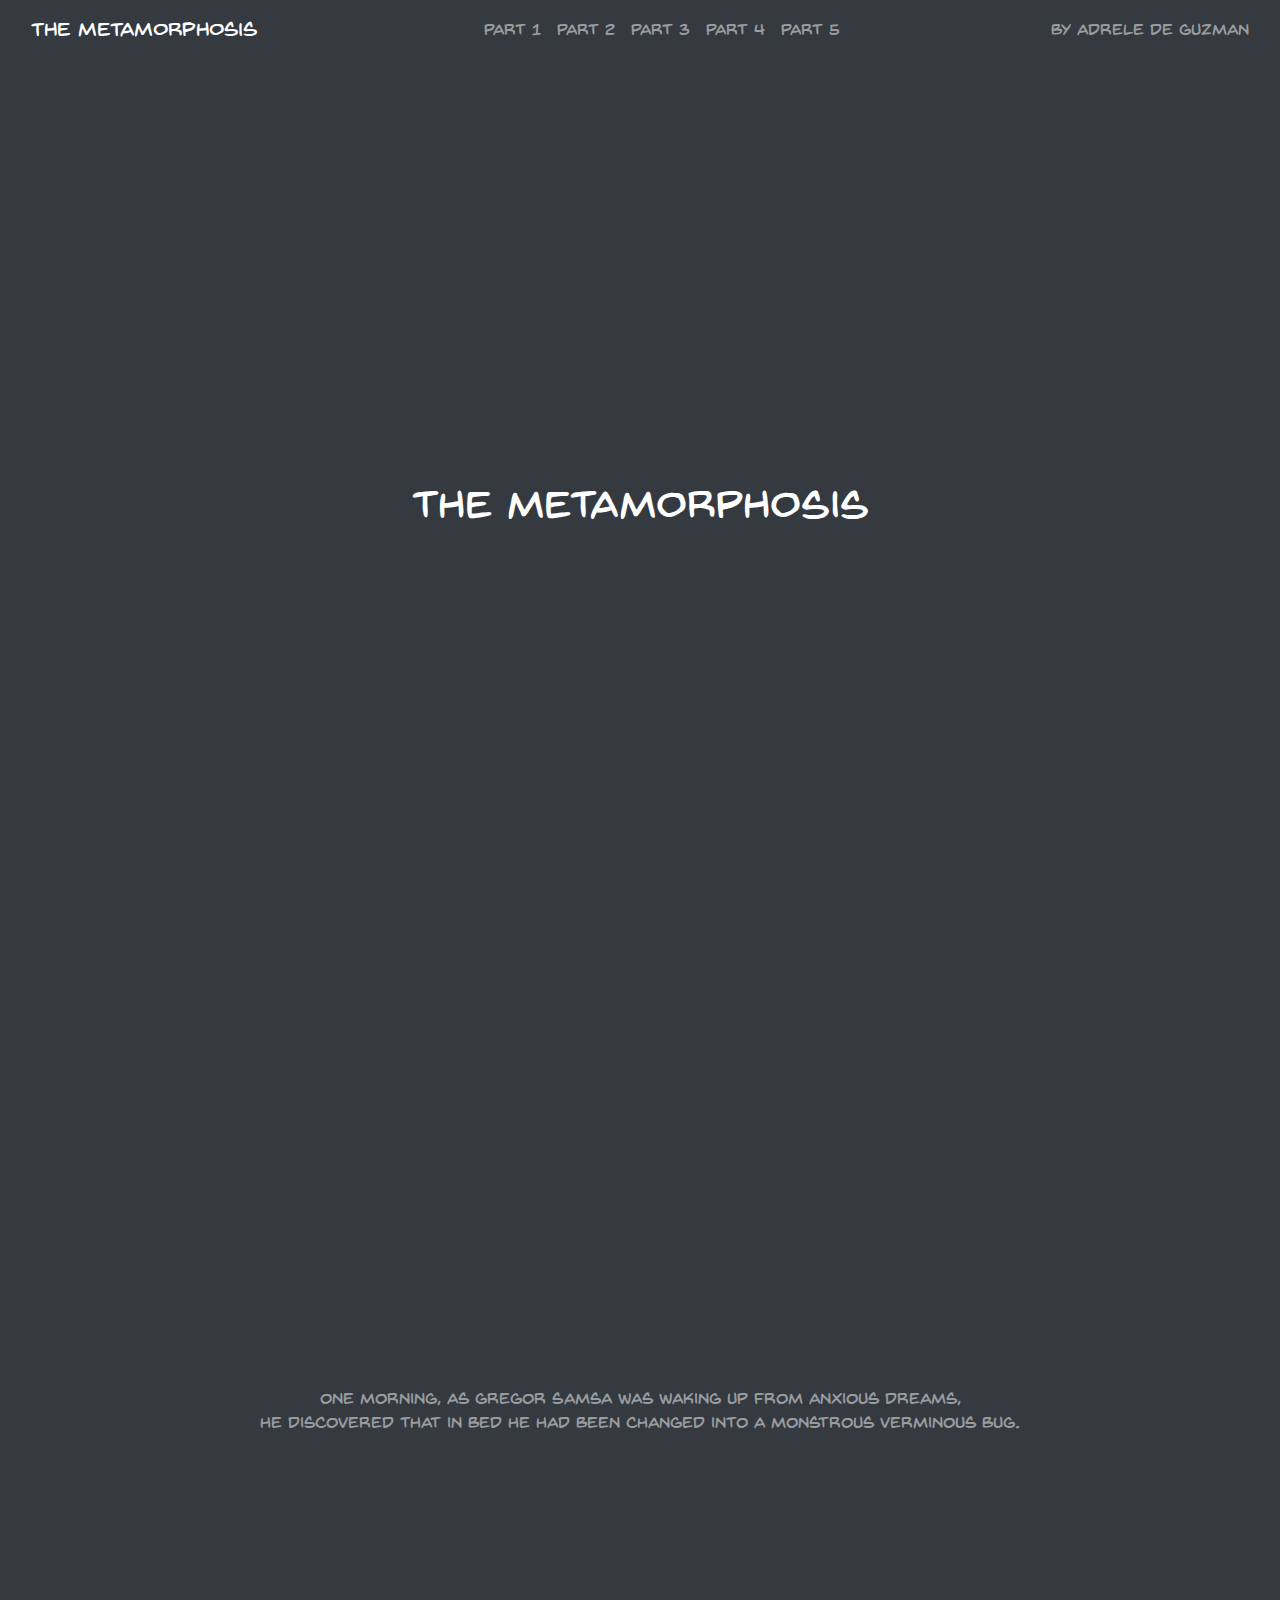
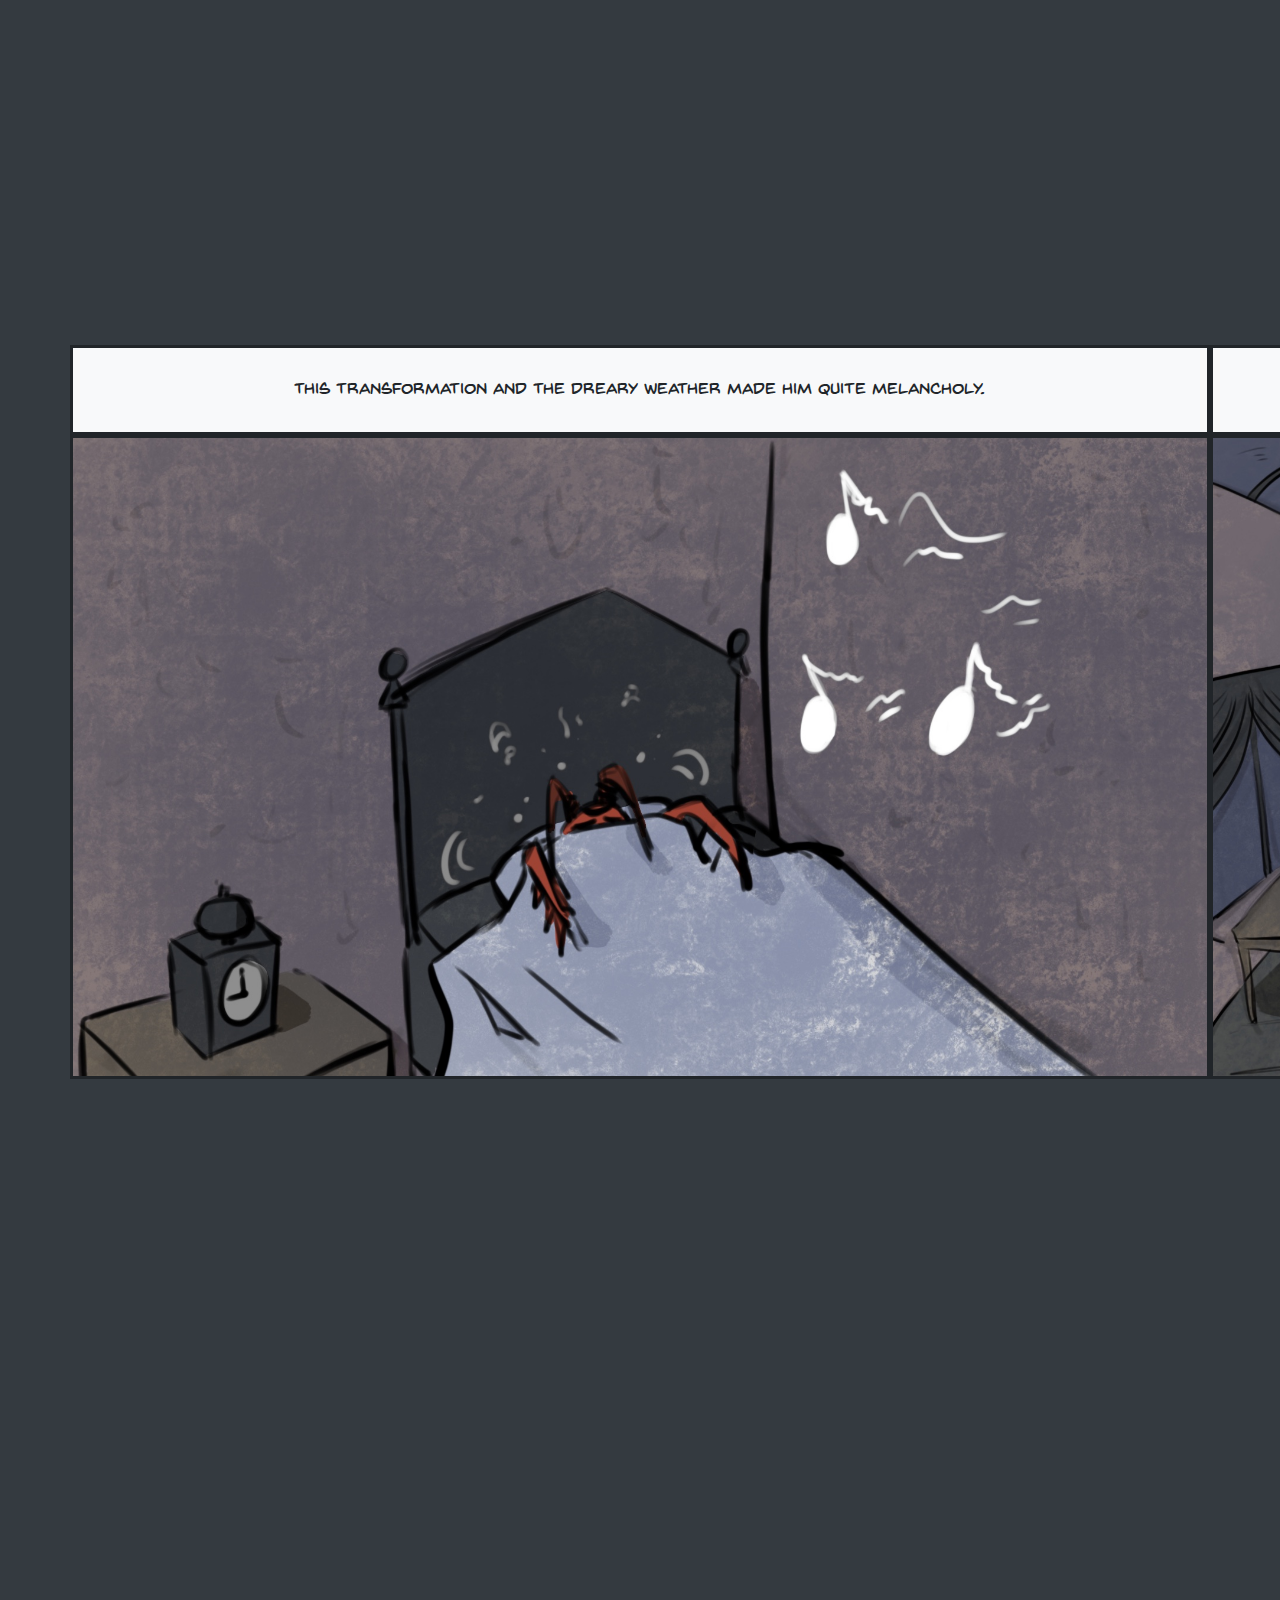
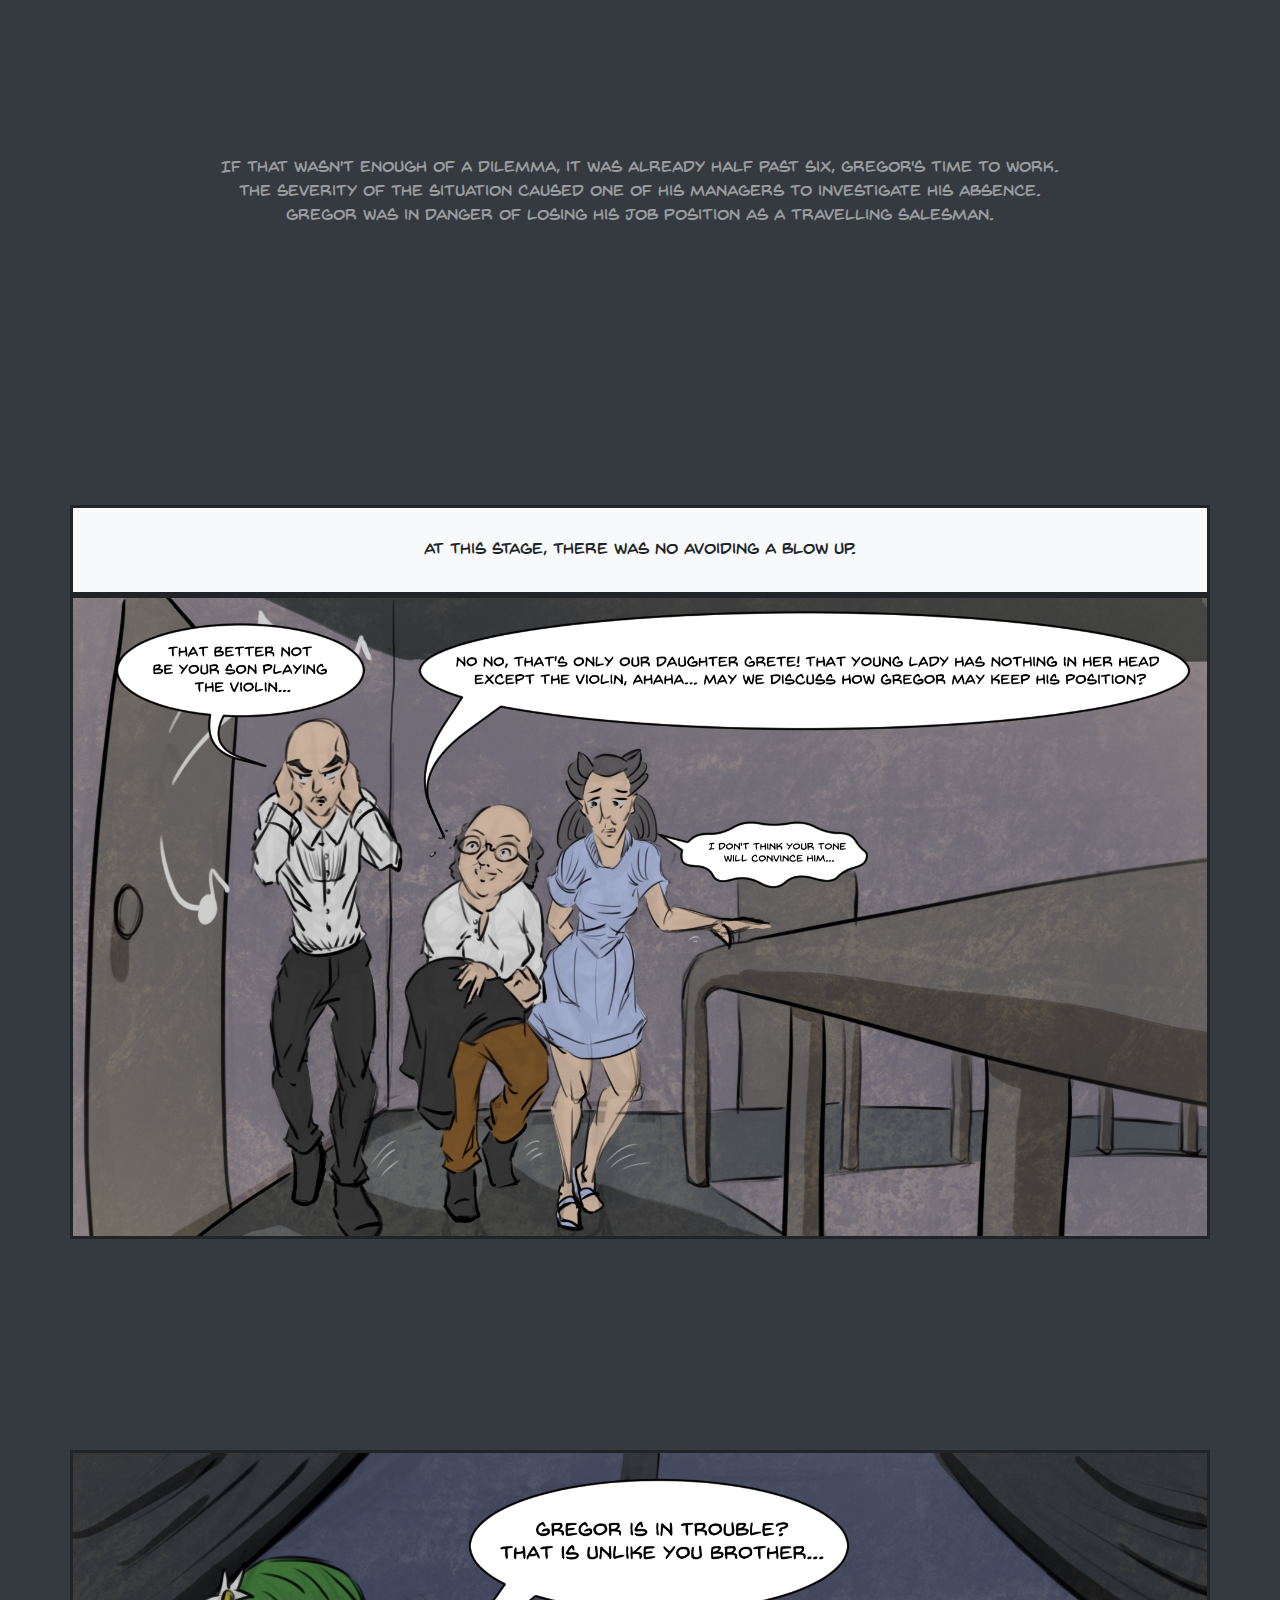
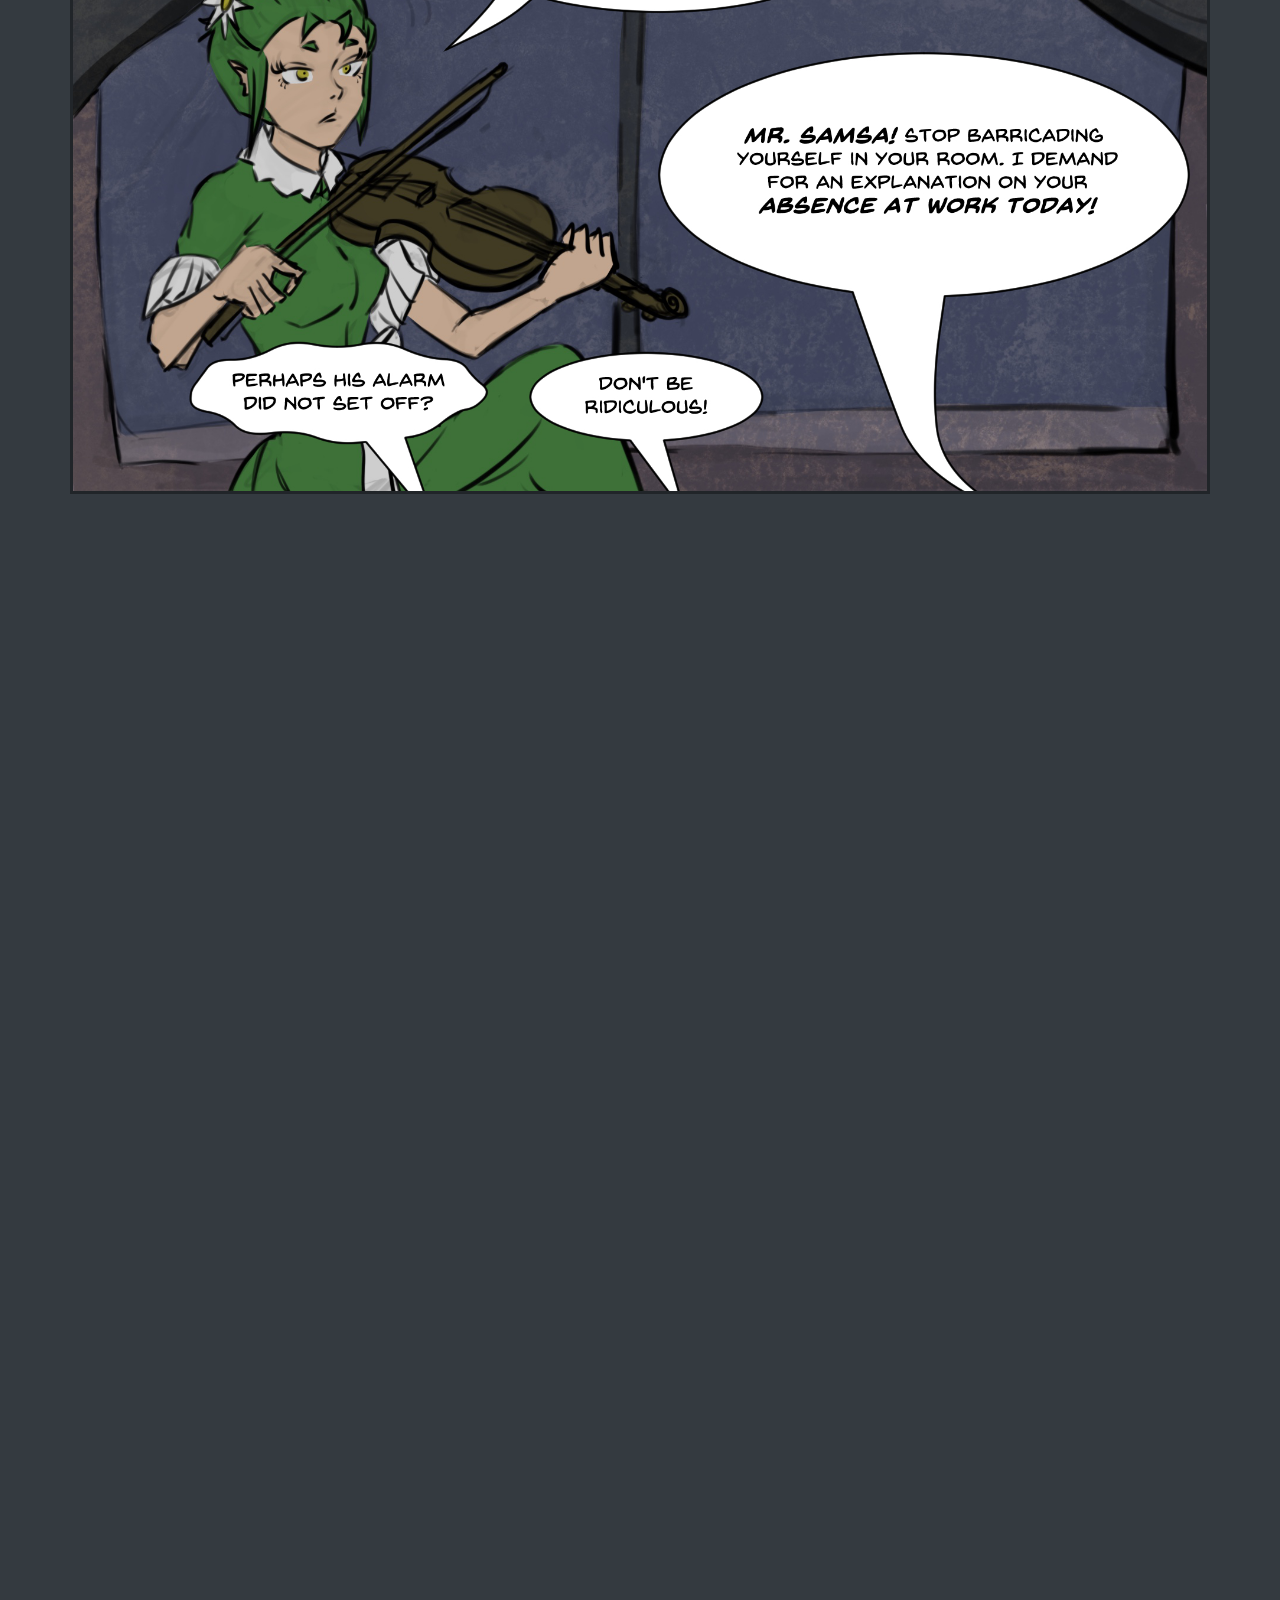
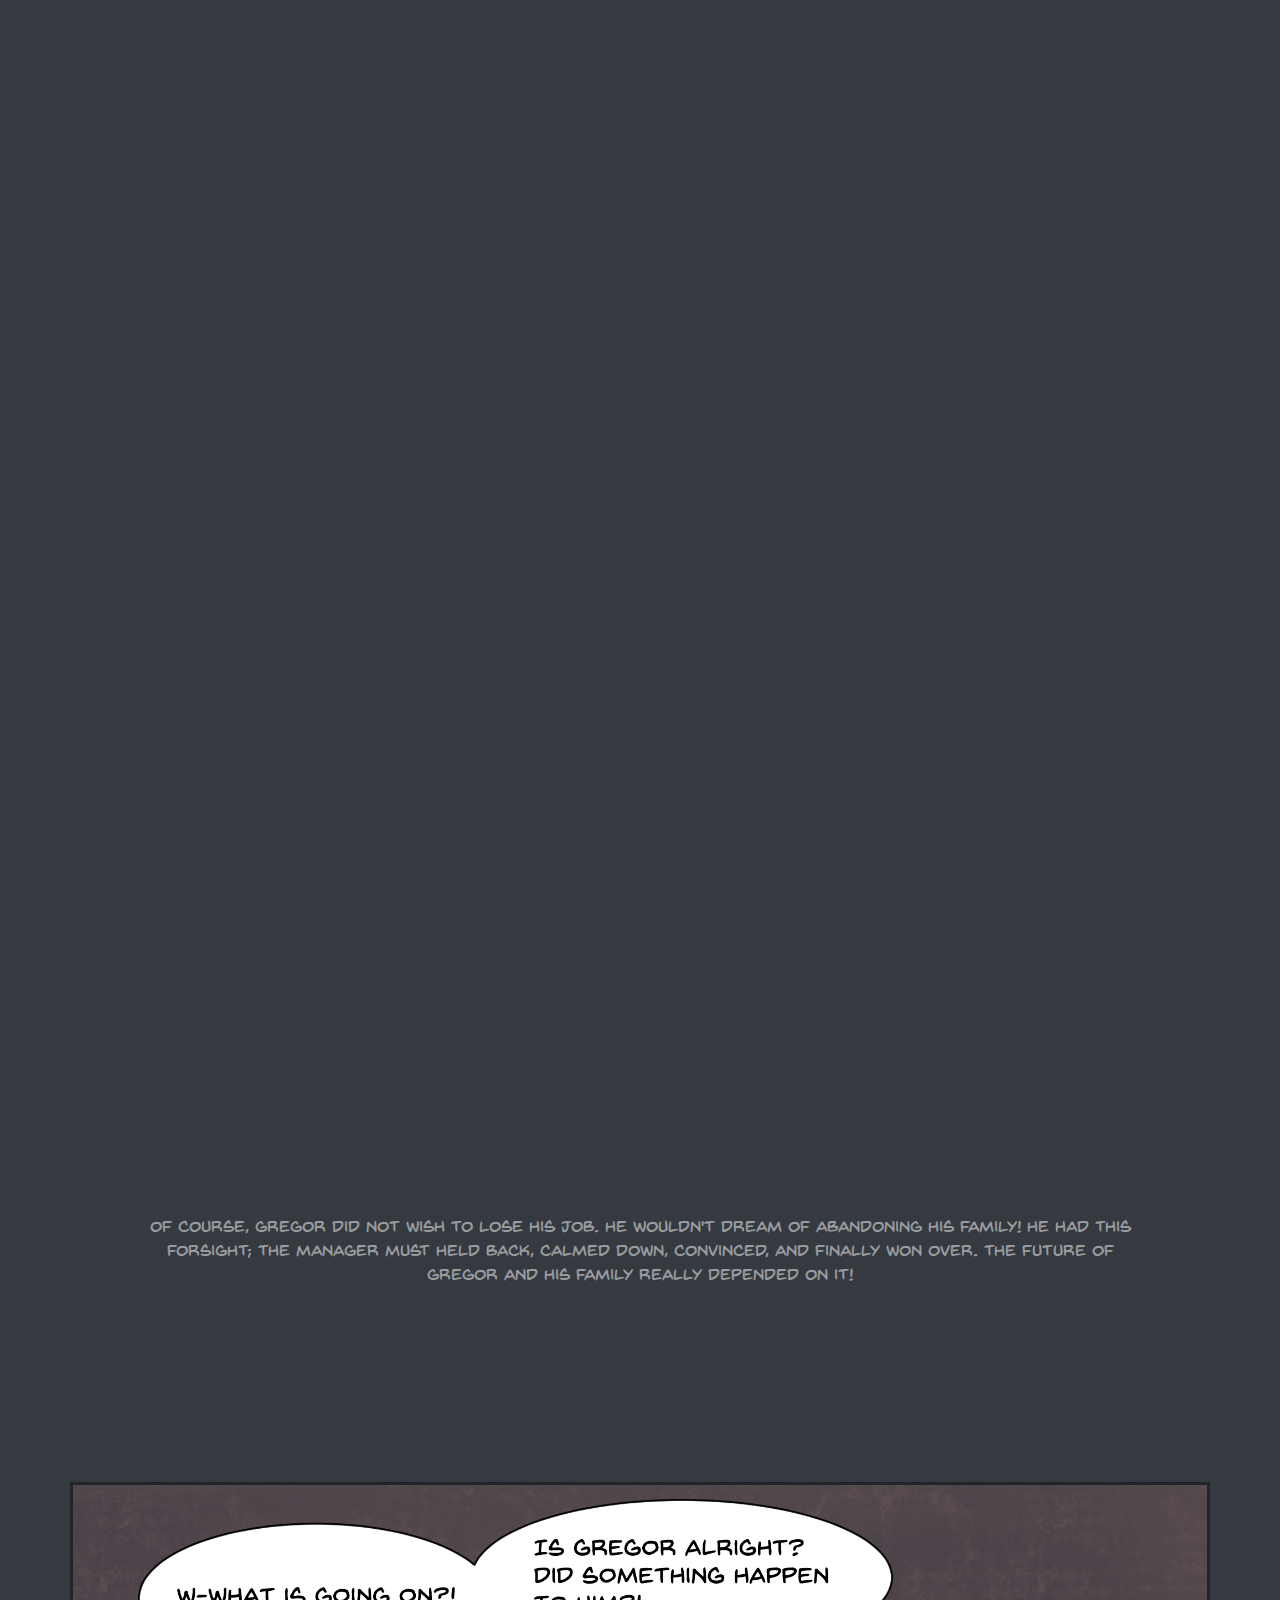
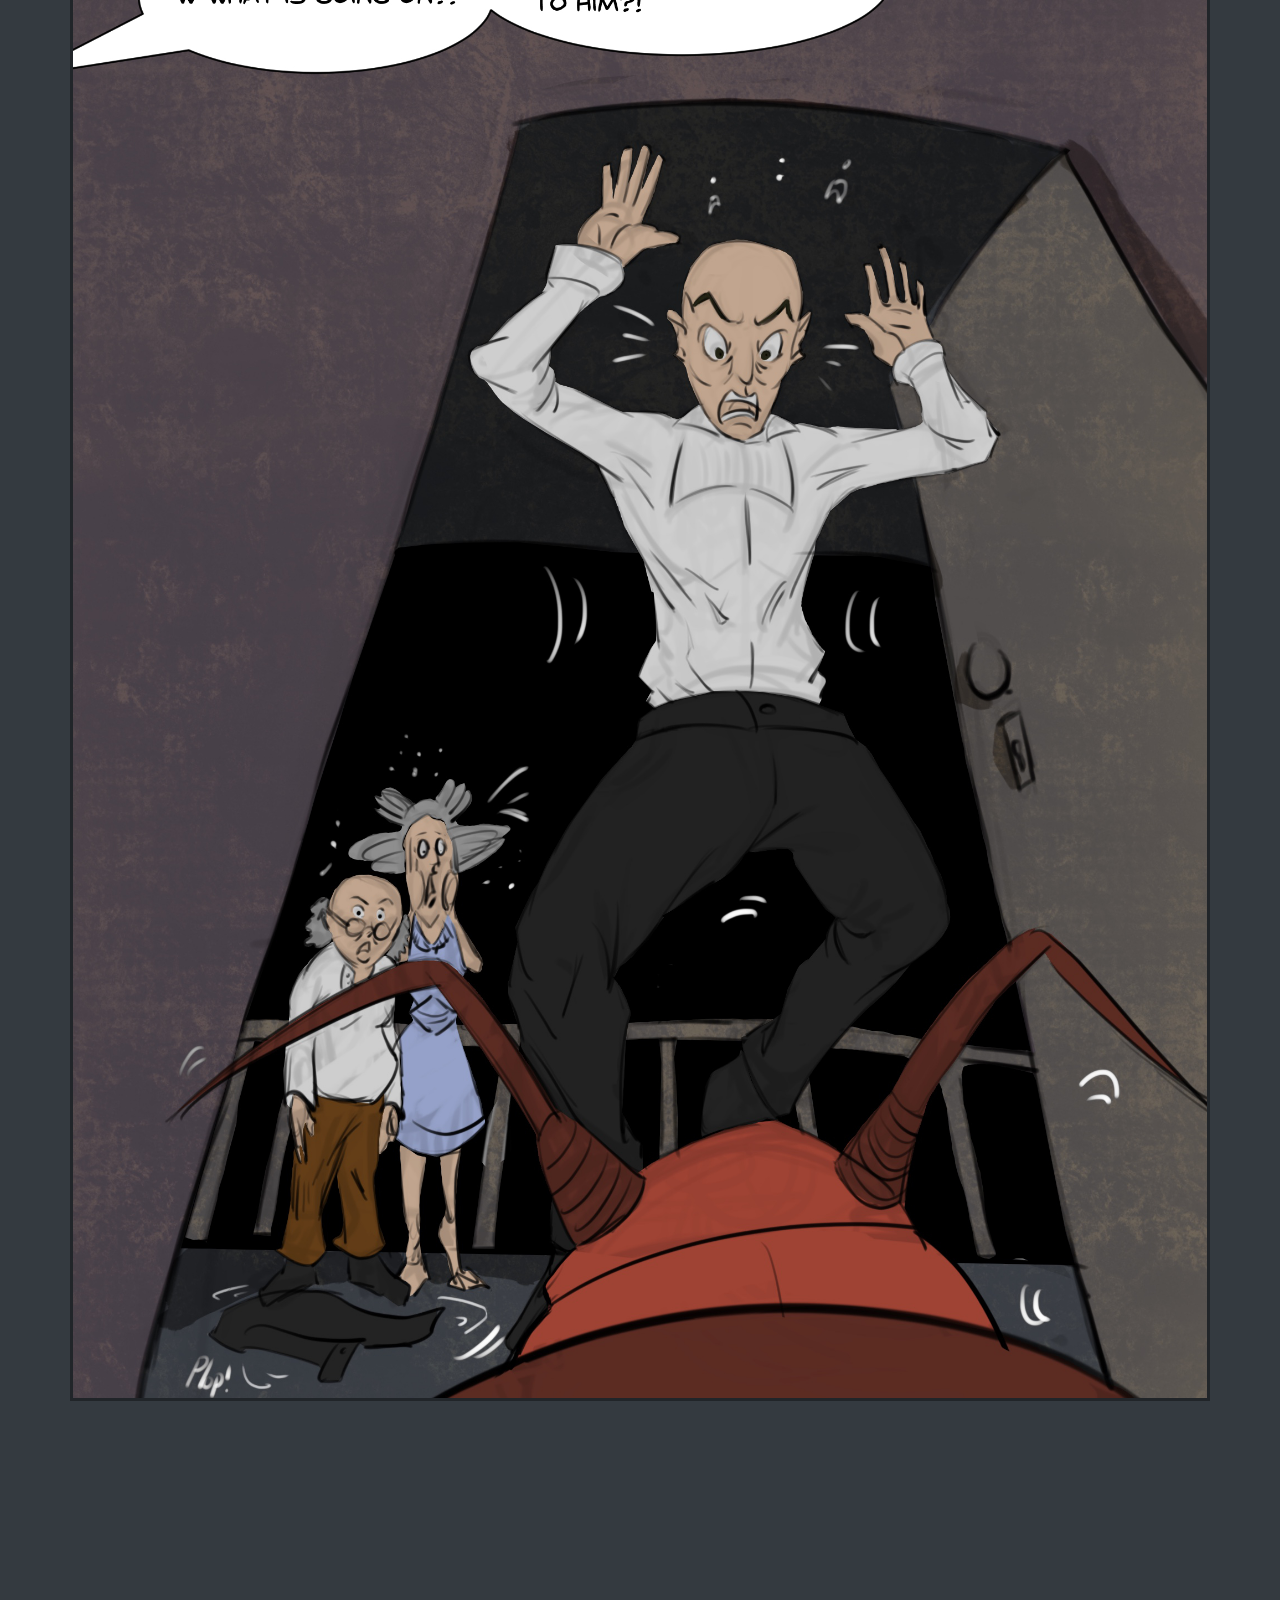
<file: metamorphosis/part1.html>
<!DOCTYPE html>
<html>
<head>
	<title> Metamorphosis </title>
	<!-- Gonna have to review this...
		https://www.w3schools.com/bootstrap4/
	-->
	<link rel="stylesheet" type="text/css" href="css/bootstrap.min.css"> 
	<link rel="stylesheet" type="text/css" href="css/mycss.css"> 


	<script src="javascript/jquery-3.3.1.min.js"></script>
	<script src="javascript/popper.min.js" ></script>
	<script src = "javascript/bootstrap.min.js"></script>

	<!-- For Motion comic Movement -->
	<script src = "javascript/ScrollMagic.min.js"></script>
	<script src="javascript/TweenMax.min.js"></script>

    <!-- <script src="scrollmagic/js/lib/greensock/TweenMax.min.js"></script> -->
	<script type="text/javascript" src="javascript/scrollmagic/minified/plugins/animation.gsap.min.js"></script>
	<script type="text/javascript" src="javascript/scrollmagic/minified/plugins/debug.addIndicators.min.js"></script>
	<script type="text/javascript" src="javascript/scrollmagic/minified/plugins/jquery.ScrollMagic.min.js"></script>
	<script type="text/javascript" src="javascript/scrollmagic/minified/plugins/animation.velocity.min.js"></script>
	<script src = "javascript/mycode.js"></script>


</head>
<body class= "bg-dark">

<!-- All html is being generated here -->

<nav class="navbar navbar-expand-sm bg-dark navbar-dark" style="z-index: 99999">

   <div class="container-fluid">

	<span class="navbar-brand navbar-text text-white">
   	 	The Metamorphosis
    </span>
  <!-- Links -->
  <ul class="navbar-nav">
  	<li class="nav-item">
      <a class="nav-link" href="part1.html">Part 1</a>
    </li>
    <li class="nav-item">
      <a class="nav-link" href="part2.html">Part 2</a>
    </li>
    <li class="nav-item">
      <a class="nav-link" href="part3.html">Part 3</a>
    </li>
    <li class="nav-item">
      <a class="nav-link" href="part4.html">Part 4</a>
    </li>
    <li class="nav-item">
      <a class="nav-link" href="part5.html">Part 5</a>
    </li>
  </ul>

  <ul class="nav navbar-nav navbar-right" style="color: rgba(255,255,255,.5);" href="mailto:johnrafols@yahoo.com">
    <li> By Adrele De Guzman</li>
  </ul>
</div>
</nav>


<div class="container h-100">


	<div class="row fullscreenPanel" id= "intro">
		<div class="col-md-12 align-self-center text-center text-white">
			 <h1>The Metamorphosis</h1>

		</div>
	</div>



	<div class="row fullscreenPanel" id= "intro">
		<div class="col-md-12 align-self-center text-center">
			 One morning, as Gregor Samsa was waking up from anxious dreams, <br>
			 he discovered that in bed he had been changed into a monstrous verminous bug. 
		</div>
	</div>

	<!--  -->


	<div class="row fullscreenPanel motionComicWrapper">
		<div class="horizontalMovement">
			<div class="horizontalSection d-flex flex-column justify-content-center align-items-center"">
				<span class="panelHeader bg-light"> 	
					This transformation and the dreary weather made him quite melancholy.
				</span>
				<img src="artwork/final/1.JPG" class="imgFullWidth">
			</div>
			<div class="horizontalSection d-flex flex-column justify-content-center align-items-center"">
				<span class="panelHeader bg-light"> 	
					That, together with his sister's practice of the violin.
				</span>
			<img src="artwork/final/2.JPG" class="imgFullWidth">
			</div>
			<div class="horizontalSection d-flex flex-column justify-content-center align-items-center"">
				<span class="panelHeader bg-light"> 	
					In any case, Gregor didn't feel particularly fresh and active to get out of bed.
				</span>				
				<img src="artwork/final/3.JPG" class="imgFullWidth">
			</div>
		</div>
	</div>



	<div class="row expositionHeader">
		<div class="col-md-12 align-self-center text-center">
			If that wasn't enough of a dilemma, it was already half past six, Gregor's time to work. <br> The severity of the situation caused one of his managers to investigate his absence. <br> Gregor was in danger of losing his job position as a travelling salesman.
		</div>
	</div>



	<!--  -->


	<div class="row fullscreenPanel">
		<div class="d-flex flex-column justify-content-center align-items-center"">
			<span class="panelHeader bg-light"> 	
				At this stage, there was no avoiding a blow up.
			</span>
			<img src="artwork/final/4.JPG" class="imgFullWidth">
		</div>
	</div>

	<div class="row fullscreenPanel motionComicWrapper">
		<div class="d-flex flex-column justify-content-center align-items-center"">
			<img src="artwork/final/5.JPG" class="imgFullWidth">
		</div>
		<div class="overlappingMovement d-flex align-items-center">
				<img src="artwork/final/6.JPG" class="imgFullWidth">
		</div>
		<div class="overlappingMovement d-flex align-items-center">
				<img src="artwork/final/6.JPG" class="imgFullWidth">
		</div>
	</div>

	<div class="row expositionHeader">
		<div class="col-md-12 align-self-center text-center">
				Of course, Gregor did not wish to lose his job. He wouldn't dream of abandoning his family! He had this forsight; the manager must held back, calmed down, convinced, and finally won over. The future of Gregor and his family really depended on it! 
		</div>
	</div>


	<div class="row" >
		<div class="d-flex flex-column justify-content-center align-items-center"">			
			<img src="artwork/final/7.JPG" class="imgFullWidth">
		</div>
	</div>




	<div class="row fullscreenPanel motionComicWrapper">

		<div class="backwardHorizontalMovement noOpacity">
		 	<div class="horizontalSection d-flex flex-column justify-content-center align-items-center"">
				<span class="panelHeader bg-light"> 
					She too, seemed to be bewildered as well.
				</span>
				<img src="artwork/final/10.JPG" class="imgFullWidth">
			</div>

			<div class="horizontalSection d-flex flex-column justify-content-center align-items-center"">
				<span class="panelHeader bg-light"> 	
					And as for his sister, Grete...
				</span>				
				<img src="artwork/final/9.JPG" class="imgFullWidth">
			</div>
			<div class="horizontalSection d-flex flex-column justify-content-center align-items-center"">
				<span class="panelHeader bg-light"> 	
					Unfortunately, the manager and parents must have suspected something wrong with him.
				</span>				<img src="artwork/final/8.JPG" class="imgFullWidth">
			</div>
		</div>
	</div>


	<div class="row fullscreenPanel expositionHeader">
		<div class="col-md-12 align-self-center text-center" >
			
			It became awfully quite that morning...
			<a class="nav-link" href="part2.html" style="color: #fff;"> Click here for Part 2</a>
		</div>
	</div>


	<!--  -->



</div>





</body>
</html>
</file>
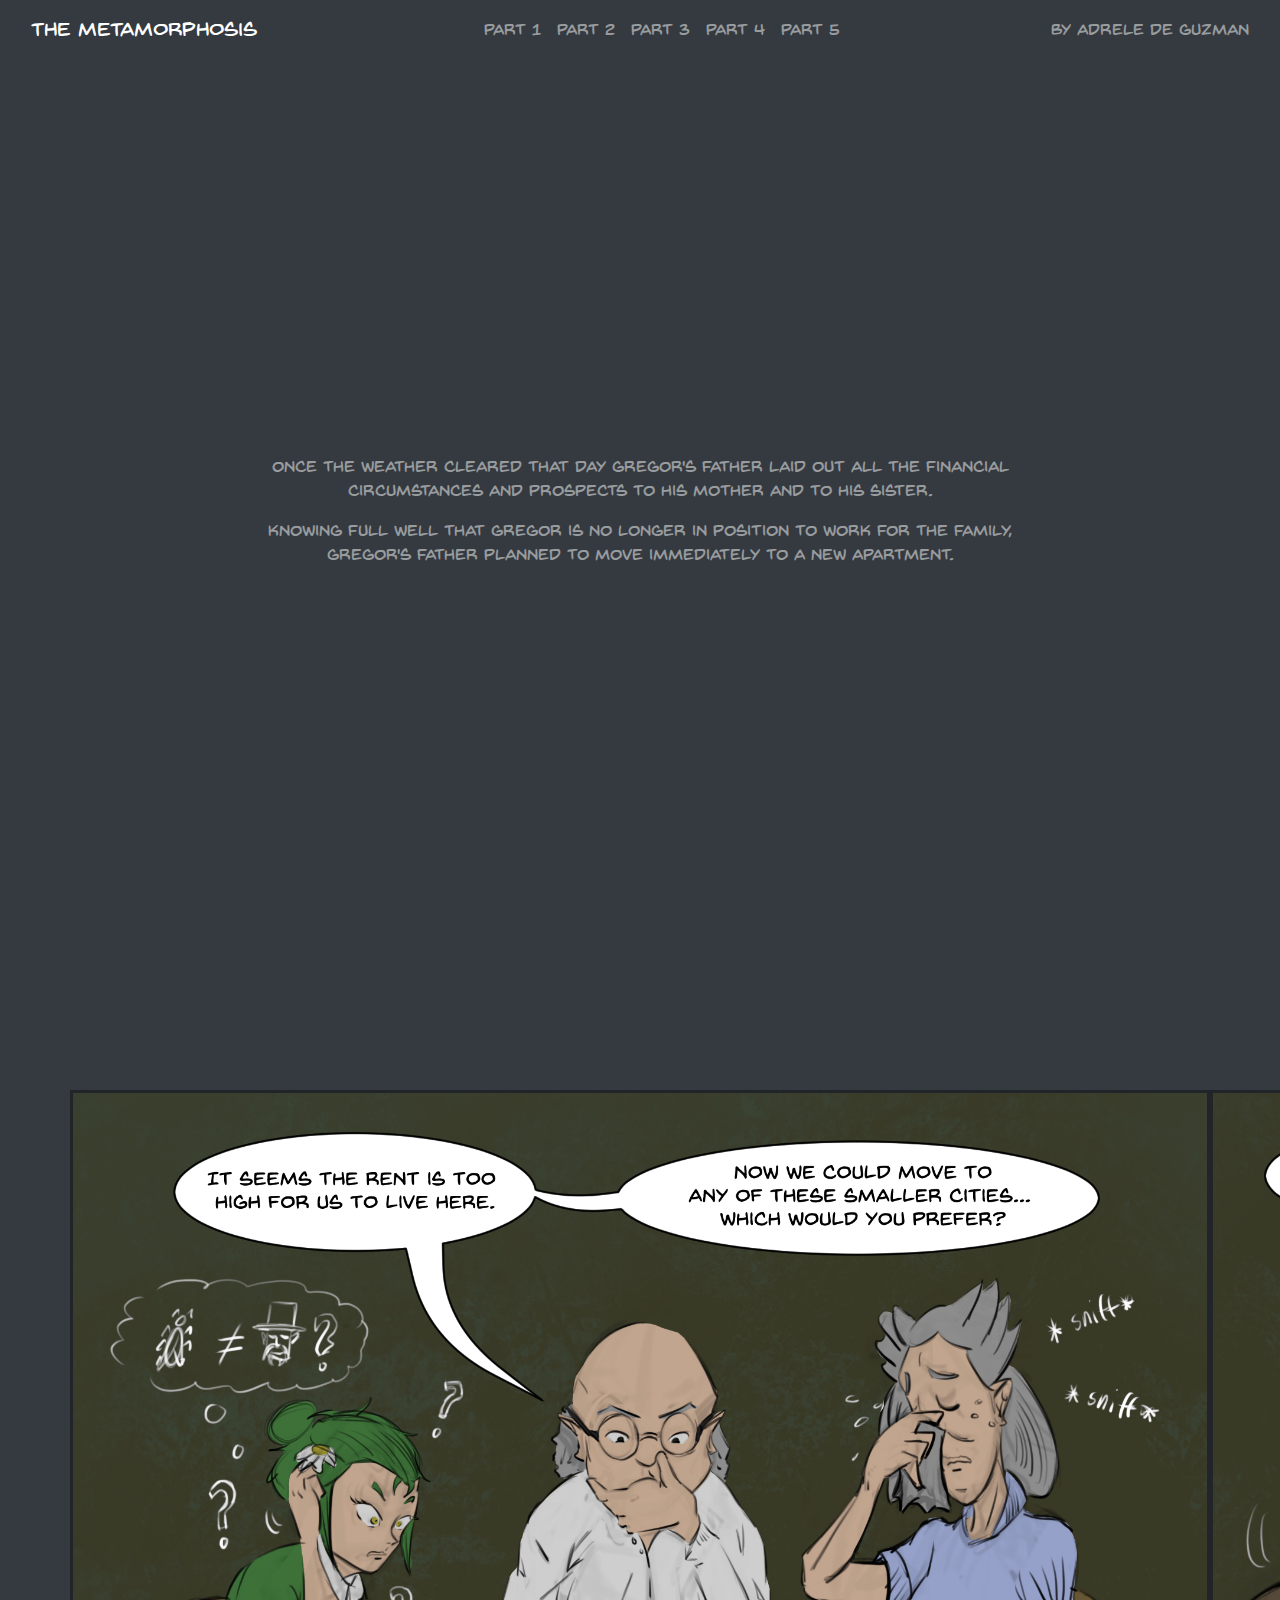
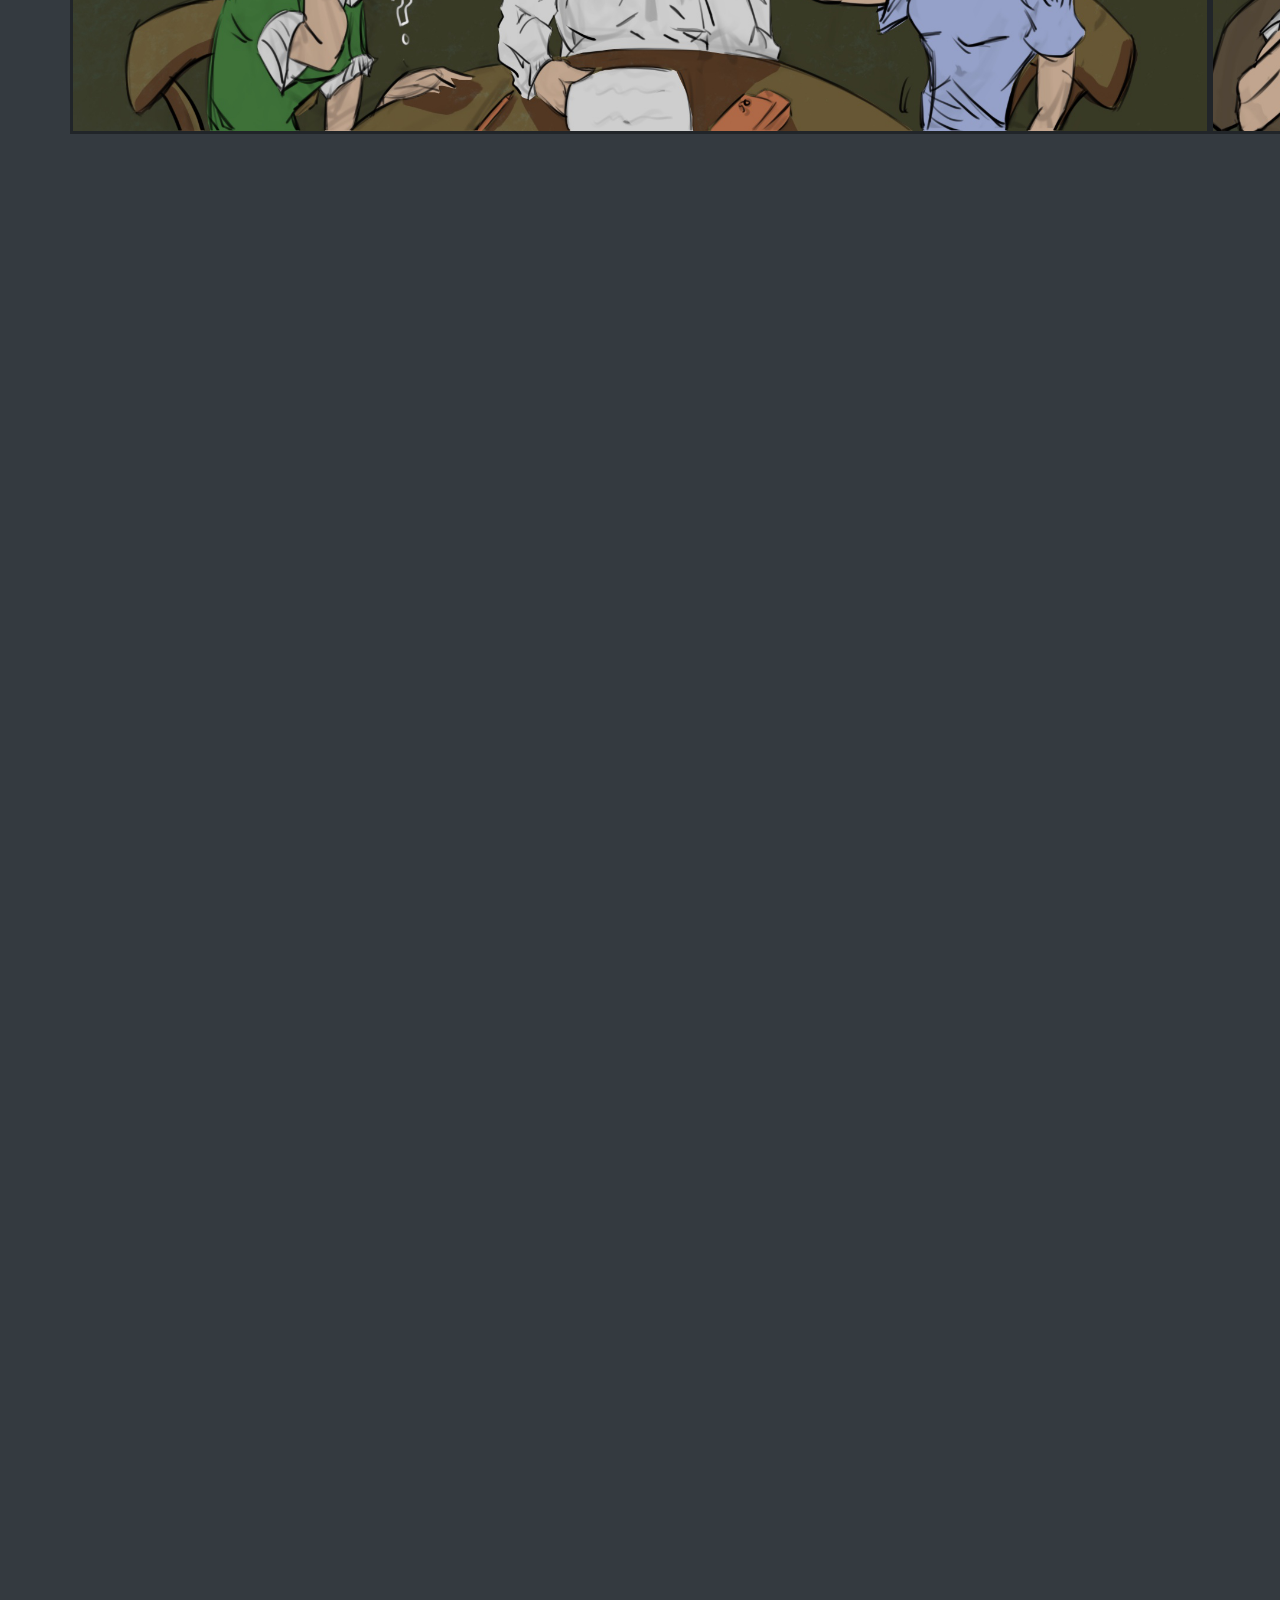
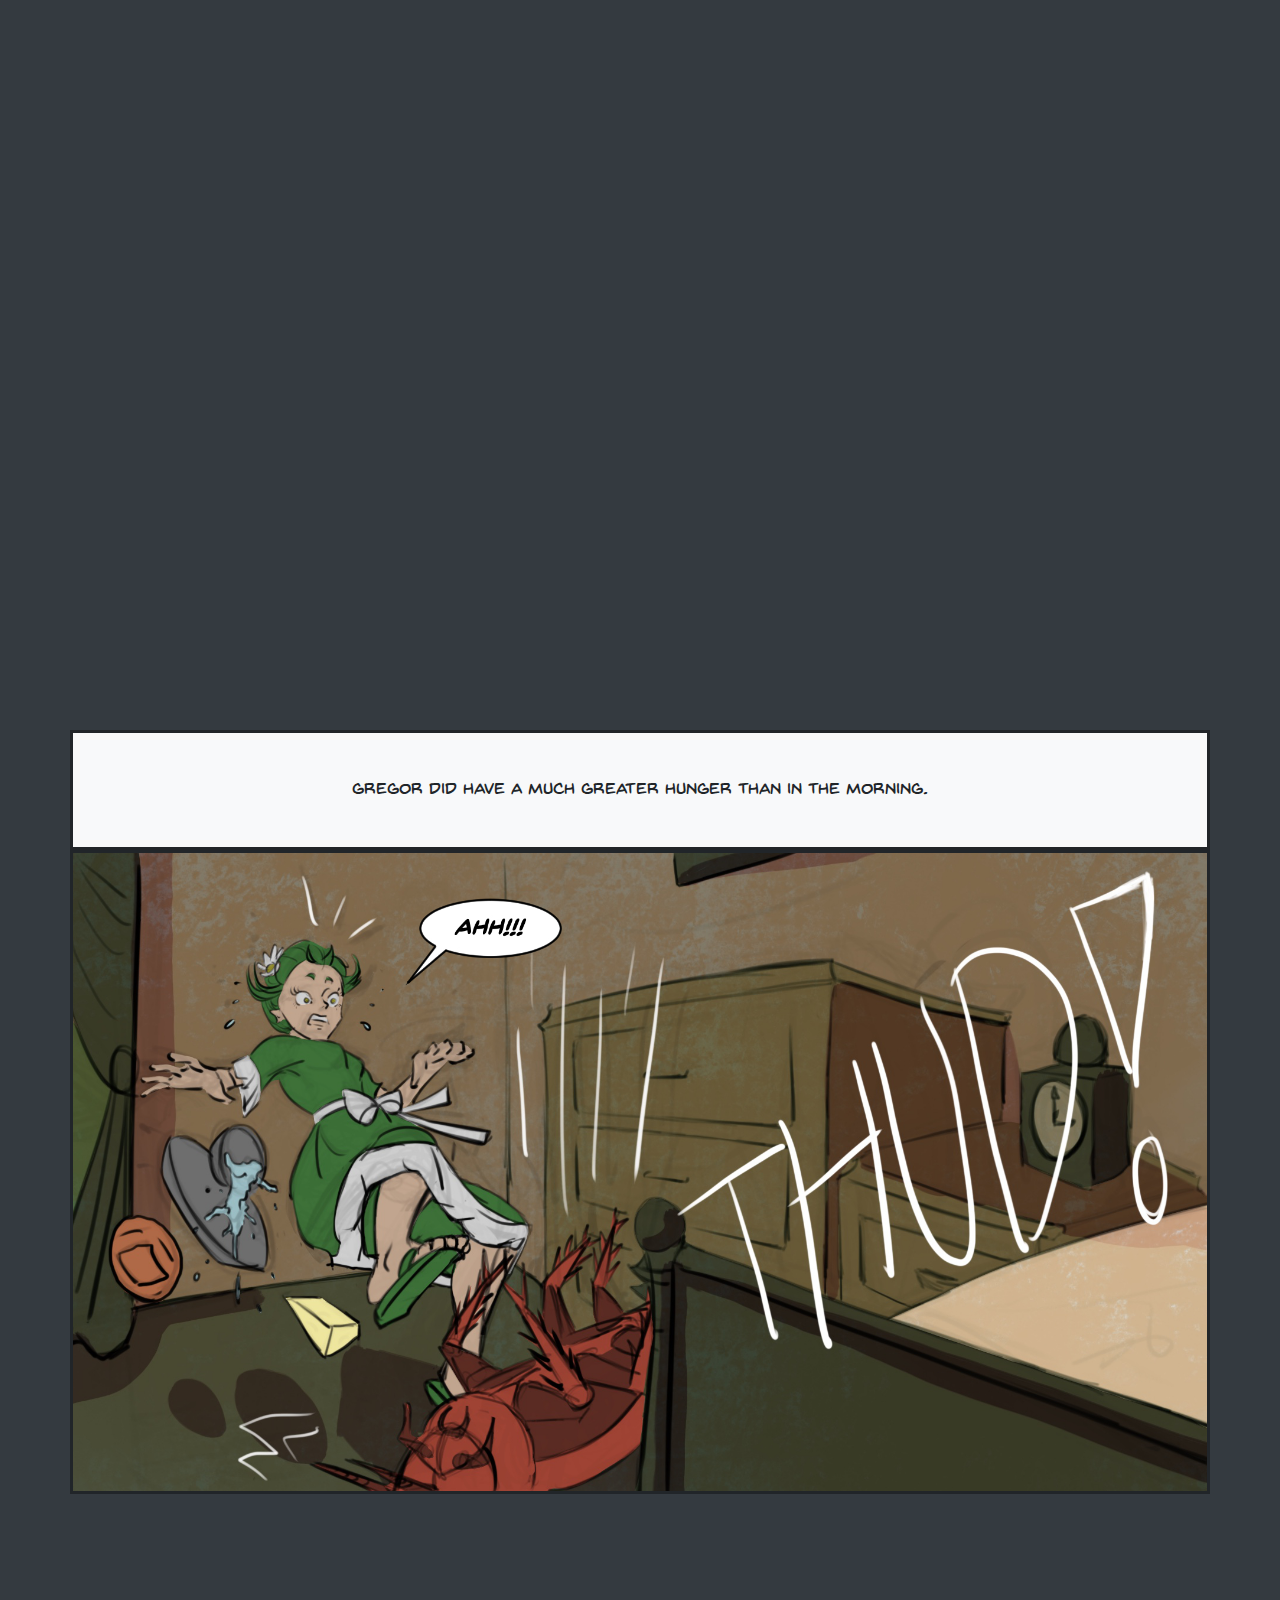
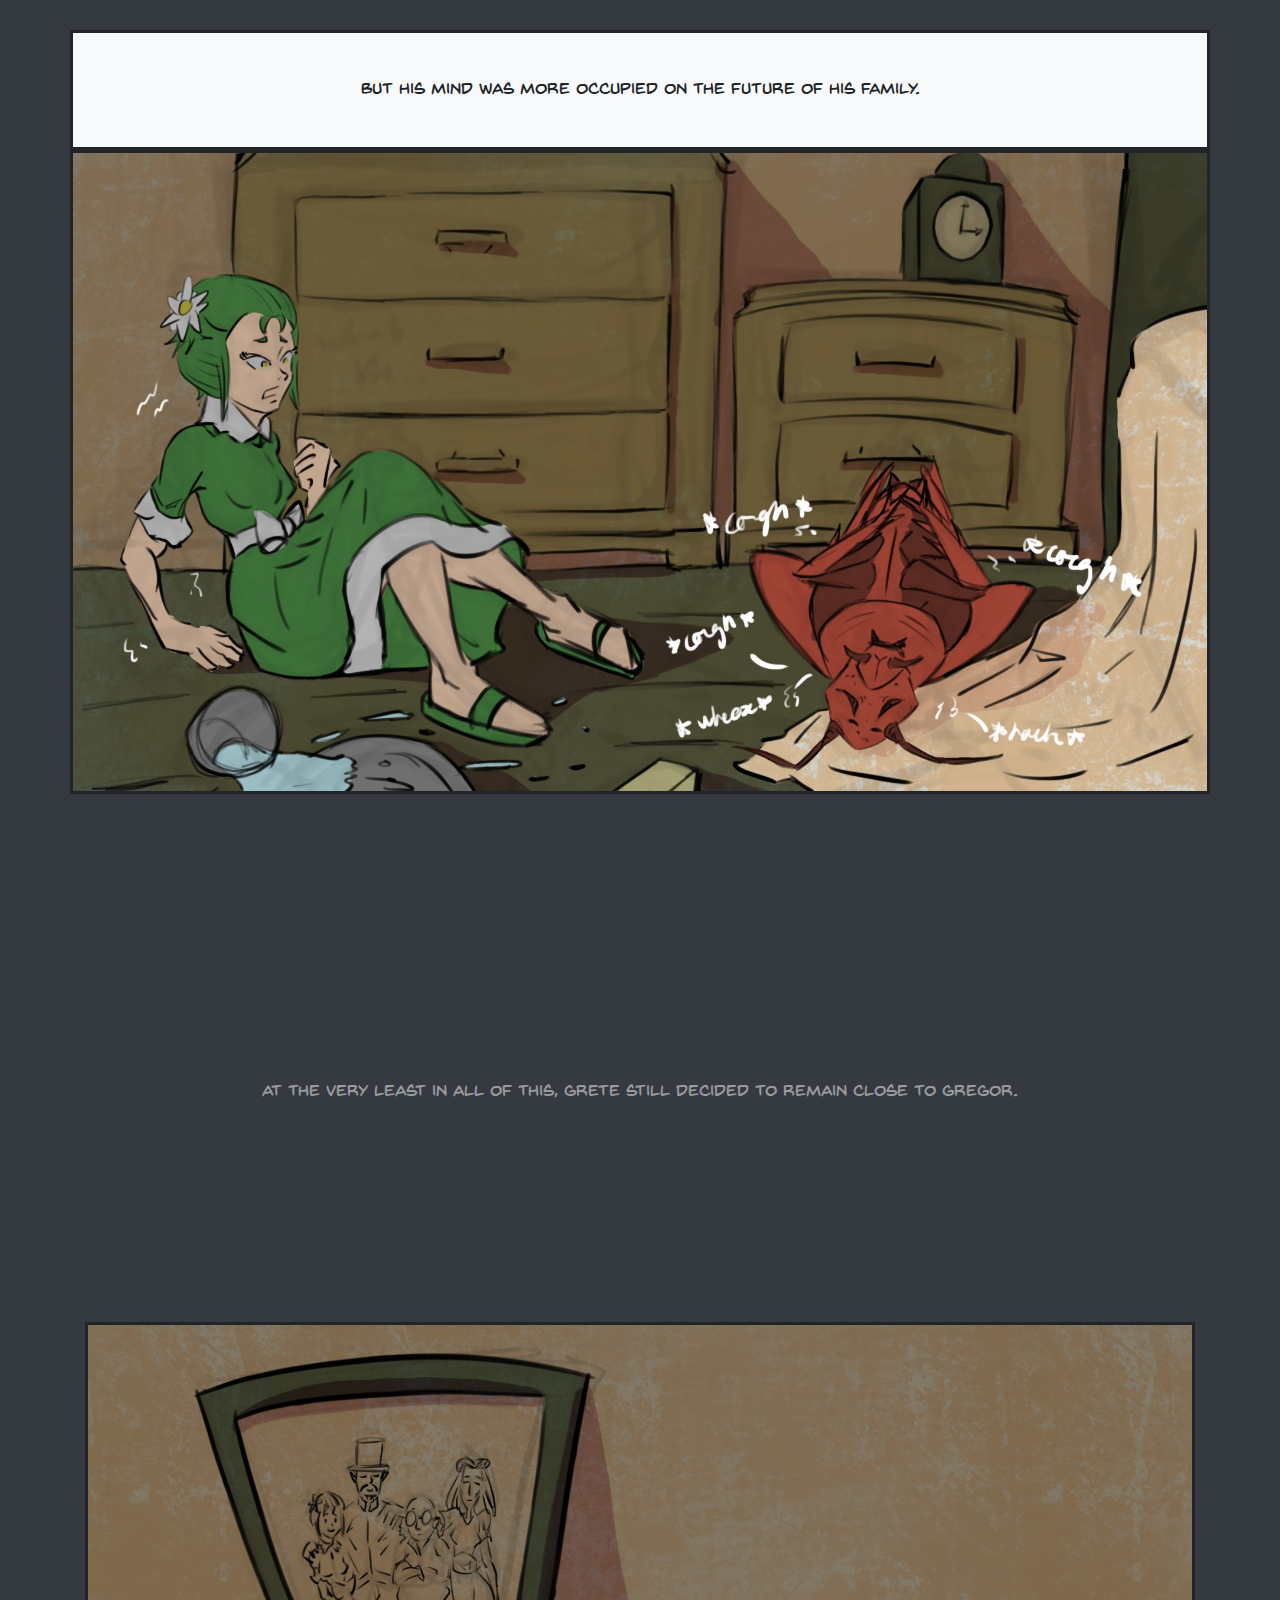
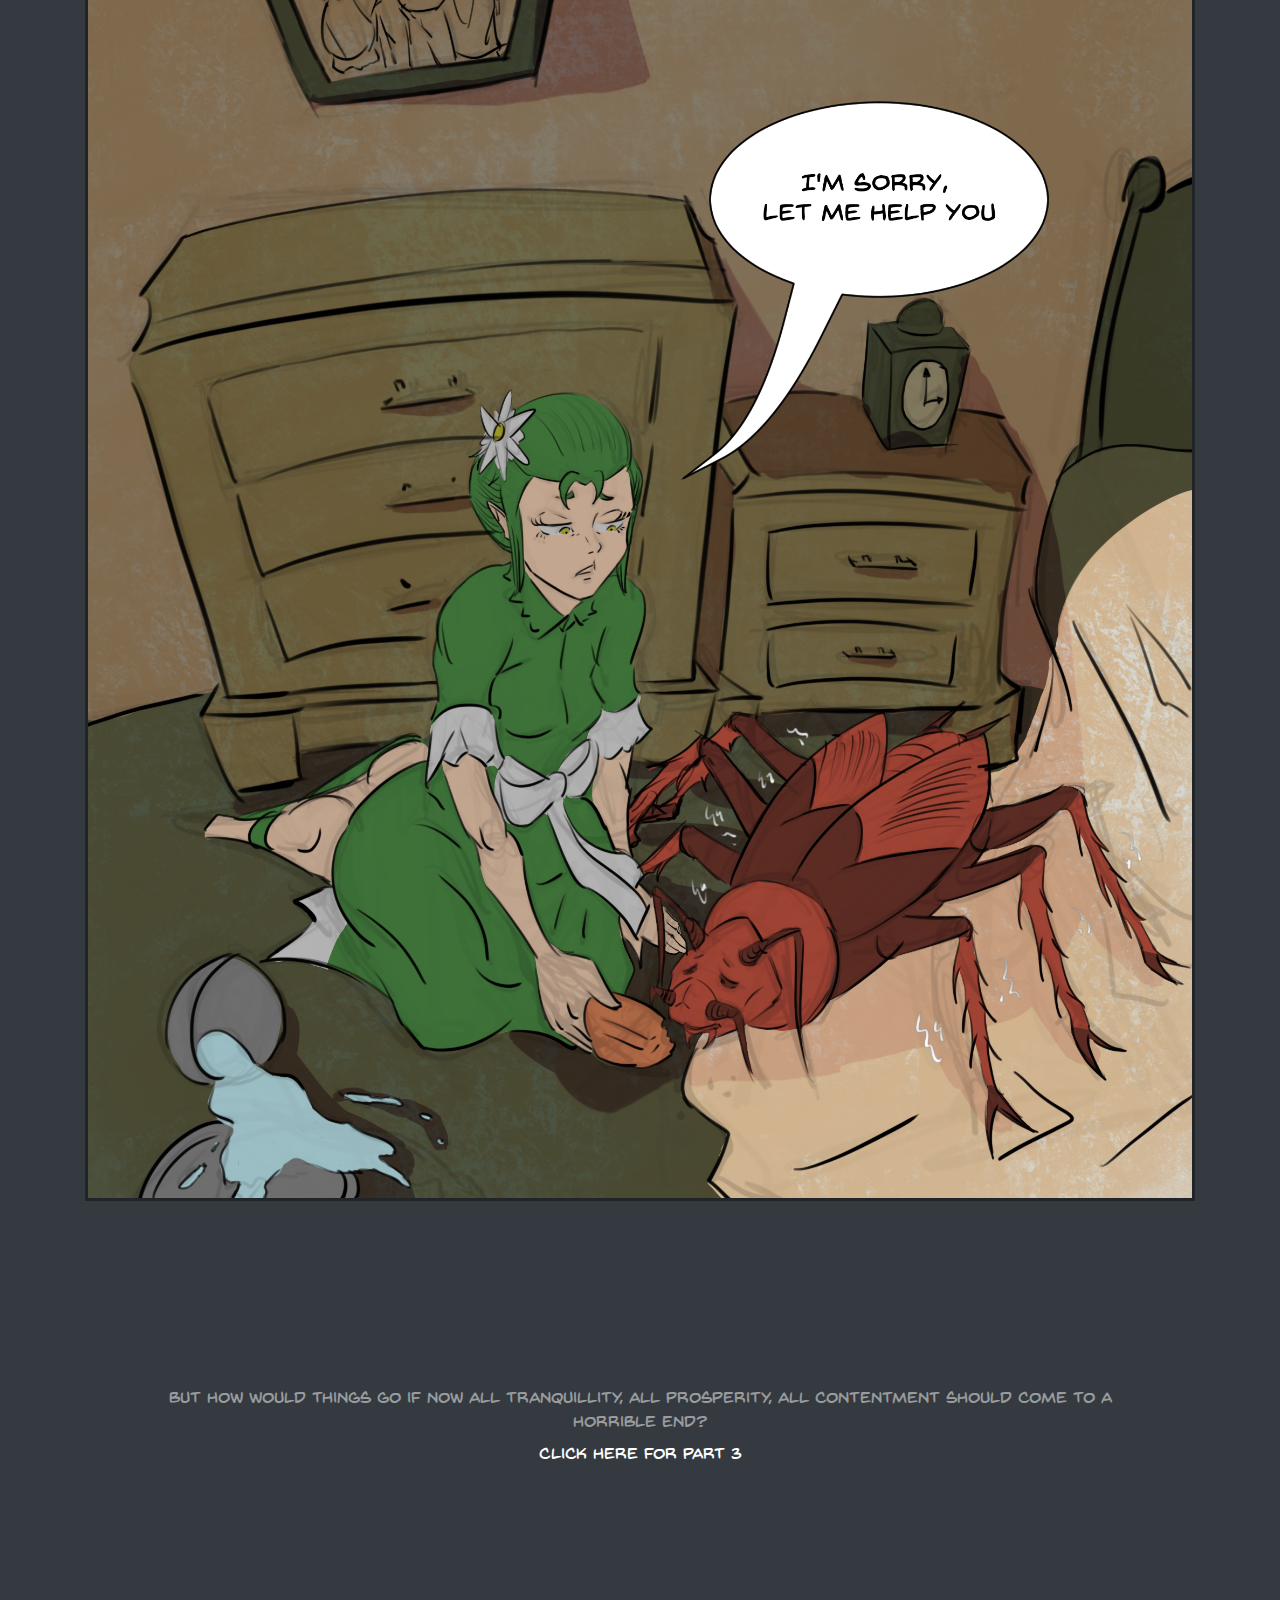
<file: metamorphosis/part2.html>
<!DOCTYPE html>
<html>
<head>
	<title> Metamorphosis </title>
	<!-- Gonna have to review this...
		https://www.w3schools.com/bootstrap4/
	-->
	<link rel="stylesheet" type="text/css" href="css/bootstrap.min.css"> 
	<link rel="stylesheet" type="text/css" href="css/mycss.css"> 


	<script src="javascript/jquery-3.3.1.min.js"></script>
	<script src="javascript/popper.min.js" ></script>
	<script src = "javascript/bootstrap.min.js"></script>

	<!-- For Motion comic Movement -->
	<script src = "javascript/ScrollMagic.min.js"></script>
	<script src="javascript/TweenMax.min.js"></script>

    <!-- <script src="scrollmagic/js/lib/greensock/TweenMax.min.js"></script> -->
	<script type="text/javascript" src="javascript/scrollmagic/minified/plugins/animation.gsap.min.js"></script>
	<script type="text/javascript" src="javascript/scrollmagic/minified/plugins/debug.addIndicators.min.js"></script>
	<script type="text/javascript" src="javascript/scrollmagic/minified/plugins/jquery.ScrollMagic.min.js"></script>
	<script type="text/javascript" src="javascript/scrollmagic/minified/plugins/animation.velocity.min.js"></script>
	<script src = "javascript/mycode.js"></script>

</head>
<body class= "bg-dark">

<!-- All html is being generated here -->

<nav class="navbar navbar-expand-sm bg-dark navbar-dark" style="z-index: 99999">

   <div class="container-fluid">

	<span class="navbar-brand navbar-text text-white">
   	 	The Metamorphosis
    </span>
  <!-- Links -->
  <ul class="navbar-nav">
  	<li class="nav-item">
      <a class="nav-link" href="part1.html">Part 1</a>
    </li>
    <li class="nav-item">
      <a class="nav-link" href="part2.html">Part 2</a>
    </li>
    <li class="nav-item">
      <a class="nav-link" href="part3.html">Part 3</a>
    </li>
    <li class="nav-item">
      <a class="nav-link" href="part4.html">Part 4</a>
    </li>
    <li class="nav-item">
      <a class="nav-link" href="part5.html">Part 5</a>
    </li>
  </ul>

  <ul class="nav navbar-nav navbar-right" style="color: rgba(255,255,255,.5);">
    <li> By Adrele De Guzman</li>
  </ul>
</div>
</nav>



<div class="container h-100">


	<div class="row fullscreenPanel" id= "intro">
		<div class="col-md-12 align-self-center text-center">
			 <p>
			 Once the weather cleared that day 
			 Gregor's father laid out all the financial circumstances  
			 and prospects to his mother and to his sister.
			 </p>
			 Knowing full well that Gregor is no longer in position to work for the family, 
			 Gregor's father planned to move immediately to a new apartment.
		</div>
	</div>

	

	<!-- Long Image -->
<!-- 
	<div class="row fullscreenPanel motionComicWrapper">
		<div class="col-md-12 d-flex flex-column justify-content-center text-center " >
			<span class="panelHeader bg-light"> 	
				Soon after, the family needed to make new plans.
			</span>
			<img src="artwork/final/11.JPG" class="imgFullWidth">
		</div>
	</div>
 -->
	<div class="row fullscreenPanel motionComicWrapper">
		
		<div class="horizontalMovement">
			<div class="horizontalSection d-flex flex-column justify-content-center align-items-center">
				<!-- <span class="panelHeader bg-light"> 	
					Knowing full well that Gregor is no longer in position to work for the family, <br>
					Gregor's father planned to move immediately to a new location.
				</span> -->
				<img src="artwork/final/11.JPG" class="imgFullWidth">
			</div>
			<div class="horizontalSection d-flex flex-column justify-content-center align-items-center">
				<!-- <span class="panelHeader bg-light"> 	
					This of course meant abandoning Gregor to rot away in his room. <br>
					Since their mother was too fragile for anything, it was up to Grete to debate on the situation.
				</span> -->
				<img src="artwork/final/12.JPG" class="imgFullWidth">
			</div>
		</div>

		
		<div class="upwardMovement d-flex flex-column-reverse justify-content-center">
				<span class="panelHeader bg-light" style="height: 120px;"> 	
					Eventually, Grete convinced her parents that she was to take care of Gregor, until his hopefull recovery.
				</span>
			<div class="upwardSection d-flex flex-column justify-content-center align-items-center">
				<span class="panelHeader bg-light" style="height: 120px;"> 	
					Gregor never could have guessed what his sister would do in the goodness of her heart. <br>
					Later that afternoon, she brought him, to test his taste, an entire selection of food.
				</span>
				<img src="artwork/final/13.JPG" class="imgFullWidth">
			</div>
			<div class="upwardSection d-flex flex-column justify-content-center align-items-center">
				<span class="panelHeader bg-light" style="height: 120px;"> 	
					Certainly she would not have her own brother starve to death!
				</span>
				<img src="artwork/final/14.JPG" class="imgFullWidth">
			</div>
			
		</div>

		<!-- Can only handle one image at a time... -->


		<div class="overlappingMovement d-flex flex-column justify-content-center text-center">
			<span class="panelHeader bg-light"> 	
				As she entered his room, Grete did not find him immediately, <br>
				she made the assumption that he was under the bed.
			</span>				
				<img src="artwork/final/15.JPG" class="imgFullWidth">
		</div>

		<div class="overlappingMovement d-flex align-items-center">
				<img src="artwork/final/16.JPG" class="imgFullWidth">
		</div>
		<div class="overlappingMovement d-flex align-items-center">
				<img src="artwork/final/16.JPG" class="imgFullWidth">
		</div>

		
	</div>


	<div class="row fullscreenPanel">
		<div class="d-flex flex-column justify-content-center align-items-center"">
			<span class="panelHeader bg-light" style="height: 120px;">  Gregor Did have a much greater hunger than in the morning.</span>
			<img src="artwork/final/17.JPG" class="imgFullWidth">
		</div>
	</div>

	<div class="row fullscreenPanel">		
		<div class="d-flex flex-column justify-content-center align-items-center"">
					<span class="panelHeader bg-light" style="height: 120px;">  But his mind was more occupied on the future of his family.</span>

			<img src="artwork/final/18.JPG" class="imgFullWidth">
		</div>
	</div>
		


	<div class="row expositionHeader">
		<div class="col-md-12 align-self-center text-center">
			At the very least in all of this, Grete still decided to remain close to Gregor.
		</div>
	</div>



	<!-- Long Image -->
	<div class="row">
		<div class="col-md-12 d-flex flex-column justify-content-center text-center " >
			<img src="artwork/final/19.JPG" class="imgFullWidth">
		</div>
	</div>




	<div class="row fullscreenPanel expositionHeader">
		<div class="col-md-12 align-self-center text-center" >
			But How would things go if now all tranquillity, all prosperity, all contentment should come to a horrible end?
			 <a class="nav-link" href="part3.html" style="color: #fff;"> Click here for Part 3</a>
		</div>
	</div>

</div>





</body>
</html>
</file>
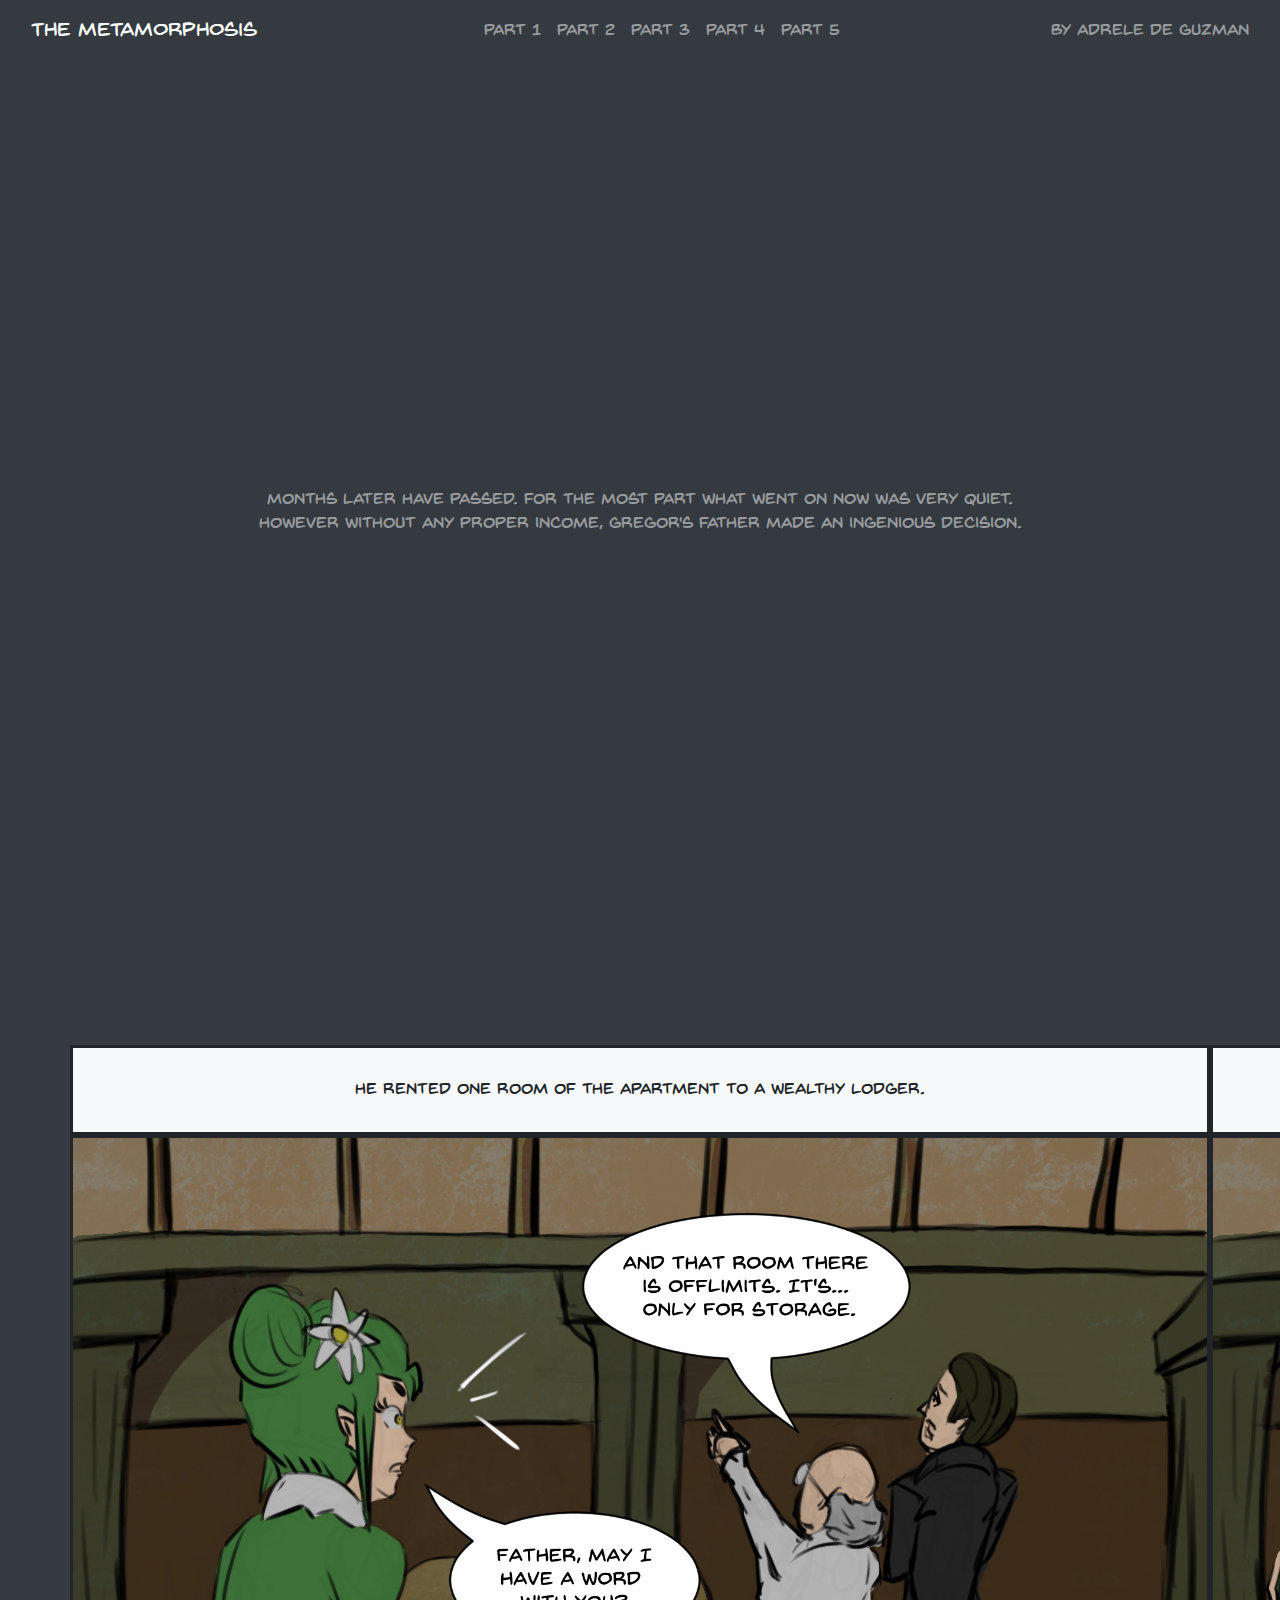
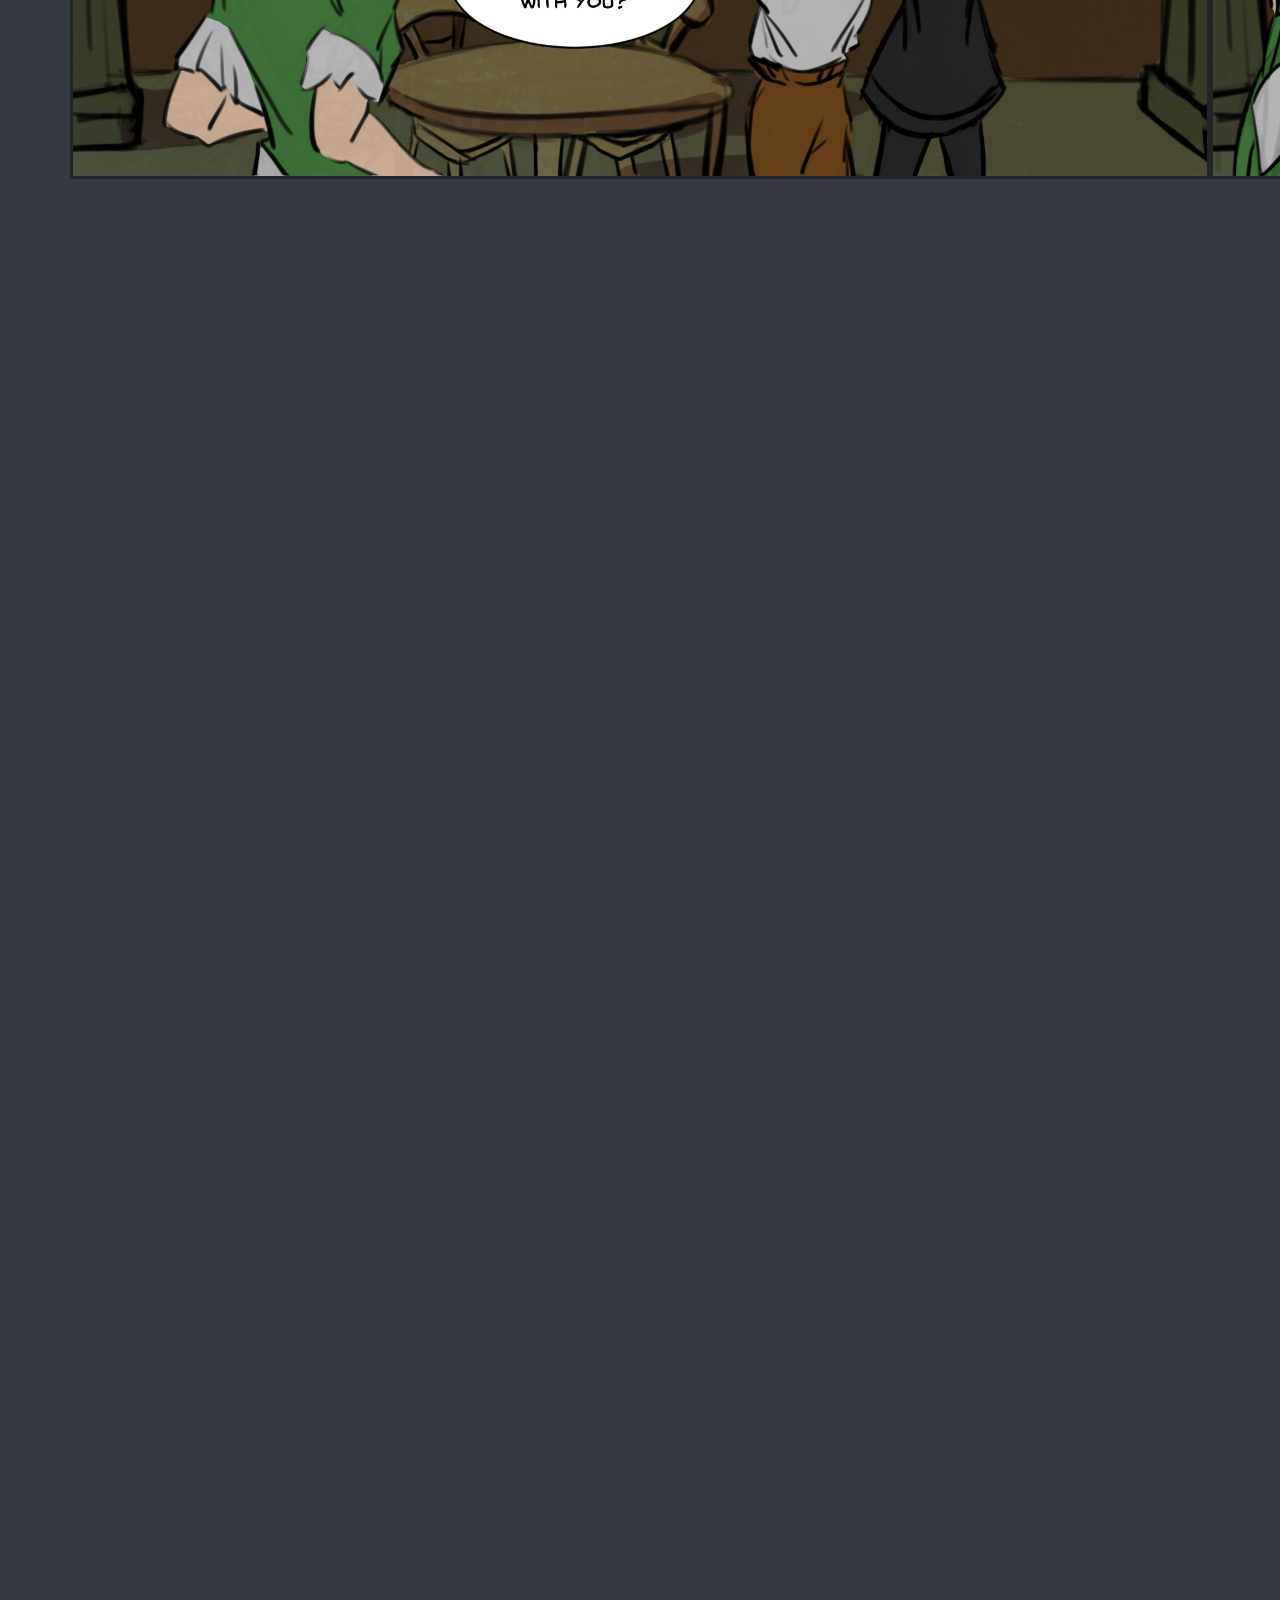
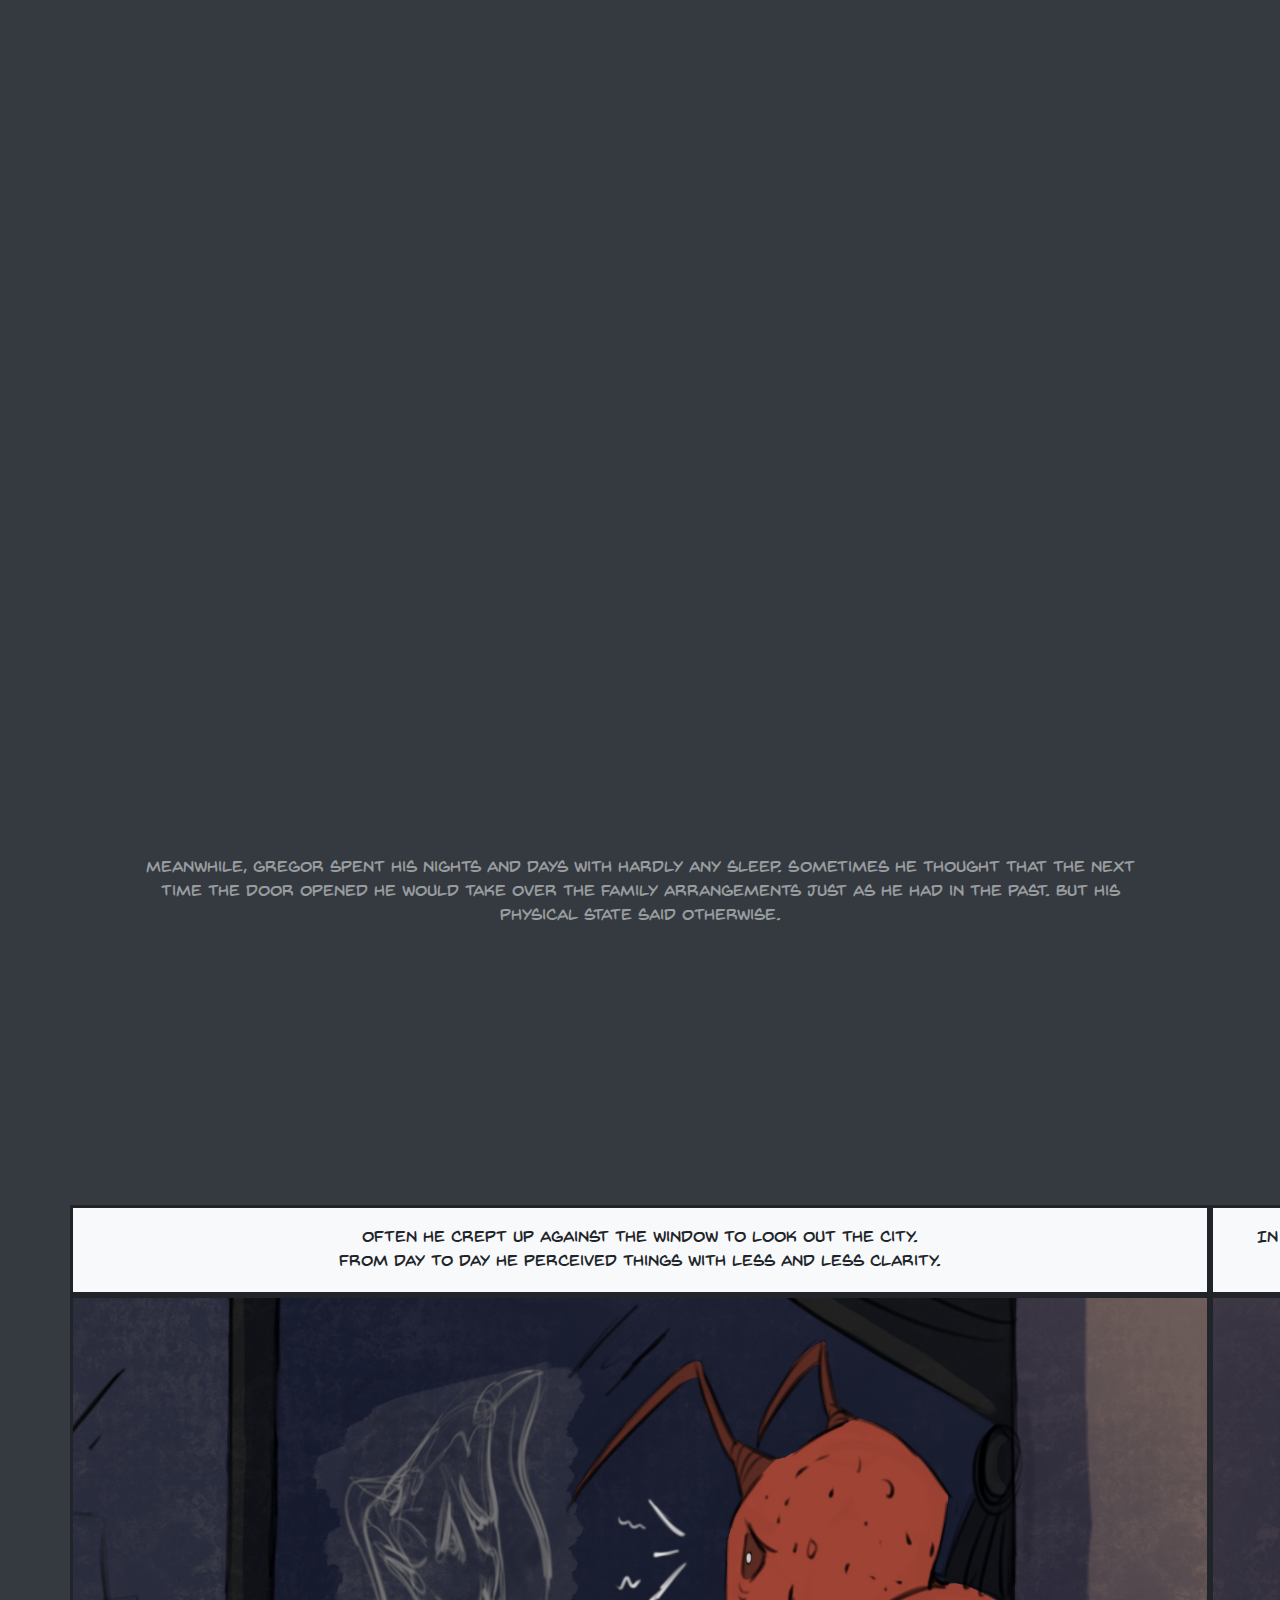
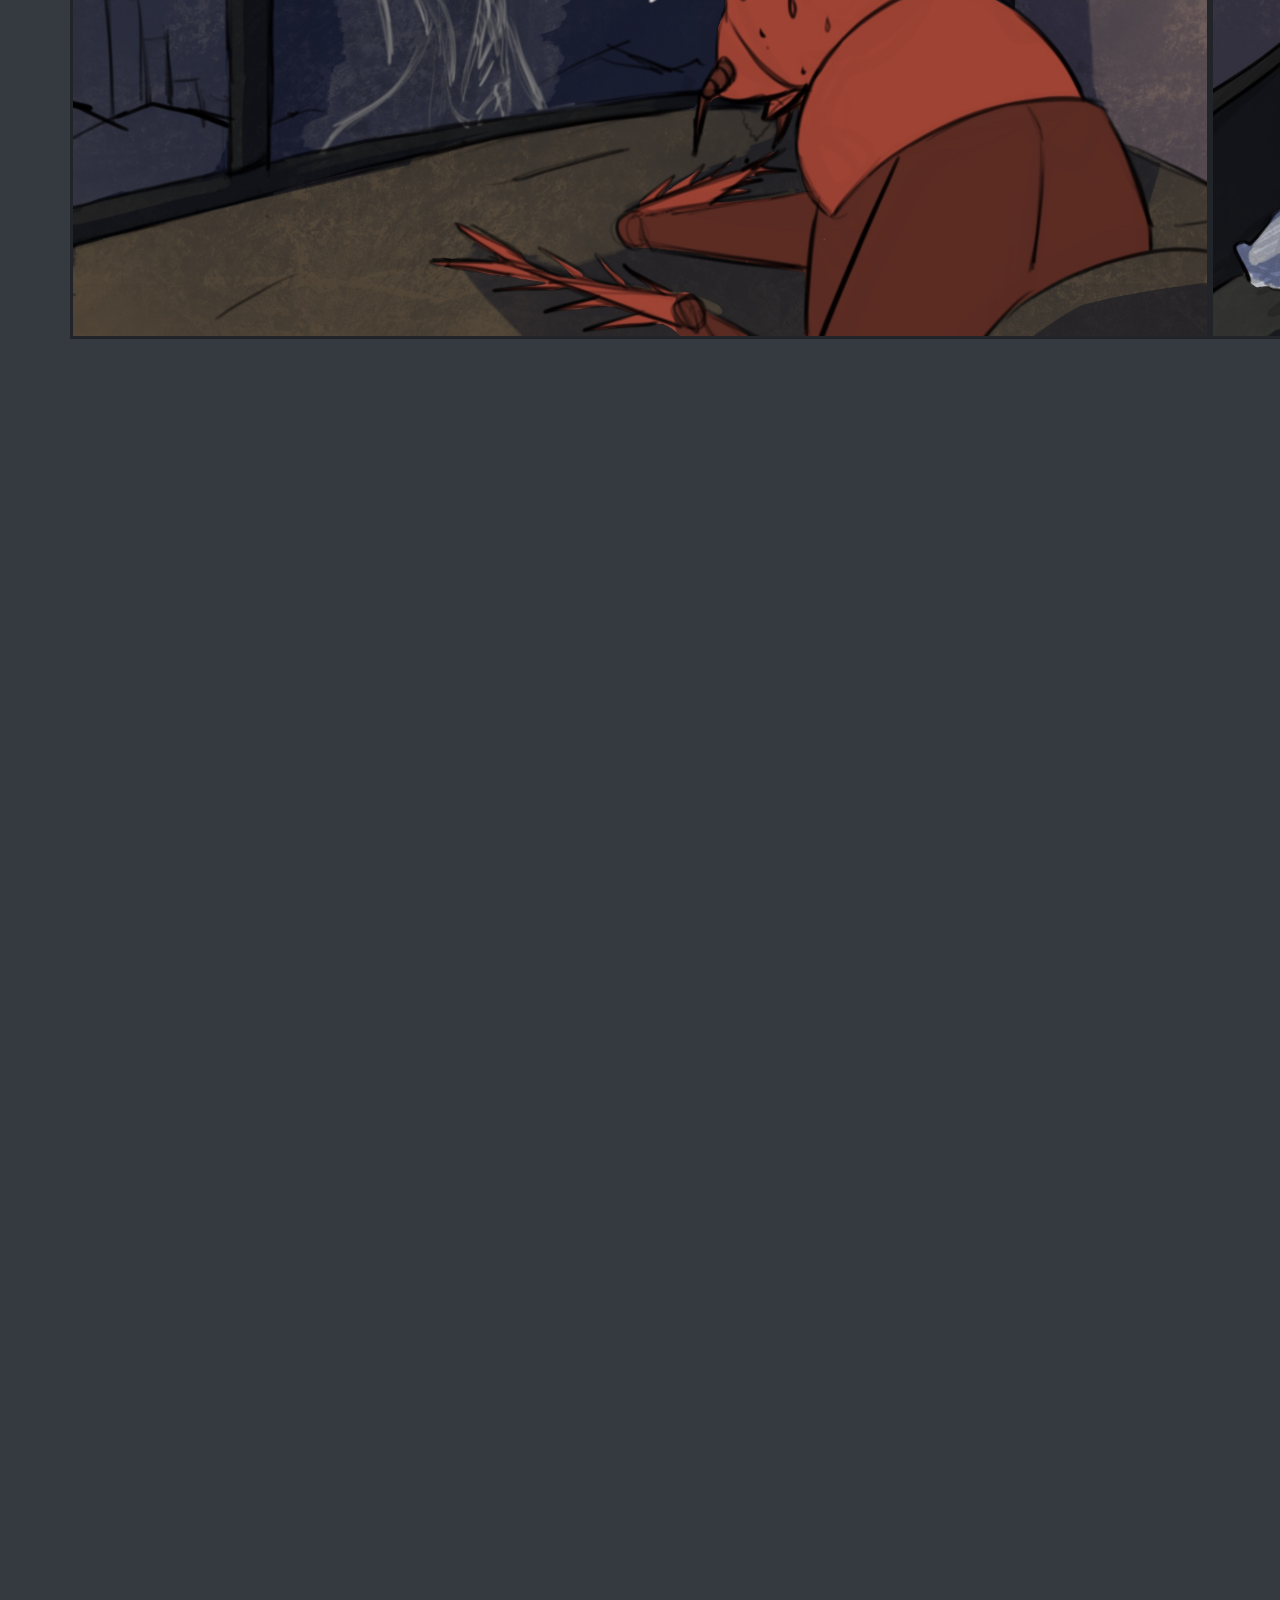
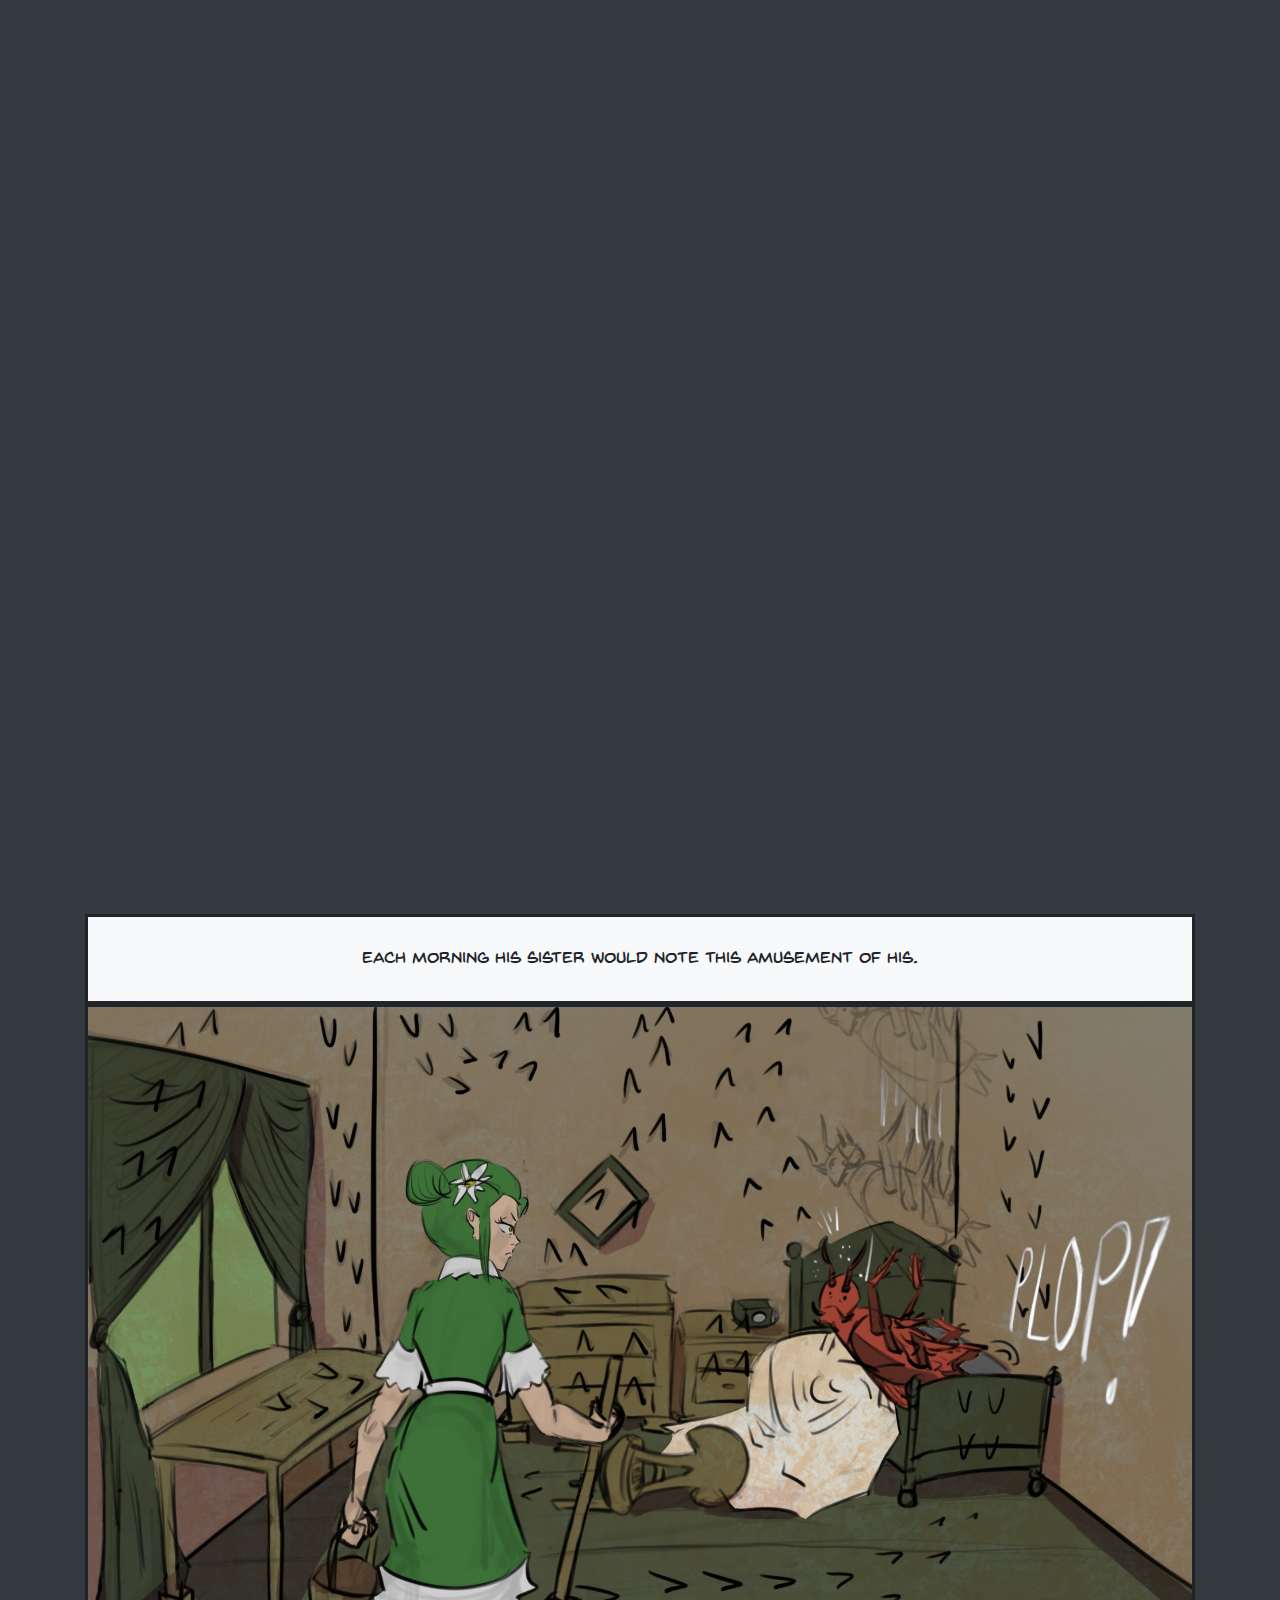
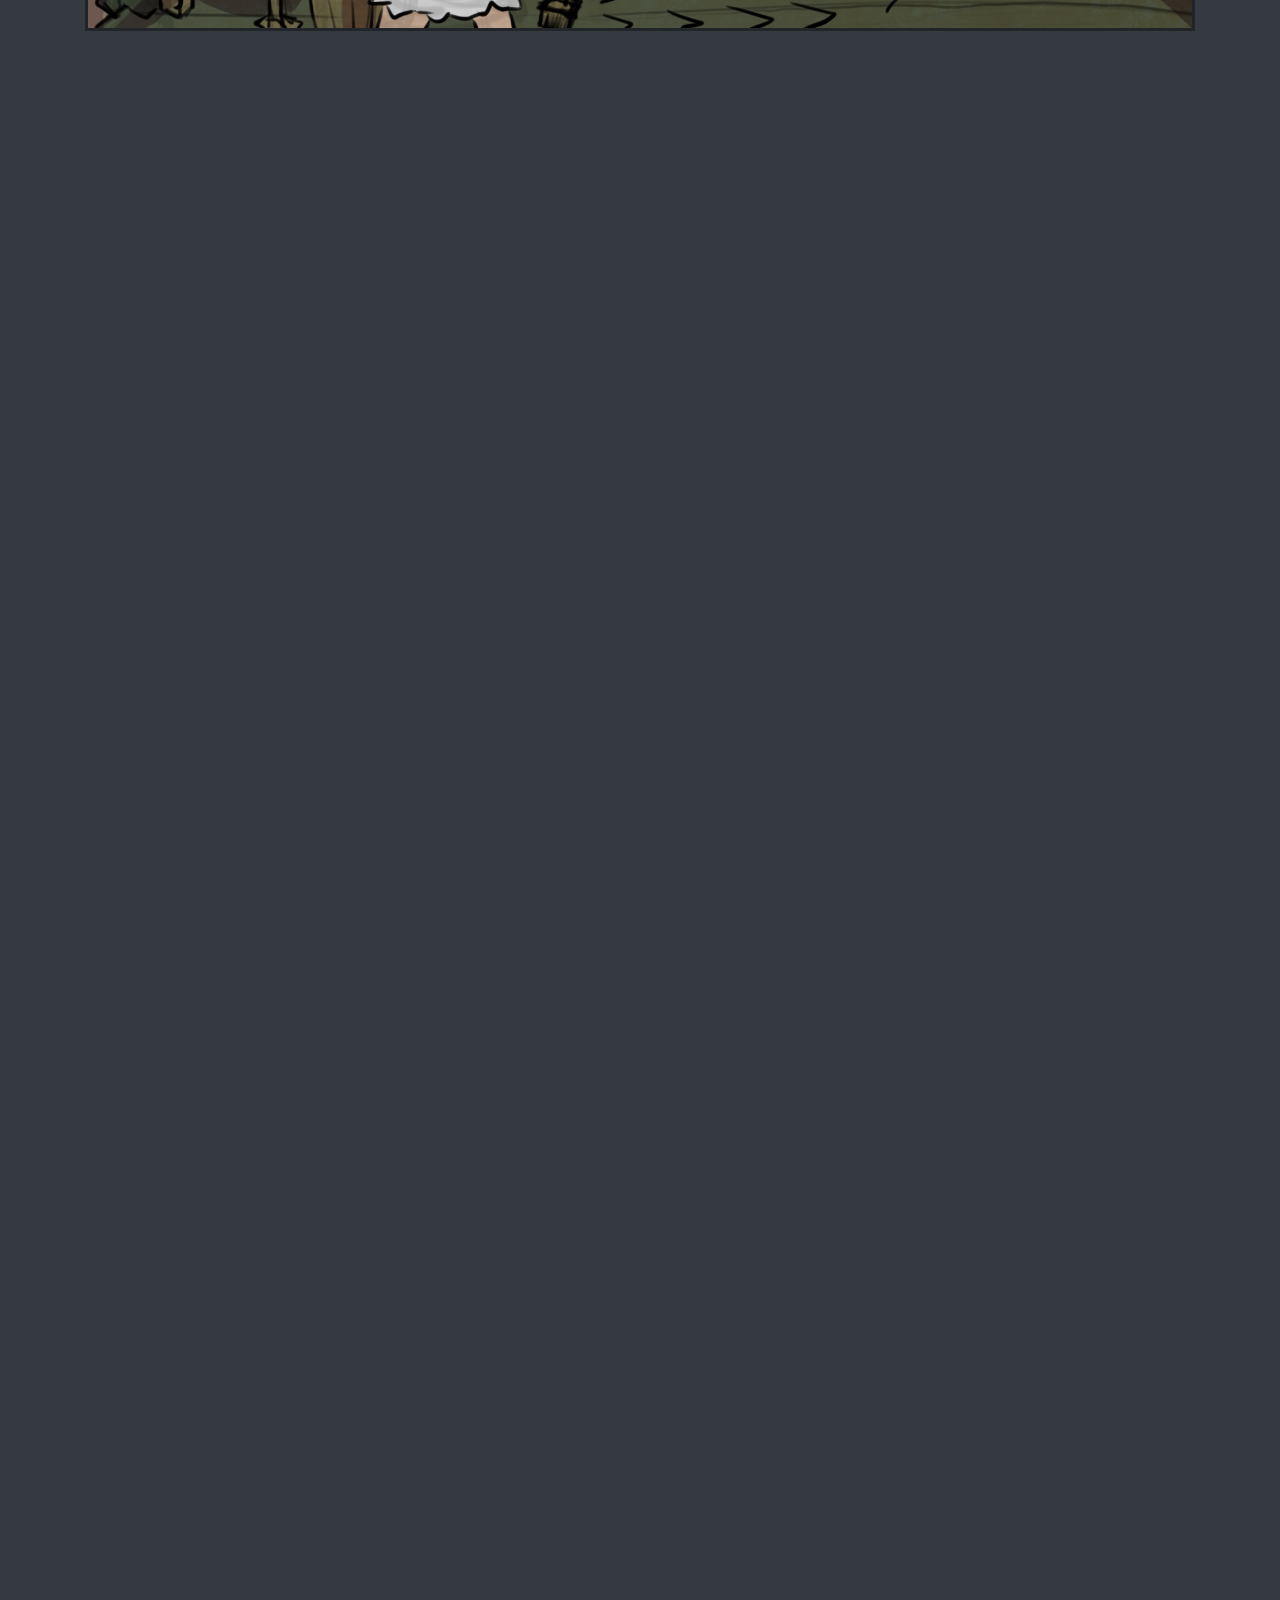
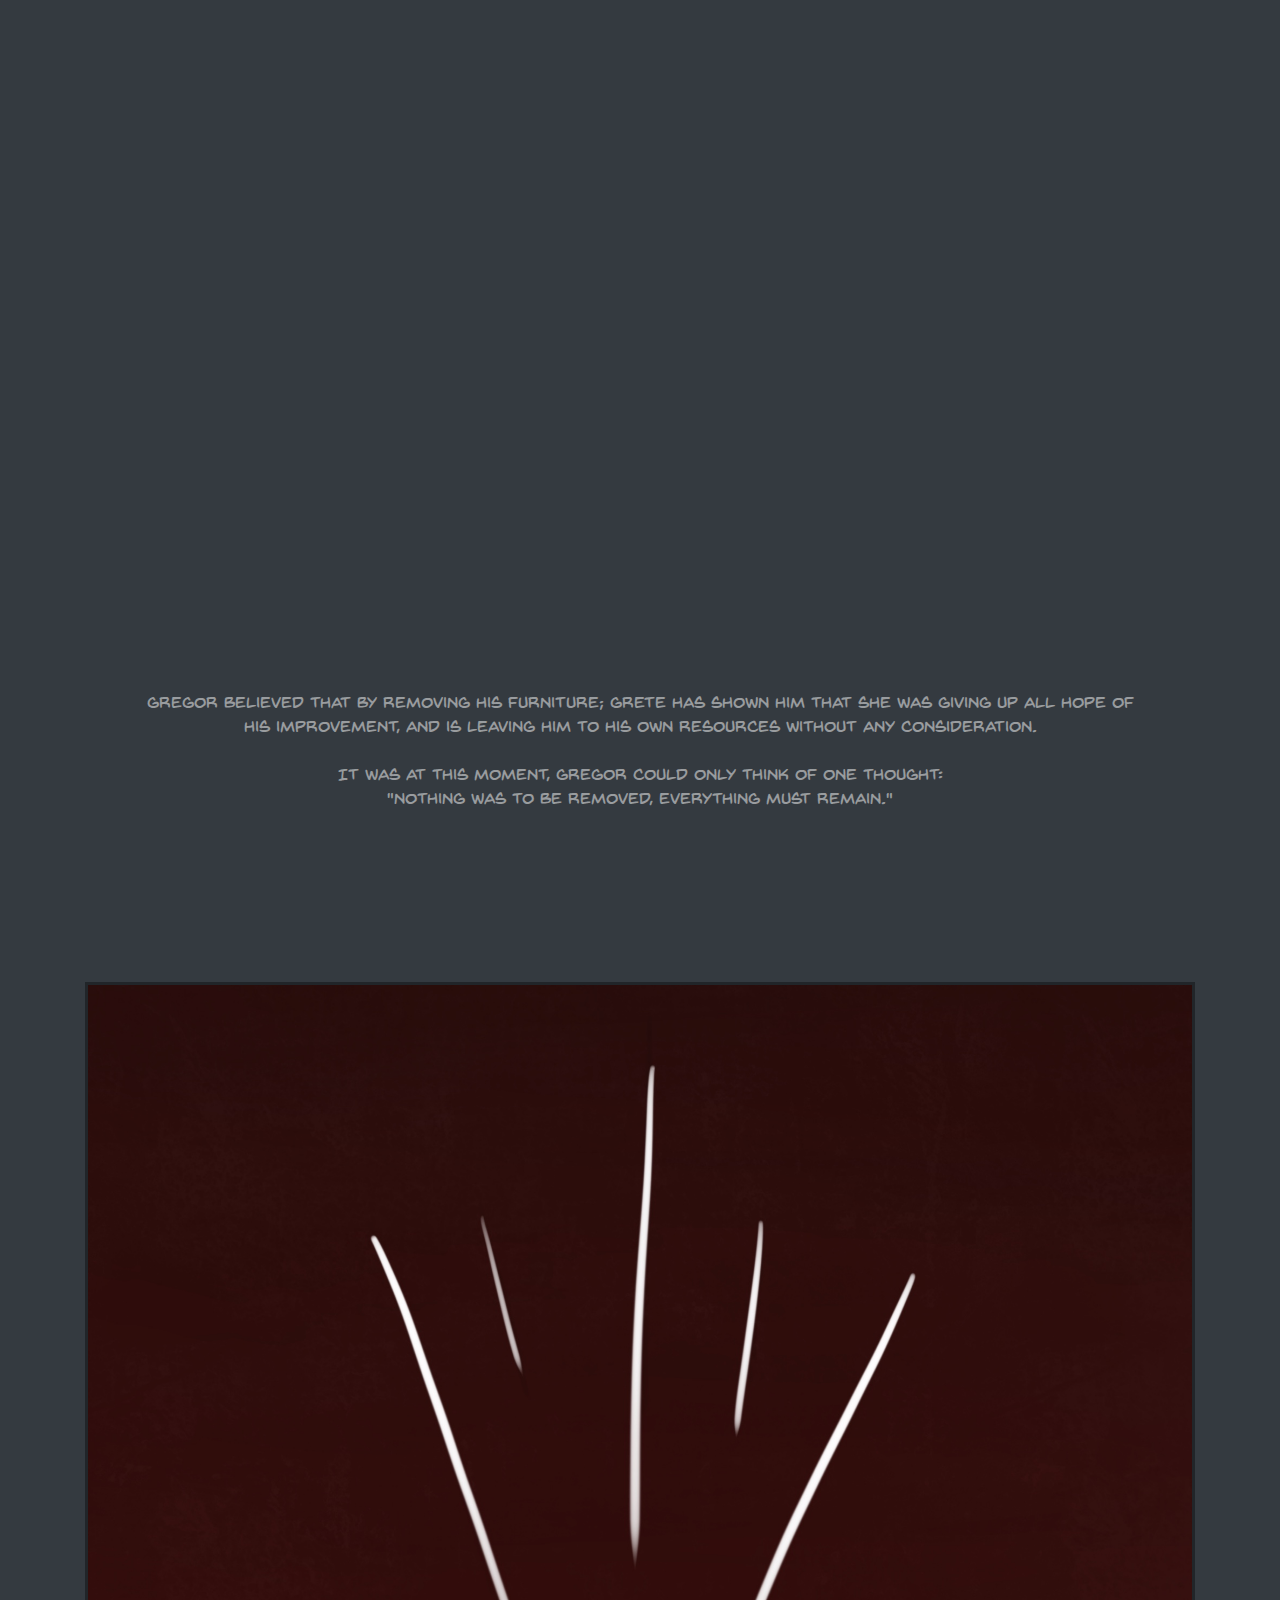
<file: metamorphosis/part3.html>
<!DOCTYPE html>
<html>
<head>
	<title> Metamorphosis </title>
	<!-- Gonna have to review this...
		https://www.w3schools.com/bootstrap4/
	-->
	<link rel="stylesheet" type="text/css" href="css/bootstrap.min.css"> 
	<link rel="stylesheet" type="text/css" href="css/mycss.css"> 


	<script src="javascript/jquery-3.3.1.min.js"></script>
	<script src="javascript/popper.min.js" ></script>
	<script src = "javascript/bootstrap.min.js"></script>

	<!-- For Motion comic Movement -->
	<script src = "javascript/ScrollMagic.min.js"></script>
	<script src="javascript/TweenMax.min.js"></script>

    <!-- <script src="scrollmagic/js/lib/greensock/TweenMax.min.js"></script> -->
	<script type="text/javascript" src="javascript/scrollmagic/minified/plugins/animation.gsap.min.js"></script>
	<script type="text/javascript" src="javascript/scrollmagic/minified/plugins/debug.addIndicators.min.js"></script>
	<script type="text/javascript" src="javascript/scrollmagic/minified/plugins/jquery.ScrollMagic.min.js"></script>
	<script type="text/javascript" src="javascript/scrollmagic/minified/plugins/animation.velocity.min.js"></script>
	<script src = "javascript/mycode.js"></script>

</head>
<body class= "bg-dark">

<!-- All html is being generated here -->

<nav class="navbar navbar-expand-sm bg-dark navbar-dark" style="z-index: 99999">

   <div class="container-fluid">

	<span class="navbar-brand navbar-text text-white">
   	 	The Metamorphosis
    </span>
  <!-- Links -->
  <ul class="navbar-nav">
  	<li class="nav-item">
      <a class="nav-link" href="part1.html">Part 1</a>
    </li>
    <li class="nav-item">
      <a class="nav-link" href="part2.html">Part 2</a>
    </li>
    <li class="nav-item">
      <a class="nav-link" href="part3.html">Part 3</a>
    </li>
    <li class="nav-item">
      <a class="nav-link" href="part4.html">Part 4</a>
    </li>
    <li class="nav-item">
      <a class="nav-link" href="part5.html">Part 5</a>
    </li>
  </ul>

  <ul class="nav navbar-nav navbar-right" style="color: rgba(255,255,255,.5);">
    <li> By Adrele De Guzman</li>
  </ul>
</div>
</nav>



<div class="container h-100">


	<div class="row fullscreenPanel" id= "intro">
		<div class="col-md-12 align-self-center text-center">
			 Months later have passed. For the most part what went on now was very quiet. 
			 <br> However without any proper income, Gregor's father made an ingenious decision.


		</div>
	</div>


	<!--  -->
	<div class="row fullscreenPanel motionComicWrapper">
		<div class="horizontalMovement">

			<div class="horizontalSection d-flex flex-column justify-content-center align-items-center"">
				<span class="panelHeader bg-light"> 	
					He rented one room of the apartment to a wealthy lodger. 
				</span>
				<img src="artwork/final/20.JPG" class="imgFullWidth">
			</div>

			<div class="horizontalSection d-flex flex-column justify-content-center align-items-center"">
				<span class="panelHeader bg-light"> 	
					Grete didn't think this was an ideal solution to their financial situation.
				</span>
					<img src="artwork/final/21.JPG" class="imgFullWidth">
			</div>
			<div class="horizontalSection d-flex flex-column justify-content-center align-items-center"">
				<span class="panelHeader bg-light"> 
					and As the days went on, Grete found the lodger to be quite unlovely.
					
				</span>
						<img src="artwork/final/22.JPG" class="imgFullWidth">
			</div>			
		</div>
	</div>



	<div class="row fullscreenPanel expositionHeader">
		<div class="col-md-12 align-self-center text-center" >
			Meanwhile, Gregor spent his nights and days with hardly any sleep. Sometimes he thought that the next time the door opened he would take over the family arrangements just as he had in the past. But his physical state said otherwise.

		</div>
	</div>


	<div class="row fullscreenPanel motionComicWrapper">

		<div class="horizontalMovement">
			<div class="horizontalSection d-flex flex-column justify-content-center align-items-center">
				<span class="panelHeader bg-light"> 
					Often he crept up against the window to look out the city.
					<br> From day to day he perceived things with less and less clarity.
				</span>
				<img src="artwork/final/23.JPG" class="imgFullWidth">
			</div>
			<div class="horizontalSection d-flex flex-column justify-content-center align-items-center">
				<span class="panelHeader bg-light"> 	
					In order not to lose himself in bleak thoughts, he acquired the habit of crawling back and forth across the walls and ceiling. The experience made it easier for him to breathe.
 
				</span>
				<img src="artwork/final/24.JPG" class="imgFullWidth">
				<!-- <span class="panelHeader bg-light"> 	
					The experience was quite different from lying on the floor. It was easier from him to breathe.
				</span> -->
			</div>

		</div>

	</div>


	<div class="row fullscreenPanel motionComicWrapper">			
		<div class="col-md-12 d-flex flex-column justify-content-center text-center">
			<span class="panelHeader bg-light"> 	
				<!-- His sister noticed immediately his new amusement. -->
					Each morning his sister would note this amusement of his.

			</span>
			<img src="artwork/final/25.JPG" class="imgFullWidth">
		</div>

		<div class="col-md-12 overlappingMovement d-flex flex-column justify-content-center text-center">
			<span class="panelHeader bg-light"> 	
			For as he crept around he left behind here and there traces of his sticky stuff.
			</span>
			<img src="artwork/final/26.JPG" class="imgFullWidth">
		</div>

		<div class="col-md-12 overlappingMovement d-flex flex-column justify-content-center text-center">
			<span class="panelHeader bg-light"> 	
				One night, Grete got the idea of making Gregor's creeping around as easy as possible. <br>
				She thought of removing the furniture in his room which got in the way.
			</span>
			<img src="artwork/final/27.JPG" class="imgFullWidth">
		</div>

		<div class="backwardHorizontalMovement noOpacity">
		 	<div class="horizontalSection d-flex flex-column justify-content-center align-items-center"">
		 		<span class="panelHeader bg-light"> 	
					Furthermore, unbeknownst to Grete, 
					<br> she did not realize that Gregor was watching her the whole time. <br> 
				</span>
				<img src="artwork/final/29.JPG" class="imgFullWidth">
			</div>

		 	<div class="horizontalSection d-flex flex-column justify-content-center align-items-center"">
				<span class="panelHeader bg-light"> 	
					She realised midway that she was in no position to move heavy furniture by herself;  <br>
					 But her parents weren't willing to help her.
				</span>
				<img src="artwork/final/28.JPG" class="imgFullWidth">
			</div>
		 	<div class="horizontalSection d-flex flex-column justify-content-center align-items-center"">
				<span class="panelHeader bg-light"> 	
					Grete first waited until she heard no signs of Gregor's anthics.
				</span>
				<img src="artwork/final/27-2.JPG" class="imgFullWidth">
			</div>
		</div>


		
	</div>


	<!-- <div class="row fullscreenPanel" id= "intro">
		<div class="col-md-12 align-self-center text-center">
			 Nothing was to be removed; everything must remain.
		</div>
	</div> -->
	<div class="row expositionHeader">
		<div class="col-md-12 align-self-center text-center">
			Gregor believed that by removing his furniture; Grete has shown him that she was giving up all hope of his improvement, and is leaving him to his own resources without any consideration. 
			<br> <br>

			It was at this moment, Gregor could only think of one thought: <br> "Nothing was to be removed, everything must remain." <br>
			 
		</div>
	</div>




	<div class="row">
		<div class="col-md-12 d-flex flex-column justify-content-center text-center " >
				<img src="artwork/final/30.JPG" class="imgFullWidth">
		</div>
	</div>


	<div class="row fullscreenPanel motionComicWrapper">

		<div class="overlappingMovement d-flex align-items-center">
			<img src="artwork/final/31-0.JPG" class="imgFullWidth">
		</div>
		<div class="overlappingMovement d-flex align-items-center">
				<img src="artwork/final/31.JPG" class="imgFullWidth">
		</div>

		<div class="overlappingMovement d-flex align-items-center">
			<img src="artwork/final/31.JPG" class="imgFullWidth">
		</div>

		<div class="overlappingMovement d-flex align-items-center">
				<img src="artwork/final/32.JPG" class="imgFullWidth">
		</div>
		<div class="overlappingMovement d-flex align-items-center">
				<img src="artwork/final/32.JPG" class="imgFullWidth">
		</div>
		<!-- <div class="overlappingMovement  d-flex align-items-center">
					<img src="artwork/final/32.JPG" class="imgFullWidth">
		</div> -->
	</div>

	<div class="row fullscreenPanel expositionHeader">
		<div class="col-md-12 align-self-center text-center" >
			Hearing Grete’s screams made the Lodger go outside his room, and before he became truly aware on what he was looking at; The lodger screamed out in a high pitched raw voice.
		</div>
	</div>


	<div class="row">
		<div class="col-md-12 d-flex flex-column justify-content-center text-center " >
			<img src="artwork/final/33.JPG" class="imgFullWidth">
		</div>
	</div>

	<div class="row fullscreenPanel expositionHeader">
		<div class="col-md-12 align-self-center text-center" >
			<p> The lodger then fell as if he was surrendering everything, down onto the ground and layed there motionless.
			It went without saying that he immediately wanted to cancel his room.
			</p>
			<a class="nav-link" href="part4.html" style="color: #fff;"> Click here for Part 4</a>
		</div>
	</div>


</div>





</body>
</html>
</file>
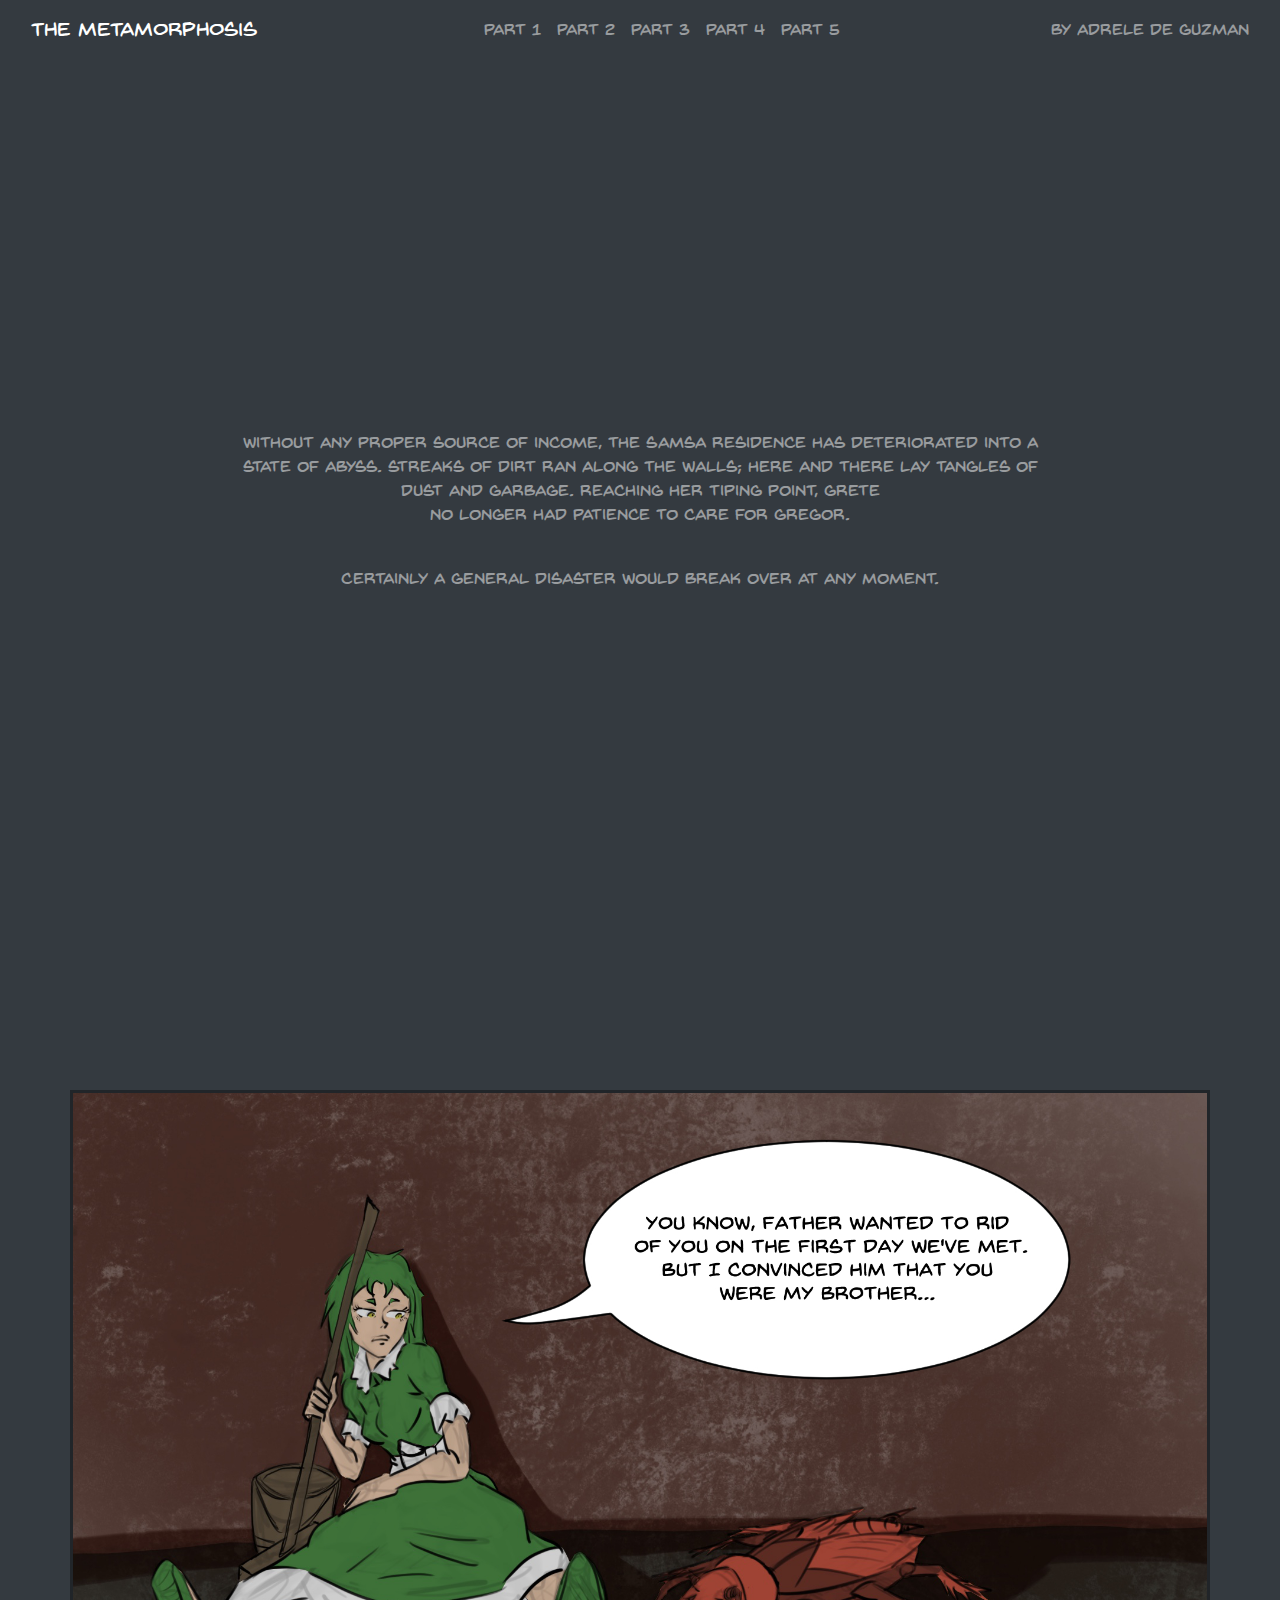
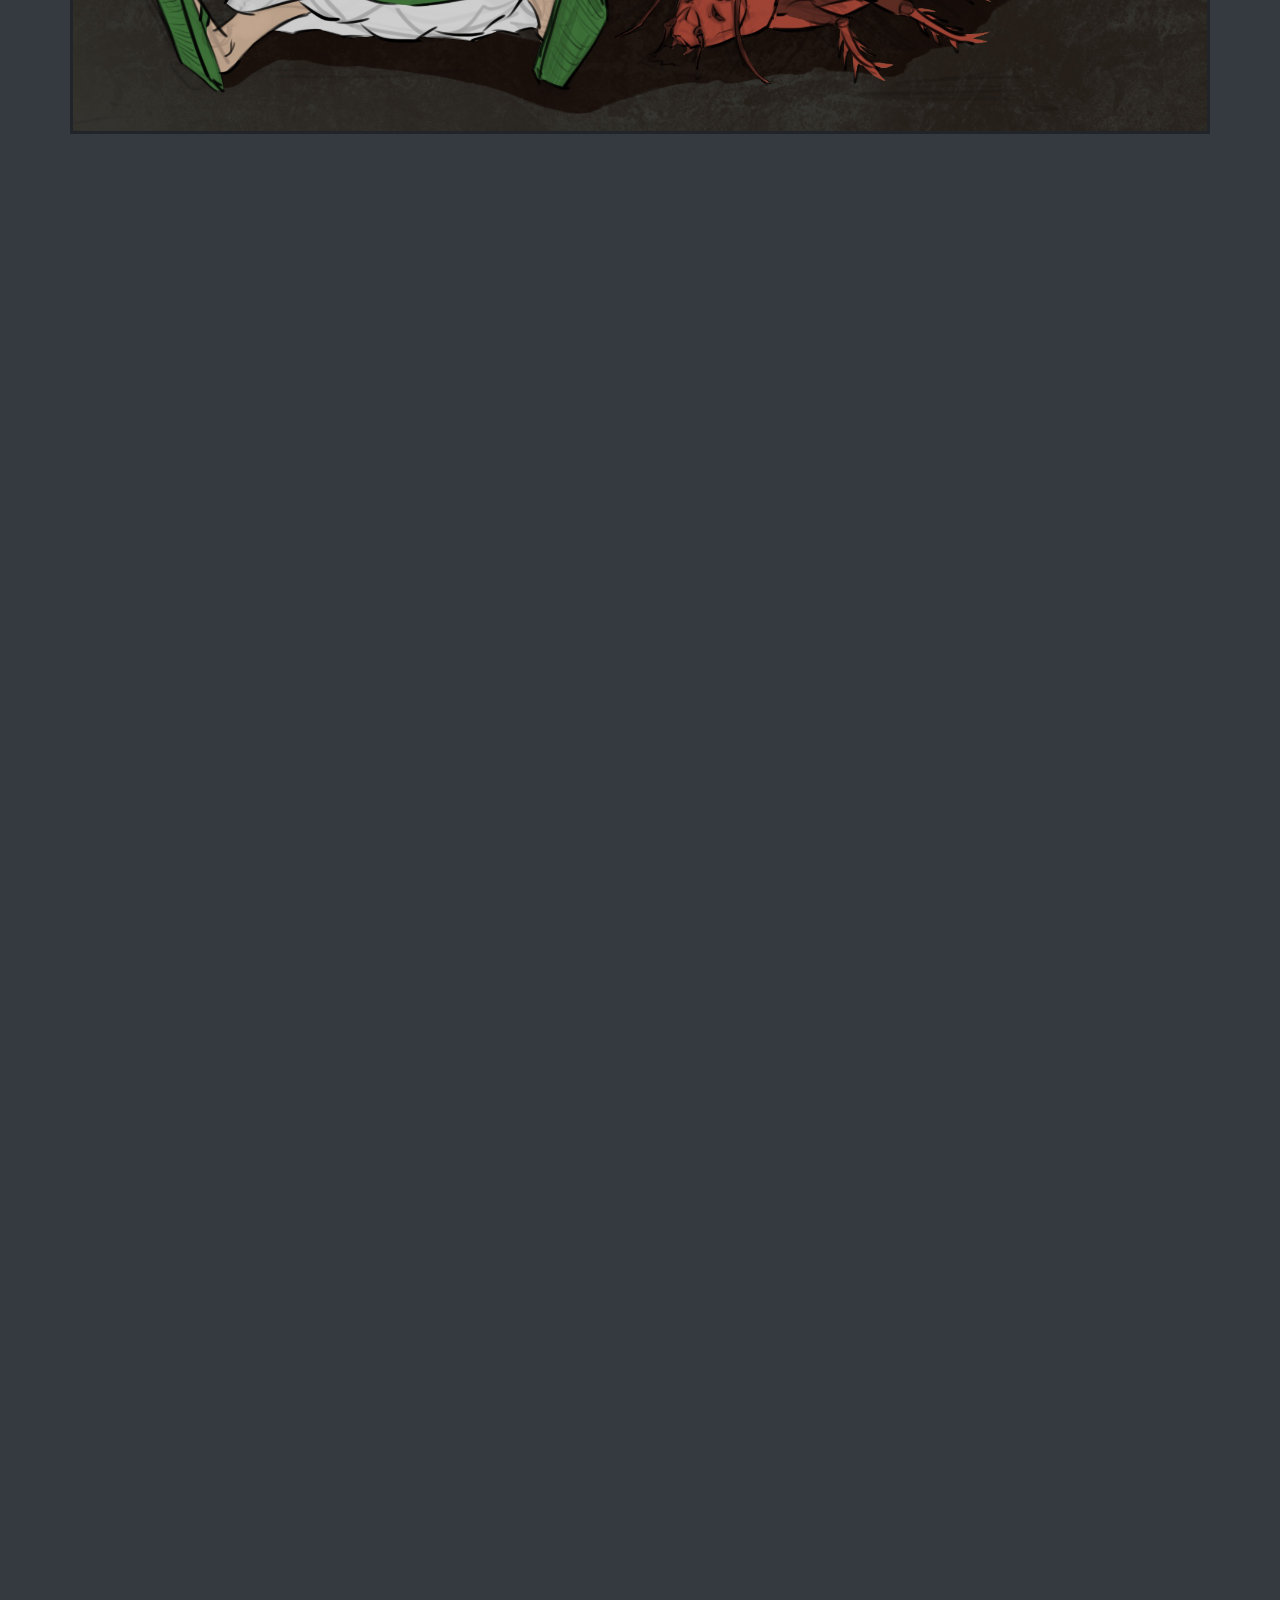
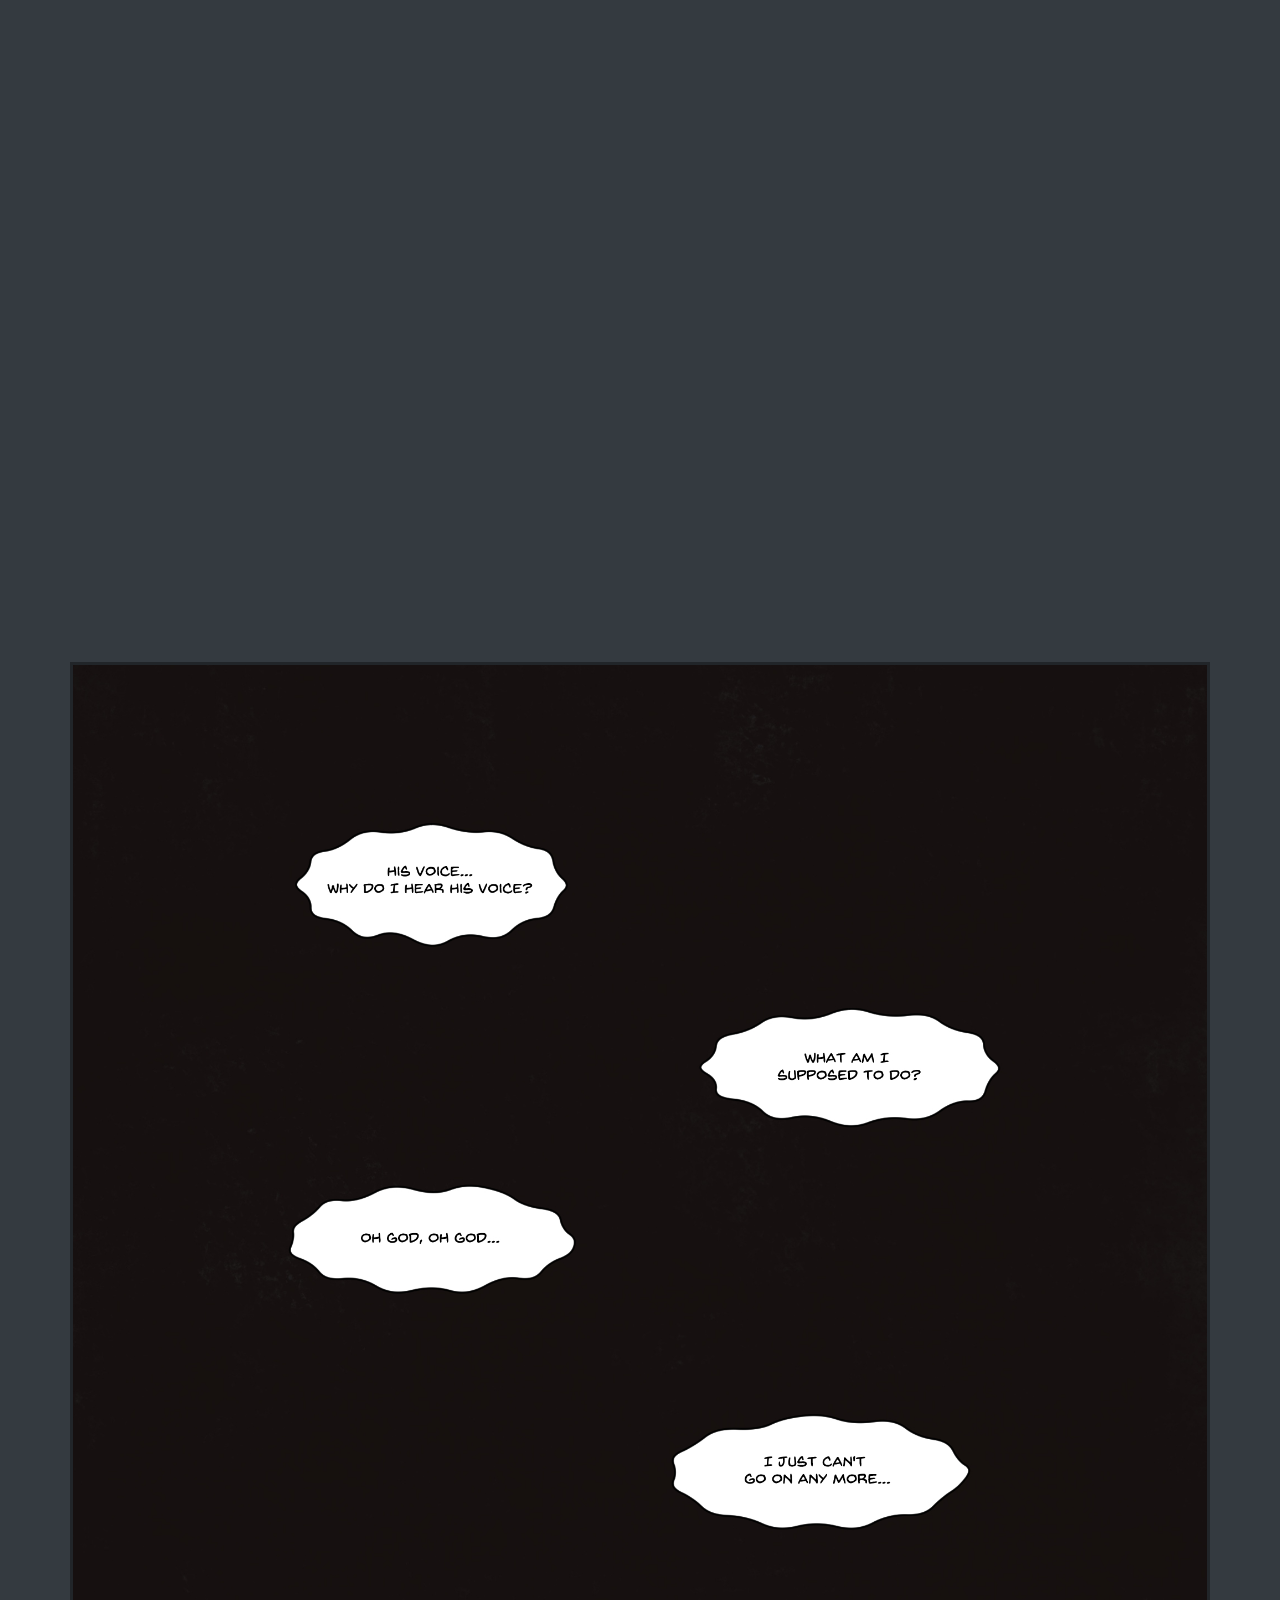
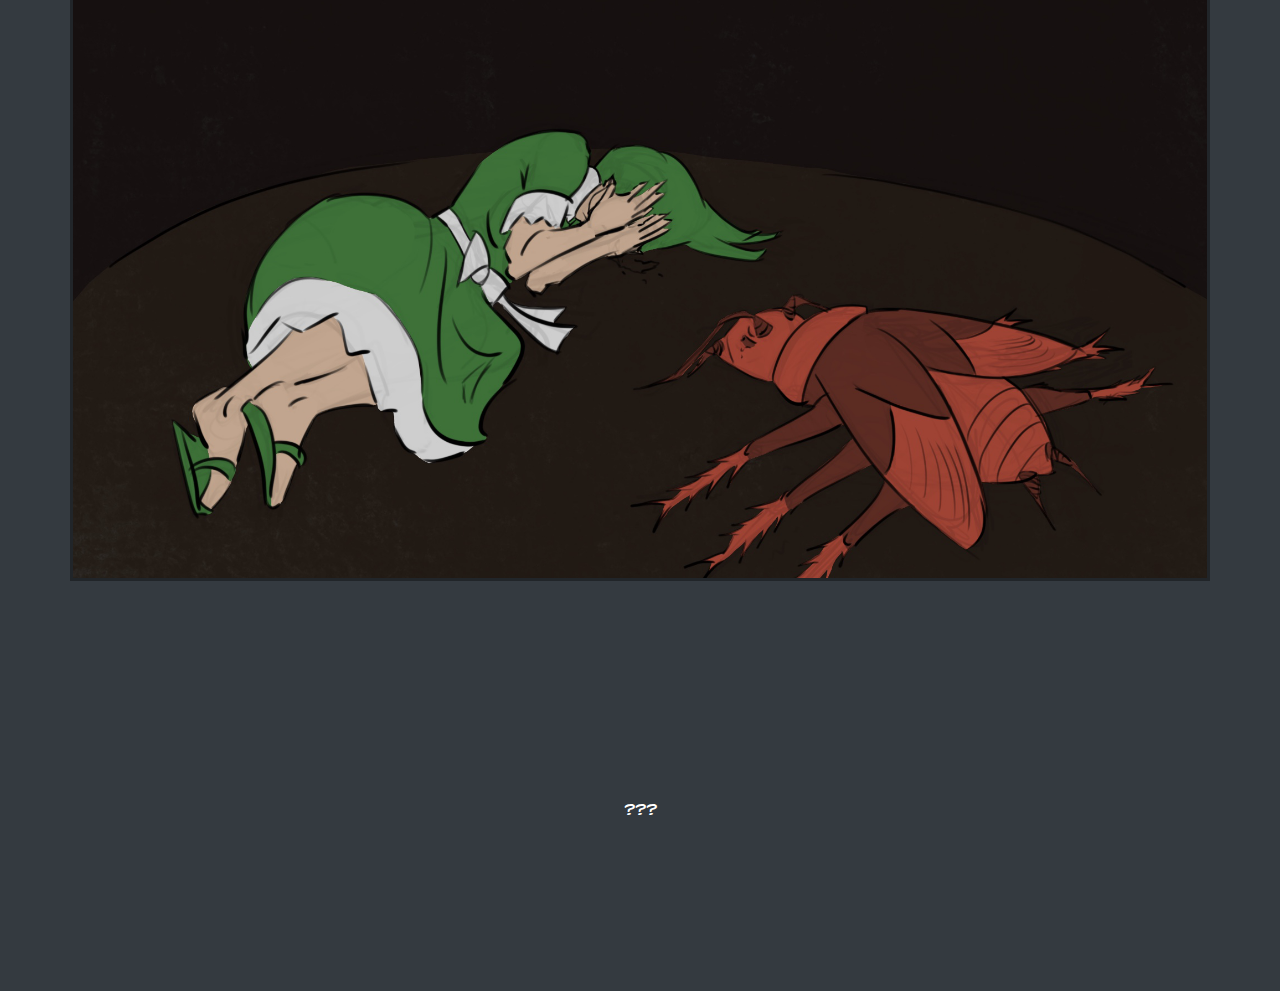
<file: metamorphosis/part4.html>
<!DOCTYPE html>
<html>
<head>
	<title> Metamorphosis </title>
	<!-- Gonna have to review this...
		https://www.w3schools.com/bootstrap4/
	-->
	<link rel="stylesheet" type="text/css" href="css/bootstrap.min.css"> 
	<link rel="stylesheet" type="text/css" href="css/mycss.css"> 


	<script src="javascript/jquery-3.3.1.min.js"></script>
	<script src="javascript/popper.min.js" ></script>
	<script src = "javascript/bootstrap.min.js"></script>

	<!-- For Motion comic Movement -->
	<script src = "javascript/ScrollMagic.min.js"></script>
	<script src="javascript/TweenMax.min.js"></script>

    <!-- <script src="scrollmagic/js/lib/greensock/TweenMax.min.js"></script> -->
	<script type="text/javascript" src="javascript/scrollmagic/minified/plugins/animation.gsap.min.js"></script>
	<script type="text/javascript" src="javascript/scrollmagic/minified/plugins/debug.addIndicators.min.js"></script>
	<script type="text/javascript" src="javascript/scrollmagic/minified/plugins/jquery.ScrollMagic.min.js"></script>
	<script type="text/javascript" src="javascript/scrollmagic/minified/plugins/animation.velocity.min.js"></script>
	<script src = "javascript/mycode.js"></script>


</head>
<body class= "bg-dark">

<!-- All html is being generated here -->
<nav class="navbar navbar-expand-sm bg-dark navbar-dark" style="z-index: 99999">

   <div class="container-fluid">

	<span class="navbar-brand navbar-text text-white">
   	 	The Metamorphosis
    </span>
  <!-- Links -->
  <ul class="navbar-nav">
  	<li class="nav-item">
      <a class="nav-link" href="part1.html">Part 1</a>
    </li>
    <li class="nav-item">
      <a class="nav-link" href="part2.html">Part 2</a>
    </li>
    <li class="nav-item">
      <a class="nav-link" href="part3.html">Part 3</a>
    </li>
    <li class="nav-item">
      <a class="nav-link" href="part4.html">Part 4</a>
    </li>
    <li class="nav-item">
      <a class="nav-link" href="part5.html">Part 5</a>
    </li>
  </ul>

  <ul class="nav navbar-nav navbar-right" style="color: rgba(255,255,255,.5);">
    <li> By Adrele De Guzman</li>
  </ul>
</div>
</nav>


<div class="container h-100">


	<div class="row fullscreenPanel" id= "intro">
		<div class="col-md-12 align-self-center text-center">
			<p>
			Without any proper source of income, the Samsa residence has deteriorated into a state of abyss. 
			Streaks of dirt ran along the walls;
			here and there lay tangles of dust and garbage. Reaching her tiping point, Grete <br>  no longer had patience to care for Gregor.
			</p>

			
			<br>
			Certainly a general disaster would break over at any moment.

			<br>
		</div>
	</div>

	<!--  -->
	<div class="row fullscreenPanel motionComicWrapper">
		<div class="d-flex flex-column justify-content-center text-center " >
			<img src="artwork/final/34.JPG" class="imgFullWidth">
		</div>

		<div class="overlappingMovement d-flex align-items-center">
				<img src="artwork/final/35.JPG" class="imgFullWidth">
		</div>
		<div class="overlappingMovement  d-flex align-items-center">
					<img src="artwork/final/36.JPG" class="imgFullWidth">
		</div>
		<!-- delay -->
		<!-- <div class="overlappingMovement d-flex flex-column justify-content-center text-center">
			<span class="panelHeader bg-light" > 	
				It then hit her, she could only hear the cries of her brother.
			</span>						
			<img src="artwork/final/37.JPG" class="imgFullWidth">
		</div> -->

		<div class="overlappingMovement d-flex align-items-center">				
			<img src="artwork/final/37.JPG" class="imgFullWidth">
		</div>

		<div class="overlappingMovement d-flex align-items-center">				
			<img src="artwork/final/38.JPG" class="imgFullWidth">
		</div>

		<div class="overlappingMovement d-flex flex-column justify-content-center text-center">
			<!-- <span class="panelHeader bg-light" > 	
				Then her care has been holding her back.
			</span>		 -->					
			<img src="artwork/final/39.JPG" class="imgFullWidth">
		</div>
		<div class="overlappingMovement  d-flex align-items-center">
					<img src="artwork/final/39.JPG" class="imgFullWidth">
		</div>
		
	</div>

	<div class="row">
		<div class="d-flex flex-column justify-content-center text-center " >
				<img src="artwork/final/40.JPG" class="imgFullWidth">
		</div>
	</div>


	<div class="row fullscreenPanel expositionHeader">
		<div class="col-md-12 align-self-center text-center" >
			 <a class="nav-link" href="part5.html" style="color: #fff;"> ??? </a>
		</div>
	</div>

	<!-- <div class="row">
		<div class="col-md-12 d-flex flex-column justify-content-center text-center " >
				<img src="artwork/final/42.JPG" class="imgFullWidth">
		</div>
	</div>

	<div class="row fullscreenPanel motionComicWrapper">
		<div class="col-md-12 d-flex flex-column justify-content-center text-center " >
			<img src="artwork/final/43.JPG" class="imgFullWidth">
		</div>

		<div class="overlappingMovement d-flex align-items-center">
				<img src="artwork/final/44.JPG" class="imgFullWidth">
		</div>
		<div class="overlappingMovement  d-flex align-items-center">
					<img src="artwork/final/45.JPG" class="imgFullWidth">
		</div>
		<div class="overlappingMovement  d-flex align-items-center">
					<img src="artwork/final/43.JPG" class="imgFullWidth">
		</div>
		<div class="overlappingMovement  d-flex align-items-center">
					<img src="artwork/final/44.JPG" class="imgFullWidth">
		</div>
		<div class="overlappingMovement  d-flex align-items-center">
					<img src="artwork/final/45.JPG" class="imgFullWidth">
		</div>
			<div class="overlappingMovement  d-flex align-items-center">
					<img src="artwork/final/45.JPG" class="imgFullWidth">
		</div>
	</div>

	<div class="row fullscreenPanel expositionHeader">
		<div class="col-md-12 align-self-center text-center" >
			 "...Gregor, you"
			 <a class="nav-link" href="chapter3.html">Chapter 3</a>
		</div>
	</div> -->


</div>





</body>
</html>
</file>
<file: scrollmagic/css/style.css>
/*
	General styles
*/
body {
	font-family: "Source Sans Pro", Arial, sans-serif;
	background-color: #c7e1ff;
	font-size: 13px;
	-webkit-tap-highlight-color: rgba(0,0,0,0);
}
body, html {
	height: 100%
}

h1, h2, h3, h4 {
	font-family: "Josefin Slab", serif;
}
h1 {
	font-style: italic;
	font-weight: bold;
	font-size: 40px;
}
h2 {
	font-size: 20px;
}
a, a:visited {
	text-decoration: none;
	color: #2e639e;
}
a:hover {
	text-decoration: underline;
}
.touchonly {
	display: none;
}
html.touch .touchonly {
	display: block;
}
.noselect * {
	user-select: none;
	-webkit-user-select: none;
	-khtml-user-select: none;
	-moz-user-select: none;
	-o-user-select: none;
}
.doselect * {
	user-select: auto;
	-webkit-user-select: auto;
	-khtml-user-select: auto;
	-moz-user-select: auto;
	-o-user-select: auto;
}

.clearfix:after {
    content: ".";
    display: block;
    clear: both;
    visibility: hidden;
    line-height: 0;
    height: 0;
}

.clearfix {
    display: inline-block;
}

html[xmlns] .clearfix {
    display: block;
}

* html .clearfix {
    height: 1%;
}
</file>
<file: scrollmagic/css/examples.css>
/*
	Containers
*/
#content-wrapper, #example-wrapper {
	height: 100%;
}
.scrollContainer {
	overflow-y: scroll;
	overflow-x: hidden;
	width: 100%
}
.scrollContainer {
	height: 100%;
	margin: auto;
}
#example-wrapper .scrollContent {
	height: 100%;
}

.horizontal.scrollContainer {
	overflow-y: hidden;
	overflow-x: scroll;
}
#example-wrapper.scrollContainer .scrollContent {
	width: 100%;
	height: auto;
}
#example-wrapper.scrollContainer.horizontal .scrollContent {
	width: auto;
	height: 100%;
}
#example-wrapper.horizontal {
	white-space: nowrap;
	font-size: 0;  /* fix for spaces between inline block divs */
}
#example-wrapper.horizontal div {
	font-size: 13px;
}
#example-wrapper .scrollContent, #example-wrapper.horizontal .scrollContent {
	font-size: 0;
}
#example-wrapper .scrollContent div {
	font-size: 13px;
}
#example-wrapper section {
}

section#titlechart {
	text-align: center;
	position: relative;
	height: 100%;
	min-height: 500px;
	min-width: 100%;
	height: 100vh;
}
.horizontal section, .horizontal section#titlechart{
	display: inline-block;
	vertical-align: top;
	height: 100%;
}
section#titlechart #description {
	top: 50%;
	left: 50%;
	position: absolute;
	width: 600px;
	height: 300px;
	margin: -150px auto auto -300px;
}
section#titlechart.home #description {
	padding-top: 0;
	padding-bottom: 100px;
}
section#titlechart #description h1 {
	margin: 0;
}
section#titlechart #description h2 {
	margin-bottom: 20px;
}
section#titlechart #description a.viewsource {
	margin-bottom: 20px;
	display: inline-block;
}
section#titlechart #description code {
	background-color: #E1F1FF;
	padding-left: 2px;
	padding-right: 2px;
	white-space: nowrap;
}

section#titlechart #description ol, section#titlechart #description p {
	text-align: left;
	max-width: 400px;
	margin: 10px auto 10px auto;
	white-space: normal;
}
section#titlechart #description ol {
	list-style-position: outside;
}
#example-wrapper section#titlechart #description:after {
	content: "↧";
	font-size: 40px;
	display: block;
}
#example-wrapper.horizontal section#titlechart #description:after {
	content: "↦";
}


section.demo * {
	font-size: 13px;
}
section.demo {
	font-size: 0;
	text-align: center;
	background-image: url("../img/example_bg_v.png");
}
section.demo.fullheight {
	min-height: 100%;
}
section.demo.doublewidth, .spacer.doublewidth {
	min-width: 200%;
}
.horizontal section.demo {
	text-align: inherit;
	white-space: nowrap;
	background-image: url("../img/example_bg_h.png");
}
.horizontal section.demo.fullwidth {
	min-width: 100%;
}
/*
	Elements
*/
h1.badge {
	/*cursor: text;*/
	pointer-events: none;
}
h1.badge:after {
	vertical-align: text-top;
	display: inline-block;
	position: absolute;
	cursor: pointer;
	margin-left: 10px;
	font-family: "Source Sans Pro", Arial, sans-serif;
	font-weight: bold;
	font-style: normal;
	color: #FFFFFF;
	font-size: 12px;
	padding: 2px 5px;
	border-radius: 10px;
	pointer-events: all;
}
h1.badge.gsap:after {
	content: "GSAP";
	background-color: #61AC27;
}
h1.badge.velocity:after {
	content: "Velocity.js";
	background-color: #f53a47;
}
.spacer {
	text-align: center;
	min-height: 100px;
	background-image: url("../img/example_bg_spacer_v.gif");
}
.spacer.s0 {
	min-height: 1px;
}
.spacer.s1 {
	min-height: 100px;
}
.spacer.s2 {
	min-height: 200px;
}
.spacer.s3 {
	min-height: 300px;
}
.spacer.s4 {
	min-height: 400px;
}
.spacer.s5 {
	min-height: 500px;
}
.spacer.s6 {
	min-height: 600px;
}
.spacer.s7 {
	min-height: 700px;
}
.spacer.s8 {
	min-height: 800px;
}
.spacer.s9 {
	min-height: 900px;
}
.spacer.s10 {
	min-height: 1000px;
}
.spacer.s_viewport {
	min-height: 100%;
}
.horizontal .spacer {
	background-image: url("../img/example_bg_spacer_h.gif");
	margin-bottom: 0;
	min-height: initial;
	min-width: 100px;
	height: 100%;
	display: inline-block;
	vertical-align: top;
}
.horizontal .spacer.s0 {
	min-width: 1px;
}
.horizontal .spacer.s1 {
	min-width: 100px;
}
.horizontal .spacer.s2 {
	min-width: 200px;
}
.horizontal .spacer.s3 {
	min-width: 300px;
}
.horizontal .spacer.s4 {
	min-width: 400px;
}
.horizontal .spacer.s5 {
	min-width: 500px;
}
.horizontal .spacer.s6 {
	min-width: 600px;
}
.horizontal .spacer.s7 {
	min-width: 700px;
}
.horizontal .spacer.s8 {
	min-width: 800px;
}
.horizontal .spacer.s9 {
	min-width: 900px;
}
.horizontal .spacer.s10 {
	min-width: 1000px;
}
.spacer.s_viewport {
	min-width: 100%;
}

.box1, .box2, .box3 {
	display: inline-block;
	position: relative;
	border-radius: 8px;
	border: 0px solid white;
	text-align: center;
	vertical-align: middle;
	padding: 0 5px;
}
.box1 {
	min-width: 100px;
	height: 100px;
	margin: 0 auto 0 auto;
}
.box2 {
	min-width: 50px;
	height: 50px;
	margin: 25px auto 25px auto;
}
.box3 {
	min-width: 26px;
	height: 26px;
	margin: 37px auto 37px auto;
}
.horizontal .box1 {
	top: 50%;
	max-height: 100px;
	margin: -50px 0 auto 0;
}
.horizontal .box2 {
	top: 50%;
	max-height: 50px;
	margin: -25px 25px auto 25px;
}
.horizontal .box3 {
	top: 50%;
	max-height: 26px;
	margin: -13px 37px auto 37px;
}
.box1 p, .box2 p, .box3 p {
	margin: 5px 15px 5px 15px;
	font-size: 13px;
	font-weight: lighter;
	color: white;
}
.box1 p:first-child {
	margin-top: 27px;
}
.box1 a, .box2 a, .box3 a {
	color: white;
}
.box1.white *, .box2.white *, .box3.white * {
	color: #2e639e;
}
.box2.mario {
	background-color: #004fae;
	border-top: 30px solid #fc112f;
	border-bottom: 10px solid #c4723b;
}
.box3.goomba {
	min-width: 30px;
	height: 4px;
	margin-top: 75px;
	margin-left: 30px;
	margin-bottom: 25px;
	background-color: #b39475;
	border-top: 30px solid #744527;
	border-bottom: 6px solid #c4723b;
}
/*
	colors
*/

.box1.outline, .box2.outline, .box3.outline {
	border: 1px solid white;
}
.blue {
	background-color: #3883d8;
}
.turqoise {
	background-color: #38ced7;
}
.brown {
	background-color: #a66f28;
}
.bordeaux {
	background-color: #953543;
}
.skin {
	background-color: #ED9F4C;
}
.black {
	background-color: #000000;
}
.white {
	background-color: #FFFFFF;
}
.red {
	background-color: #cf3535;
}
.green {
	background-color: #22d659;
}
.orange {
	background-color: #ea6300;
}
/*
	Form
*/
form.move {
	text-align: left;
	position: fixed;
	top: 70px;
	left: 20px;
	display: block;
	background-color: white;
	background-color: rgba(255, 255, 255, 0.9);
	border-radius: 4px;
	padding: 20px;
	z-index: 20;
}
html.touch form.move {
	top: 120px;
}
form > div, form > fieldset > div {
	margin: 10px 0 10px 0;
	display: block;
}
form .slider {
	min-width: 199px;
	display: inline-block;
	position: relative;
	height: 9px;
	border-right: 1px solid #2e639e;
	border-left: 1px solid #2e639e;
	vertical-align: middle;
	margin-right: 5px;
}
form .slider .trackbar {
	margin-top: 4px;
	border-top: 1px solid #2e639e;
	height: 4px;
}
form .slider .handle {
	height: 14px;
	width: 6px;
	position: absolute;
	top: -4px;
	margin-left: -4px;
	left: 0%;
	background-color: white;
	border-radius: 4px;
	cursor: pointer;
	border: 1px solid #2e639e;
}
form .slider .handle:hover, form .slider.dragging .handle {
	background-color: #79b0ee;
}
form .slider + input {
	background-color: transparent;
	border: none;
	padding: 0;
}
form #options label, form #actions label, form #tweenparams label {
	min-width: 90px;
	text-align: right;
	display: inline-block;
	margin-right: 10px;
}
form #tweenparams label {
	min-width: 50px;
}
form #options button {
	width: 65px;
}
form fieldset {
	padding: 0 10px 0 10px;
	margin: 5px 0 0 0;
}
form fieldset:first-child {
	margin-top: -5px;
}
form fieldset legend {
	padding: 0 5px 0 5px;
	margin: 0;
}

.move {
	cursor: move;
}
.move * {
	cursor: auto;
}
.move label {
	cursor: default;
}

/*
	MENU
*/

ul#menu, ul#menu ul {
	list-style: none;
	padding: 0;
}

ul#menu {
	position: fixed;
	z-index: 999;
	width: 540px;
	left: 50%;
	margin: 10px auto auto -270px;
	text-align: center;
}

ul#menu > li {
	display: inline-block;
	margin: 0 5px 0 5px;
	position: relative;
	min-height: 30px;
	border-radius: 4px;
	background-color: #79b0ee;
	vertical-align: top;
	min-width: 165px;
}
ul#menu li a {
	padding: 0 5px 0 5px;
	display: block;
	text-decoration: none;
	line-height: 30px;
	color: white;
	text-transform: uppercase;
	letter-spacing: 0.05em;
	font-size: 15px;
}
ul#menu ul {
	display: none;
}

ul#menu li:hover > a, ul#menu li.current > a {
	color: #2e639e;
}

ul#menu li:hover ul, html.touch ul#menu li.open ul {
	display: block;
	width: 100%;
	padding: 5px 0 5px 0;
	border-top: 1px dashed white;
}
ul#menu ul li a {
	text-transform: none;
	font-size: 12px;
	line-height: 20px;
	font-weight: lighter;
	color: #133f71;
}
ul#menu ul li.current a {
	background-color: #FFFFFF;
}
ul#menu ul li a:hover {
	background-color: #3883d8;
	color: white;
}

.menuwrap {
	position: fixed;
	background-color: white;
	background-color: rgba(255, 255, 255, 0.9);
	min-width: 540px;
	left: 50%;
	margin-left: -270px;
	min-height: 51px;
	border-bottom-left-radius: 8px;
	border-bottom-right-radius: 8px;
	z-index: 99999;
	text-align: center;
	transition: top 0.5s;
	-webkit-transition: top 0.5s; /* Safari */
	transition-delay: 1s;
	-webkit-transition-delay: 1s; /* Safari */
}

#titlechart .menuwrap {
	position: absolute;
	z-index: inherit;
	background-color: transparent;
}

.menuwrap ul#menu {
	position: absolute;
}
.menuwrap > a.prev, .menuwrap > a.next {
	display: block;
	position: absolute;
	background-color: white;
	background-color: rgba(255, 255, 255, 0.9);
	border-radius: 15px;
	line-height: 30px;
	width: 30px;
	height: 30px;
	top: 11px;
	margin: 0 280px;
	box-sizing: border-box;
}
.menuwrap > a.prev:hover, .menuwrap > a.next:hover {
	text-decoration: none;
	background-color: #79b0ee;
	color: #FFFFFF;
}
.menuwrap > a.prev {
	margin-left: 0;
	padding-right: 2px;
	right: 50%;
}
.menuwrap > a.next {
	margin-right: 0;
	padding-left: 4px;
	left: 50%;
}
/*
	mobile
*/
html.touch .menuwrap {
	z-index: 999999;
	box-sizing: content-box;
	min-width: 0;
	width: 100%;
	margin: 0;
	left: 0;
	top: 0;
	height: auto;
	background-color: transparent;
}
html.touch ul#menu {
	position: static;
	margin: 100px 0 0 0;
	text-align: center;
	width: 100%;
	left: 0;
	display: none;
}
html.touch .menuwrap.open {
	height: 100%;
	background-color: rgba(255, 255, 255, 0.9);
	overflow: scroll;
}
html.touch .menuwrap.open ul#menu {
	display: block;
}

html.touch ul#menu > li {
	display: block;
	margin: 10px;
	height: auto;
}
html.touch ul#menu ul {
	margin-top: 10px;
	padding-top: 10px;
	border-top: 1px dashed white;
}
html.touch ul#menu li {
	padding: 10px 0;
}
html.touch ul#menu li ul li{
}
html.touch ul#menu > li a {
	color: #2e639e;
	font-size: 4em;
	line-height: 1.2em;
}
html.touch ul#menu ul li a {
	font-size: 2.5em;
	line-height: 1.2em;
}
html.touch ul#menu ul li a {
}
html.touch ul#menu ul {
	display: block;
}
html.touch ul#menu ul li.current a {
	background-color: transparent;
}
html.touch ul#menu ul li a:hover {
	background-color: transparent;
}
html.touch ul#menu ul li a:active {
	color: white;
}
html.touch .menuwrap > a.prev, html.touch .menuwrap > a.next, html.touch .menubtn {
	width: 80px;
	height: 80px;
	border-radius: 40px;
	top: 10px;
	background-color: #3883d8;
	color: white;
	font-size: 4em;
	line-height: 1.5em;
}
html.touch .menuwrap > a.prev:active, html.touch .menuwrap > a.next:active, html.touch .menubtn:active {
	background-color: white;
	color: #3883d8;
	border: 2px solid #3883d8;
}
html.touch .menuwrap > a.prev {
	margin-right: 70px;
	padding-right: 10px; 
}
html.touch .menuwrap > a.next {
	margin-left: 70px;
	padding-left: 10px;
}
html.touch .menubtn {
	padding: 0;
	border: 0;
	position: absolute;
	left: 50%;
	margin-left: -40px;
	line-height: 0;
	outline: none;

	appearance: none;
	-webkit-justify-content: center;
	-ms-flex-pack: center;
	justify-content: center;
	-webkit-align-items: center;
	-ms-flex-align: center;
	align-items: center;
	transition: 0.3s;
	-webkit-user-select: none;
	-moz-user-select: none;
	-ms-user-select: none;
	user-select: none;
}
html.touch .menubtn:active .button-lines, html.touch .menubtn:active .button-lines::before, html.touch .menubtn:active .button-lines::after{
	background: #3883d8;
}
html.touch .menubtn .button-lines, html.touch .menubtn .button-lines::before, html.touch .menubtn .button-lines::after {
	display: inline-block;
	height: 6px;
	width: 35px;
	border-radius: 4px;
	transition: 0.3s;
	background: #FFFFFF;
	position: relative;
	left: 0;
	top: -5px;
}
html.touch .menubtn .button-lines::before, html.touch .menubtn .button-lines::after {
	content: '';
	position: absolute;
}
html.touch .menubtn .button-lines::before {
	top: 12px;
}
html.touch .menubtn .button-lines::after {
	top: -12px;
}
html.touch .menuwrap.open .menubtn .button-lines {
	background: transparent;
}
html.touch .menuwrap.open .menubtn .button-lines::before {
	top: 0px;
	-o-transform: rotate3d(0, 0, 1, -45deg);
	-moz-transform: rotate3d(0, 0, 1, -45deg);
	-webkit-transform: rotate3d(0, 0, 1, -45deg);
	transform: rotate3d(0, 0, 1, -45deg);
	-o-transform-origin: 50% 50%;
	-moz-transform-origin: 50% 50%;
	-webkit-transform-origin: 50% 50%;
	transform-origin: 50% 50%;
}
html.touch .menuwrap.open .menubtn .button-lines::after {
	top: 0px;
	-o-transform: rotate3d(0, 0, 1, 45deg);
	-moz-transform: rotate3d(0, 0, 1, 45deg);
	-webkit-transform: rotate3d(0, 0, 1, 45deg);
	transform: rotate3d(0, 0, 1, 45deg);
	-o-transform-origin: 50% 50%;
	-moz-transform-origin: 50% 50%;
	-webkit-transform-origin: 50% 50%;
	transform-origin: 50% 50%;
}


/*
	Codecontainer
*/
#codecontainer {
	position: fixed;
	top: 30px;
	bottom: 20px;
	right: 20px;
	left: 20px;
	background-color: white;
	border-radius: 4px;
	z-index: 99999;
	min-height: 300px;
}
#codecontainer pre {
	margin: 0;
	padding: 0;
	line-height: 16px;
	tab-size: 4;
}
#codecontainer pre .break {
	background-color: #F6F6F6;
	font-weight: bold;
	color: #aaa;
}
#codecontainer pre .break:before {
	content: "᎒"
}
#codecontainer .codewrap {
	position: absolute;
	top: 10px;
	bottom: 10px;
	width: 100%;
	overflow: hidden;
	overflow: scroll;
	white-space: nowrap;
}
#codecontainer .code, #codecontainer .linenumbers {
	min-height: 100%;
}
#codecontainer .code {
	padding: 0;
	display: inline-block;
}
#codecontainer .code {
	padding: 0 15px 10px 5px;
}
#codecontainer .linenumbers {
	float: left;
	padding: 0px 5px 0px 10px;
	color: #aaa;
	text-align: right;
	border-right: 1px solid #e5e5e5;
}
#codecontainer span.indent {
	width: 31px;
	display: inline-block;
	white-space: nowrap;
}
#codecontainer #close.button {
	position: fixed;
	top: 20px;
	right: 10px;
	width: 20px;
	height: 20px;
}
#codecontainer #select.button {
	position: fixed;
	top: 20px;
	right: 40px;
	height: 20px;
	padding: 0 10px 0 10px;
}
#codecontainer #close.button:after {
	content: "྾";
}
#codecontainer .button {
	background-color: white;
	border-radius: 10px;
	border: 1px solid #e5e5e5;
	text-align: center;
	cursor: pointer;
	color: #2e639e;
}
#codecontainer .button:hover {
	background-color: #3883d8;
	color: white;
}

/*
	OTHER
*/
a.viewsource:after {
	content: " }";
}
a.viewsource:before {
	content: "{ ";
}

#parallaxContainer {
	width: 900px;
	height: 500px;
	top: 30px;
	position: relative;
}
#parallaxContainer .layer1 {
	height: 100%;
	text-align: center;
	background-image: url("../img/example_parallax_l1.gif");
}
#parallaxContainer .layer2 {
	background-image: url("../img/example_parallax_l2.png");
	position: absolute;
	height: 139px;
	width: 100%;
	bottom: 32px
}
#parallaxContainer .layer3 {
	background-image: url("../img/example_parallax_l3.gif");
	position: absolute;
	height: 32px;
	width: 100%;
	bottom: 0px;
}
#parallaxText {
	width: 0;
	height: 100%;
	margin: auto;
	position: relative;
}
#parallaxText .layer1, #parallaxText .layer2, #parallaxText .layer3 {
	position: absolute;
	font-size: 50px;
	line-height: 50px;
	margin-left: -150px;
	margin-top: -25px;
	width: 300px;
	top: 50%;
	left: 50%;
	text-align: center;
	color: #133f71;
}
#parallaxText .layer1 {
	top: 48%;
}
#parallaxText .layer2 {
	top: 49%;
}
#parallaxText .layer3 a {
	display: block;
	font-family: "Source Sans Pro", Arial, sans-serif;
	font-style: normal;
	font-weight: normal;
}
#parallax1 > div, #parallax2 > div, #parallax3 > div {
	-webkit-transform: translateZ(0);-webkit-backface-visibility: hidden;-webkit-perspective: 1000;
}

.dynamicContent #content {
	width: 390px;
	margin: auto;
	text-align: left;
}
.dynamicContent #content .box1 {
	margin: 10px;
}

.dynamicContent #loader {
	height: 0;
	overflow: hidden;
	line-height: 60px;
}
.dynamicContent #loader.active {
	height: 60px;
}
.dynamicContent #loader img {
	vertical-align: text-bottom;
}

#customactions {
	height: 160px;
	width: 170px;
	margin: auto;
	padding-top: 40px;
	text-align: left;
}
#customactions label {
	width: 100px;
	display: inline-block;
}
#customactions code {
	color: #3883d8;
}
#customactions a.viewsource {
	margin-top: 20px;
	display: block;
	text-align: center;
}
.demo.responsiveDuration {
	position: relative;
}
.responsiveDuration .box1 {
	top: 50%;
	left: 50%;
	position: absolute;
	margin-top: -50px;
	margin-left: -50px;
}
#destroybox a {
	display: block;
	margin-top: 20px;
}
#destroybox a.disabled {
	color: #79b0ee;
}
#mobileadvanced {
	width: 150px;
	height: 150px;
}
#mobileadvanced p {
	margin-top: 50px;
}
#multiDirect {
	text-align: left;
	position: relative;
}
#multiDirect .box1 {
	left: 50vw;
	top: 200px;
	margin-left: -60px;
}
#multiDirect .box1 p:first-child {
	margin-top: 20px;
}

#imagesequence {
	height: 300px;
}

.copyright {
	font-variant: italic;
	font-size: 11px;
}

#bezier {
	overflow: hidden;
	position: relative;
}
#bezier #plane {
	position: absolute;
	left: -100px;
}
#bezier a.viewsource {
	margin: 100px;
	display: inline-block;
}

.demo#section-slides, .demo#section-wipes {
	height: 100%;
	width: 100%;
	background-image: none;
}
.demo#section-slides .panel, .demo#section-wipes .panel {
	background-image: url("../img/example_bg_spacer_v.gif");
}
.demo#section-wipes #pinContainer .turqoise, .demo#section-wipes #pinContainer .green, .demo#section-slides #slideContainer .panel {
	background-image: url("../img/example_bg_spacer_h.gif");
}
.demo#section-slides .panel > b, .demo#section-wipes .panel > b {
	font-size: 15px;
	color: white;
	position: relative;
	display: block;
	height: 0;
	overflow: visible;
	top: 50%;
}

/*

Codehighlighting
github.com style (c) Vasily Polovnyov <vast@whiteants.net>

*/

.hljs {
  display: block; padding: 0.5em;
  color: #333;
  /*background: #f8f8f8*/
}

.hljs-comment,
.hljs-template_comment,
.diff .hljs-header,
.hljs-javadoc {
  color: #998;
  font-style: italic
}

.hljs-keyword,
.css .rule .hljs-keyword,
.hljs-winutils,
.javascript .hljs-title,
.nginx .hljs-title,
.hljs-subst,
.hljs-request,
.hljs-status {
  color: #333;
  font-weight: bold
}

.hljs-number,
.hljs-hexcolor,
.ruby .hljs-constant {
  color: #099;
}

.hljs-string,
.hljs-tag .hljs-value,
.hljs-phpdoc,
.tex .hljs-formula {
  color: #d14
}

.hljs-title,
.hljs-id,
.coffeescript .hljs-params,
.scss .hljs-preprocessor {
  color: #900;
  font-weight: bold
}

.javascript .hljs-title,
.lisp .hljs-title,
.clojure .hljs-title,
.hljs-subst {
  font-weight: normal
}

.hljs-class .hljs-title,
.haskell .hljs-type,
.vhdl .hljs-literal,
.tex .hljs-command {
  color: #458;
  font-weight: bold
}

.hljs-tag,
.hljs-tag .hljs-title,
.hljs-rules .hljs-property,
.django .hljs-tag .hljs-keyword {
  color: #000080;
  font-weight: normal
}

.hljs-attribute,
.hljs-variable,
.lisp .hljs-body {
  color: #008080
}

.hljs-regexp {
  color: #009926
}

.hljs-symbol,
.ruby .hljs-symbol .hljs-string,
.lisp .hljs-keyword,
.tex .hljs-special,
.hljs-prompt {
  color: #990073
}

.hljs-built_in,
.lisp .hljs-title,
.clojure .hljs-built_in {
  color: #0086b3
}

.hljs-preprocessor,
.hljs-pragma,
.hljs-pi,
.hljs-doctype,
.hljs-shebang,
.hljs-cdata {
  color: #999;
  font-weight: bold
}

.hljs-deletion {
  background: #fdd
}

.hljs-addition {
  background: #dfd
}

.diff .hljs-change {
  background: #0086b3
}

.hljs-chunk {
  color: #aaa
}
</file>
<file: css/mycss.css>
/*
	This is to enable max-height for the fullscreenPanel class


*/
@font-face {
  font-family: 'BackIssuesBB_reg';
  src: url("BackIssuesBB_reg.ttf"), url("BackIssuesBB_reg.ttf") format("truetype"); }
html {
  visibility: hidden; }

html, body {
  height: 100%;
  font-family: 'BackIssuesBB_reg'; }

/*
	Don't let users take the images.
*/
img {
  -webkit-user-select: none;
  /* Chrome all / Safari all */
  -moz-user-select: none;
  /* Firefox all */
  -ms-user-select: none;
  /* IE 10+ */
  -o-user-select: none;
  user-select: none;
  -webkit-user-drag: none;
  -khtml-user-drag: none;
  -moz-user-drag: none;
  -o-user-drag: none;
  user-drag: none; }

/*
	This is due to the fixed-top navbar
*/
/*

	A panel that eats up the whole screen's height
	https://stackoverflow.com/questions/44982624/bootstrap-4-how-to-make-a-col-have-a-height-of-100

*/
.fullscreenPanel {
  min-height: 100%;
  height: 100%;
  /*For debugging*/ }

#intro {
  background-color: #6c757d;
  border-style: solid;
  border-width: 1px; }

.imgFullWidth {
  /*for the full image..*/
  width: 100%; }

.panelHeader {
  min-height: 10%;
  height: 10%;
  border-style: solid;
  border-width: 1px;
  width: 100%;
  display: flex;
  justify-content: center;
  flex-direction: column;
  text-align: center; }

.expositionHeader {
  min-height: 40%;
  height: 40%;
  border-style: solid;
  border-width: 1px;
  background-color: #6c757d;
  padding: 50px; }

/*

	Horizontal Sass movement
	NOTE: Code found at : https://codepen.io/nailaahmad/pen/BpJPJg

*/
.section, .horizontalSection {
  height: 100%;
  width: calc(100% / 3);
  float: left;
  position: relative; }

.sections {
  width: 300%;
  height: 100%; }

.overlappingPanel {
  height: 100%;
  width: 100%;
  bottom: 0%;
  margin: 0px;
  top: 0%;
  opacity: 0;
  position: absolute; }

.horizontalMovement, .overlappingMovement, .backwardHorizontalMovement {
  height: 100%;
  width: 100%;
  bottom: 0%;
  margin: 0px;
  top: 0%;
  position: absolute; }

.backwardHorizontalMovement {
  right: 0%; }

.upwardMovement {
  display: flex;
  justify-content: center;
  width: 100%;
  position: absolute;
  opacity: 0; }

.upwardSection {
  flex-shrink: 0; }

.overlappingMovement, .noOpacity {
  opacity: 0; }

.footer {
  bottom: 0;
  width: 100%;
  /* Set the fixed height of the footer here */
  height: 60px;
  line-height: 60px;
  /* Vertically center the text there */
  background-color: #f5f5f5; }

/*
	Tutorial code:;
*/
.project {
  opacity: 0;
  /*Adds movement*/
  transform: translateY(50px);
  transition: all 1s ease-out; }

.project.fade-in {
  opacity: 1;
  transform: translateY(0px); }

.bcg-parallax {
  padding: 40px 0;
  color: #fff;
  background-color: #000;
  text-align: center;
  position: relative;
  overflow: hidden; }

.bcg {
  background: url("../artwork/testParallax.jpg") no-repeat;
  background-size: cover;
  position: absolute;
  width: 100%;
  height: 140%;
  top: 0;
  z-index: 1;
  opacity: 0.7; }

.content-wrapper {
  width: 90%;
  margin: 0 auto;
  max-width: 1140px;
  position: relative;
  z-index: 2; }

/*# sourceMappingURL=mycss.css.map */
</file>
<file: metamorphosis/css/mycss.css>
/*
	This is to enable max-height for the fullscreenPanel class


*/
@font-face {
  font-family: 'BackIssuesBB_reg';
  src: url("BackIssuesBB_reg.ttf"), url("BackIssuesBB_reg.ttf") format("truetype"); }
html {
  visibility: hidden; }

html, body {
  height: 100%;
  font-family: 'BackIssuesBB_reg'; }

/*
	Don't let users take the images.
*/
img {
  -webkit-user-select: none;
  /* Chrome all / Safari all */
  -moz-user-select: none;
  /* Firefox all */
  -ms-user-select: none;
  /* IE 10+ */
  -o-user-select: none;
  user-select: none;
  -webkit-user-drag: none;
  -khtml-user-drag: none;
  -moz-user-drag: none;
  -o-user-drag: none;
  user-drag: none;
  border-style: solid;
  border-width: 3px; }

/*
	This is due to the fixed-top navbar
*/
/*

	A panel that eats up the whole screen's height
	https://stackoverflow.com/questions/44982624/bootstrap-4-how-to-make-a-col-have-a-height-of-100

*/
.fullscreenPanel {
  min-height: 100%;
  height: 100%;
  /*For debugging*/ }

#intro {
  padding: 150px;
  color: rgba(255, 255, 255, 0.5); }

.imgFullWidth {
  /*for the full image..*/
  width: 100%; }

.panelHeader {
  min-height: 10%;
  height: 10%;
  border-style: solid;
  border-width: 3px;
  width: 100%;
  background-color: #f8f9fa !important;
  display: flex;
  justify-content: center;
  flex-direction: column;
  text-align: center;
  padding-left: 30px;
  padding-right: 30px; }

.expositionHeader {
  min-height: 40%;
  height: 40%;
  padding: 150px;
  color: rgba(255, 255, 255, 0.5);
  padding: 50px;
  margin-top: 50px;
  margin-bottom: 50px; }

/*

	Horizontal Sass movement
	NOTE: Code found at : https://codepen.io/nailaahmad/pen/BpJPJg

*/
.section, .horizontalSection {
  height: 100%;
  width: calc(100% / 3);
  float: left;
  position: relative; }

.sections {
  width: 300%;
  height: 100%; }

.overlappingPanel {
  height: 100%;
  width: 100%;
  bottom: 0%;
  margin: 0px;
  top: 0%;
  opacity: 0;
  position: absolute; }

.horizontalMovement, .overlappingMovement, .backwardHorizontalMovement {
  height: 100%;
  width: 100%;
  bottom: 0%;
  margin: 0px;
  top: 0%;
  position: absolute; }

.backwardHorizontalMovement {
  right: 0%; }

.upwardMovement {
  display: flex;
  justify-content: center;
  width: 100%;
  position: absolute;
  opacity: 0; }

.upwardSection {
  flex-shrink: 0; }

.overlappingMovement, .noOpacity {
  opacity: 0; }

.footer {
  bottom: 0;
  width: 100%;
  /* Set the fixed height of the footer here */
  height: 60px;
  line-height: 60px;
  /* Vertically center the text there */
  background-color: #f5f5f5; }

/*
	Tutorial code:;
*/
.project {
  opacity: 0;
  /*Adds movement*/
  transform: translateY(50px);
  transition: all 1s ease-out; }

.project.fade-in {
  opacity: 1;
  transform: translateY(0px); }

.bcg-parallax {
  padding: 40px 0;
  color: #fff;
  background-color: #000;
  text-align: center;
  position: relative;
  overflow: hidden; }

.bcg {
  background: url("../artwork/testParallax.jpg") no-repeat;
  background-size: cover;
  position: absolute;
  width: 100%;
  height: 140%;
  top: 0;
  z-index: 1;
  opacity: 0.7; }

.content-wrapper {
  width: 90%;
  margin: 0 auto;
  max-width: 1140px;
  position: relative;
  z-index: 2; }

/*# sourceMappingURL=mycss.css.map */
</file>
